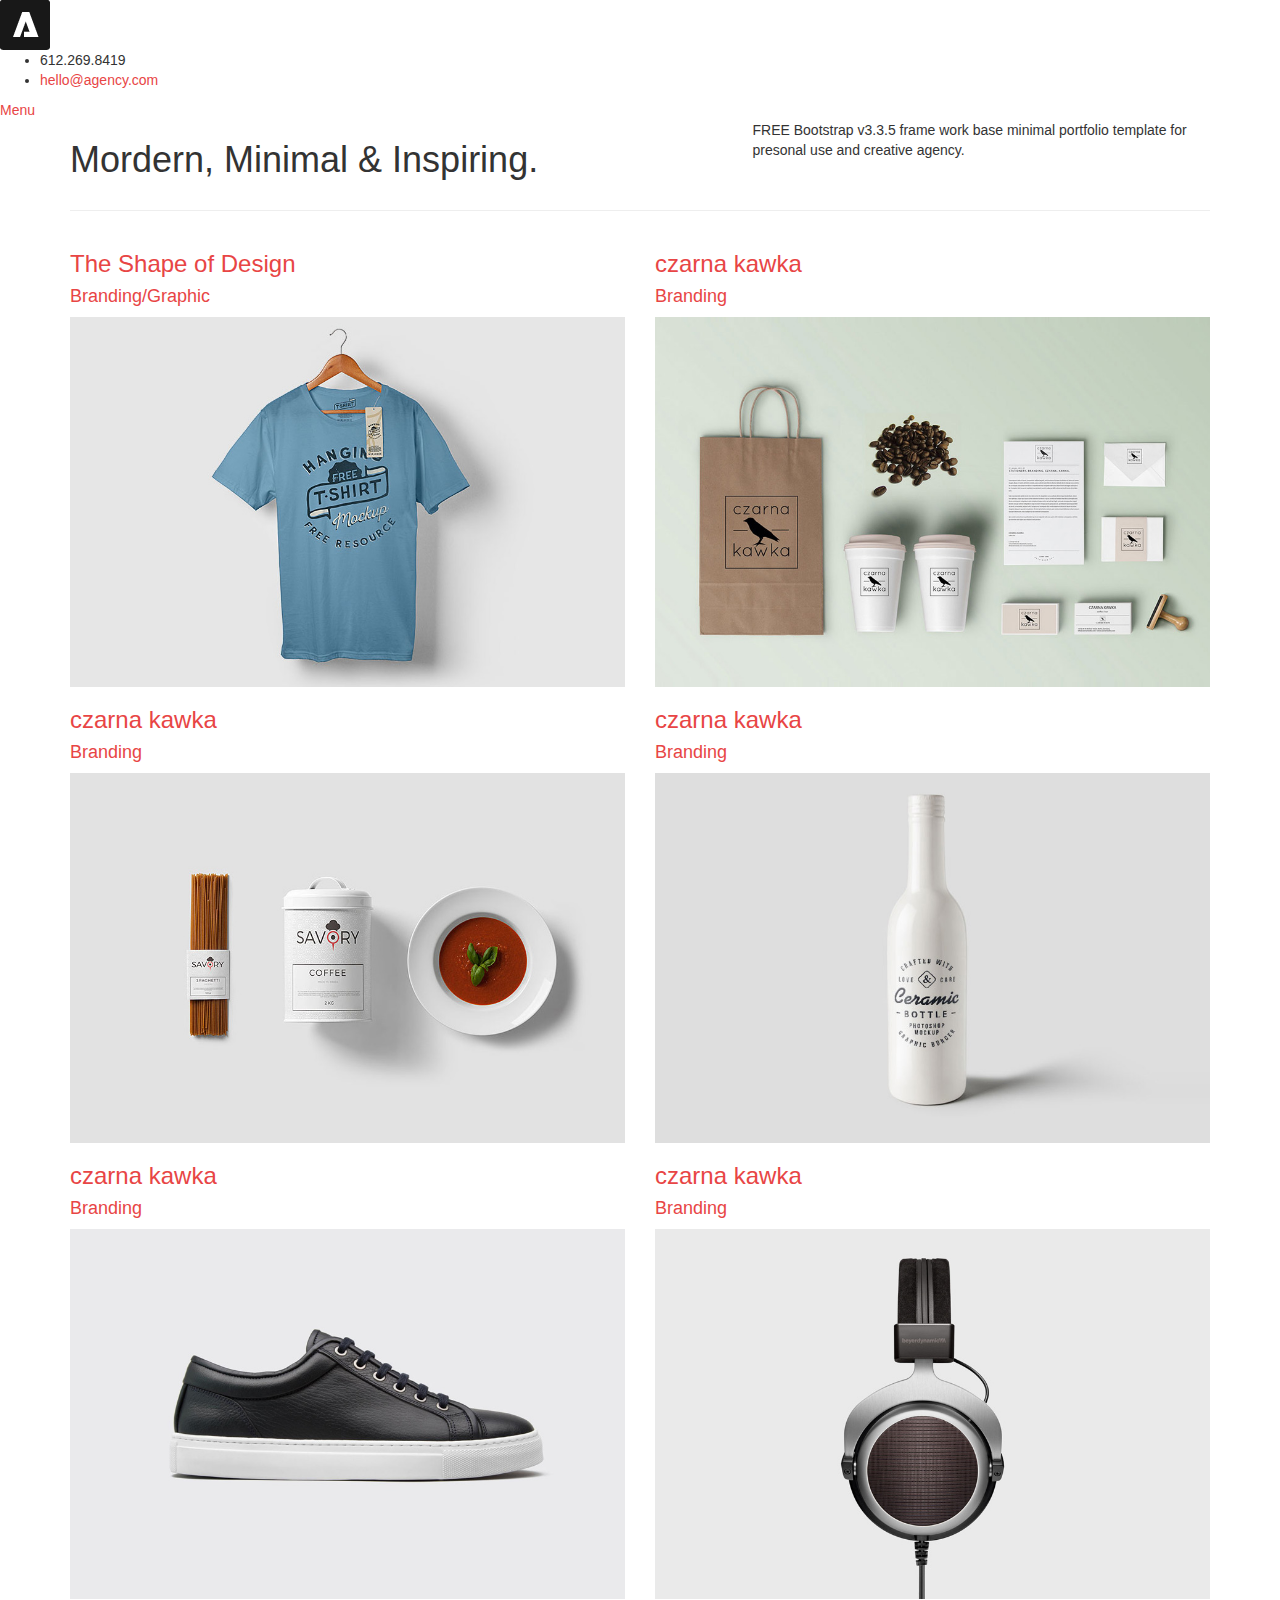
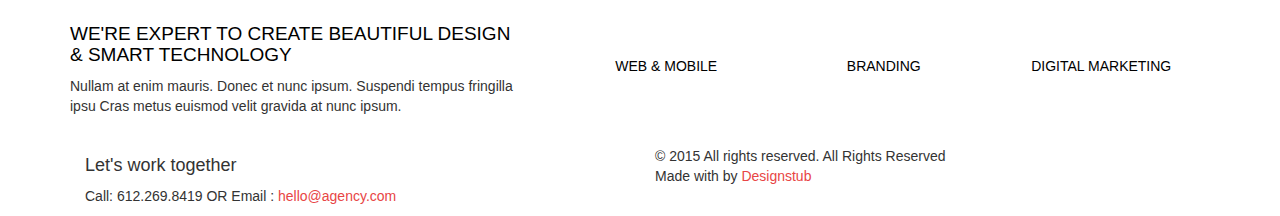
<file: test/adriya/index.html>
<!doctype html>
<!--[if lt IE 7]>      <html class="no-js lt-ie9 lt-ie8 lt-ie7" lang=""> <![endif]-->
<!--[if IE 7]>         <html class="no-js lt-ie9 lt-ie8" lang=""> <![endif]-->
<!--[if IE 8]>         <html class="no-js lt-ie9" lang=""> <![endif]-->
<!--[if gt IE 8]><!-->
<html class="no-js" lang="">
<!--<![endif]-->
<head>
<meta charset="utf-8">
<meta name="description" content="">
<meta name="viewport" content="width=device-width, initial-scale=1">
<title>Adriya - Minimal, Creative, One Page Bootstrap Template</title>
<link rel="stylesheet" href="css/bootstrap.min.css">
<!--<link rel="stylesheet" href="css/flexslider.css">-->
<!--<link rel="stylesheet" href="css/jquery.fancybox.css">-->
<link rel="stylesheet" href="css/main.css">
<!--<link rel="stylesheet" href="css/responsive.css">-->
<!--<link rel="stylesheet" href="css/animate.min.css">-->
<!--<link rel="stylesheet" href="css/font-icon.css">-->
<!--<link rel="stylesheet" href="https://maxcdn.bootstrapcdn.com/font-awesome/4.4.0/css/font-awesome.min.css">-->
</head>
<body>
<!-- header top section -->
<section class="banner" role="banner">
  <header id="header">
    <div class="header-content clearfix"> <a class="logo" href="index.html"><img src="images/logo.png" alt=""></a>
      <nav class="navigation" role="navigation">
        <ul class="primary-nav">
          <li>612.269.8419</li>
          <li><a href="mainlto:hello@phdl.co">hello@agency.com</a></li>
        </ul>
      </nav>
      <a href="#" class="nav-toggle">Menu<span></span></a> </div>
  </header>
</section>
<!-- header top section --> 
<!-- header content section -->
<section id="hero" class="section ">
  <div class="container">
    <div class="row">
      <div class="col-md-7 col-sm-6 hero">
        <div class="hero-content">
          <h1>Mordern, Minimal & Inspiring.</h1>
        </div>
        <!-- hero --> 
      </div>
      <div class="col-md-5 col-sm-6 hero">
        <div class="hero-content">
          <p>FREE Bootstrap v3.3.5 frame work base minimal portfolio template for presonal use and creative agency.</p>
        </div>
        <!-- hero --> 
      </div>
    </div>
  </div>
</section>
<!-- header content section --> 
<!-- portfolio grid section -->
<section id="portfolio">
  <div class="container">
    <div class="row">
      <div class="col-lg-12 text-center">
        <hr class="section">
      </div>
    </div>
    <div class="row">
      <div class="col-sm-6 portfolio-item"> <a href="work-details.html" class="portfolio-link">
        <div class="caption">
          <div class="caption-content">
            <h3>The Shape of Design</h3>
            <h4>Branding/Graphic</h4>
          </div>
        </div>
        <img src="images/portfolio/work-1.jpg" class="img-responsive" alt=""> </a> </div>
      <div class="col-sm-6 portfolio-item"> <a href="work-details.html" class="portfolio-link">
        <div class="caption">
          <div class="caption-content">
            <h3>czarna kawka</h3>
            <h4>Branding</h4>
          </div>
        </div>
        <img src="images/portfolio/work-2.jpg" class="img-responsive" alt=""> </a> </div>
      <div class="col-sm-6 portfolio-item"> <a href="work-details.html" class="portfolio-link">
        <div class="caption">
          <div class="caption-content">
            <h3>czarna kawka</h3>
            <h4>Branding</h4>
          </div>
        </div>
        <img src="images/portfolio/work-3.jpg" class="img-responsive" alt=""> </a> </div>
      <div class="col-sm-6 portfolio-item"> <a href="work-details.html" class="portfolio-link">
        <div class="caption">
          <div class="caption-content">
            <h3>czarna kawka</h3>
            <h4>Branding</h4>
          </div>
        </div>
        <img src="images/portfolio/work-4.jpg" class="img-responsive" alt=""> </a> </div>
      <div class="col-sm-6 portfolio-item"> <a href="work-details.html" class="portfolio-link">
        <div class="caption">
          <div class="caption-content">
            <h3>czarna kawka</h3>
            <h4>Branding</h4>
          </div>
        </div>
        <img src="images/portfolio/work-5.jpg" class="img-responsive" alt=""> </a> </div>
      <div class="col-sm-6 portfolio-item"> <a href="work-details.html" class="portfolio-link">
        <div class="caption">
          <div class="caption-content">
            <h3>czarna kawka</h3>
            <h4>Branding</h4>
          </div>
        </div>
        <img src="images/portfolio/work-6.jpg" class="img-responsive" alt=""> </a> </div>
    </div>
  </div>
</section>
<!-- portfolio grid section --> 
<!-- service section -->
<section id="service" class="service section">
  <div class="container">
    <div class="row">
      <div class="col-md-5 col-sm-6">
        <h4>We're expert to create beautiful design & smart technology</h4>
        <p>Nullam at enim mauris. Donec et nunc ipsum. Suspendi tempus fringilla ipsu Cras metus euismod velit gravida at nunc ipsum.</p>
      </div>
      <div class="col-md-7 col-sm-6">
        <div class="col-md-4 col-sm-6 service text-center"> <span class="icon icon-browser"></span>
          <div class="service-content">
            <h5>Web & Mobile</h5>
          </div>
        </div>
        <div class="col-md-4 col-sm-6 service text-center"> <span class="icon icon-trophy"></span>
          <div class="service-content">
            <h5>Branding</h5>
          </div>
        </div>
        <div class="col-md-4 col-sm-6 service text-center"> <span class="icon icon-megaphone"></span>
          <div class="service-content">
            <h5>Digital Marketing</h5>
          </div>
        </div>
      </div>
    </div>
  </div>
</section>
<!-- service section --> 
<!-- footer section -->
<footer class="footer">
  <div class="container">
    <div class="col-md-6 left">
      <h4>Let's work together</h4>
      <p> Call: 612.269.8419 OR Email : <a href="mailto:hello@agency.com"> hello@agency.com </a></p>
    </div>
    <div class="col-md-6 right">
      <p>© 2015 All rights reserved. All Rights Reserved<br>
        Made with <i class="fa fa-heart pulse"></i> by <a href="http://www.designstub.com/">Designstub</a></p>
    </div>
  </div>
</footer>
<!-- footer section --> 

<!-- JS FILES --> 
<script src="https://ajax.googleapis.com/ajax/libs/jquery/1.11.3/jquery.min.js"></script> 
<script src="js/bootstrap.min.js"></script> 
<!--<script src="js/jquery.fancybox.pack.js"></script> -->
<!--<script src="js/retina.min.js"></script> -->
<!--<script src="js/modernizr.js"></script> -->
<!--<script src="js/main.js"></script>-->
</body>
</html>
</file>
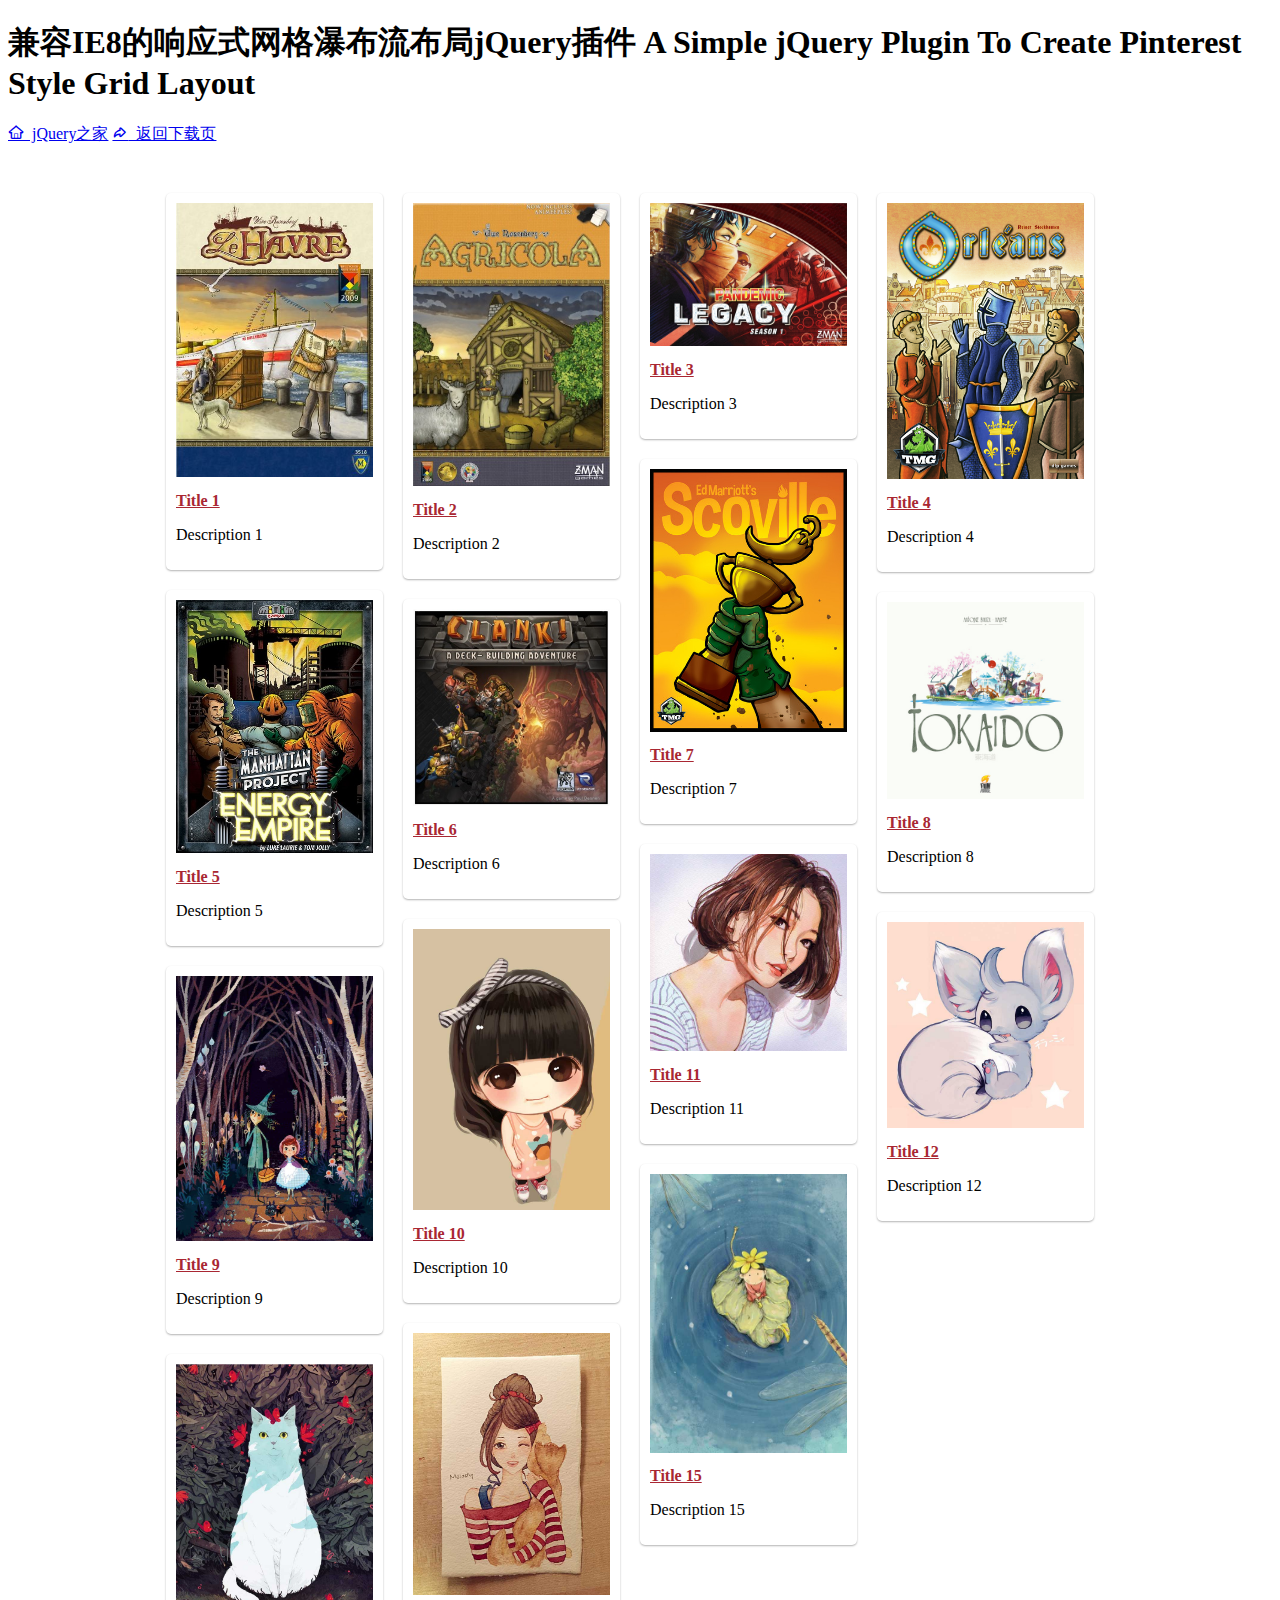
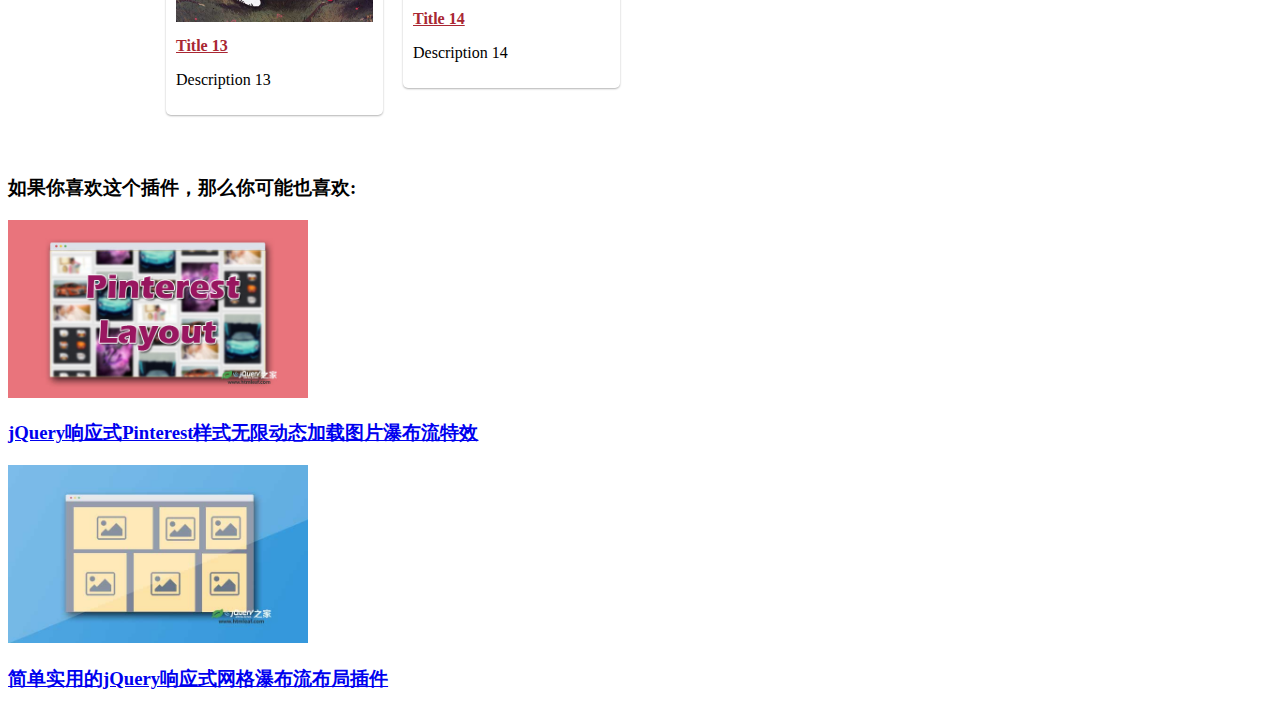
<file: test/pinterest_grid/index.html>
<!doctype html>
<html lang="zh">
<head>
	<meta charset="UTF-8">
	<meta http-equiv="X-UA-Compatible" content="IE=edge,chrome=1"> 
	<meta name="viewport" content="width=device-width, initial-scale=1.0">
	<title>兼容IE8的响应式网格瀑布流布局jQuery插件|DEMO_jQuery之家-自由分享jQuery、html5、css3的插件库</title>
	<!--<link rel="stylesheet" href="css/normalize.css">-->
	<link rel="stylesheet" type="text/css" href="css/default.css">
	<style type="text/css">
		#gallery-wrapper {
		position: relative;
		max-width: 75%;
		width: 75%;
		margin:50px auto;
		}
		img.thumb {
		width: 100%;
		max-width: 100%;
		height: auto;
		}
		.white-panel {
		position: absolute;
		background: white;
		border-radius: 5px;
		box-shadow: 0px 1px 2px rgba(0,0,0,0.3);
		padding: 10px;
		}
		.white-panel h1 {
		font-size: 1em;
		}
		.white-panel h1 a {
		color: #A92733;
		}
		.white-panel:hover {
		box-shadow: 1px 1px 10px rgba(0,0,0,0.5);
		margin-top: -10px;
		-webkit-transition: all 0.3s ease-in-out;
		-moz-transition: all 0.3s ease-in-out;
		-o-transition: all 0.3s ease-in-out;
		transition: all 0.3s ease-in-out;
		}
	</style>
	<!--[if IE]>
		<script src="http://libs.useso.com/js/html5shiv/3.7/html5shiv.min.js"></script>
	<![endif]-->
</head>
<body>
	<section class="htmleaf-container">
		<header class="htmleaf-header">
			<h1>兼容IE8的响应式网格瀑布流布局jQuery插件 <span>A Simple jQuery Plugin To Create Pinterest Style Grid Layout</span></h1>
			<div class="htmleaf-links">
				<a class="htmleaf-icon icon-htmleaf-home-outline" href="http://www.htmleaf.com/" title="jQuery之家" target="_blank"><span> jQuery之家</span></a>
				<a class="htmleaf-icon icon-htmleaf-arrow-forward-outline" href="http://www.htmleaf.com/jQuery/pubuliuchajian/201601093003.html" title="返回下载页" target="_blank"><span> 返回下载页</span></a>
			</div>
		</header>
	</section>
	<section id="gallery-wrapper">
		<article class="white-panel">
			<img src="img/1.jpg" class="thumb">
			<h1><a href="#">Title 1</a></h1>
	  		<p>Description 1</p>
		</article>
		<article class="white-panel">
			<img src="img/2.jpg" class="thumb">
			<h1><a href="#">Title 2</a></h1>
	  		<p>Description 2</p>
		</article>
		<article class="white-panel">
			<img src="img/3.jpg" class="thumb">
			<h1><a href="#">Title 3</a></h1>
	  		<p>Description 3</p>
		</article>
		<article class="white-panel">
			<img src="img/4.jpg" class="thumb">
			<h1><a href="#">Title 4</a></h1>
	  		<p>Description 4</p>
		</article>
		<article class="white-panel">
			<img src="img/5.jpg" class="thumb">
			<h1><a href="#">Title 5</a></h1>
	  		<p>Description 5</p>
		</article>
		<article class="white-panel">
			<img src="img/6.jpg" class="thumb">
			<h1><a href="#">Title 6</a></h1>
	  		<p>Description 6</p>
		</article>
		<article class="white-panel">
			<img src="img/7.jpg" class="thumb">
			<h1><a href="#">Title 7</a></h1>
	  		<p>Description 7</p>
		</article>
		<article class="white-panel">
			<img src="img/8.jpg" class="thumb">
			<h1><a href="#">Title 8</a></h1>
	  		<p>Description 8</p>
		</article>
		<article class="white-panel">
			<img src="img/9.jpg" class="thumb">
			<h1><a href="#">Title 9</a></h1>
	  		<p>Description 9</p>
		</article>
		<article class="white-panel">
			<img src="img/10.jpg" class="thumb">
			<h1><a href="#">Title 10</a></h1>
	  		<p>Description 10</p>
		</article>
		<article class="white-panel">
			<img src="img/11.jpg" class="thumb">
			<h1><a href="#">Title 11</a></h1>
	  		<p>Description 11</p>
		</article>
		<article class="white-panel">
			<img src="img/12.jpg" class="thumb">
			<h1><a href="#">Title 12</a></h1>
	  		<p>Description 12</p>
		</article>
		<article class="white-panel">
			<img src="img/13.jpg" class="thumb">
			<h1><a href="#">Title 13</a></h1>
	  		<p>Description 13</p>
		</article>
		<article class="white-panel">
			<img src="img/14.jpg" class="thumb">
			<h1><a href="#">Title 14</a></h1>
	  		<p>Description 14</p>
		</article>
		<article class="white-panel">
			<img src="img/15.jpg" class="thumb">
			<h1><a href="#">Title 15</a></h1>
	  		<p>Description 15</p>
		</article>
    </section>
	<footer class="related">
	    <h3>如果你喜欢这个插件，那么你可能也喜欢:</h3>
	    <a href="http://www.htmleaf.com/jQuery/pubuliuchajian/201506061981.html">
		  <img src="related/1.jpg" width="300" alt="jQuery响应式Pinterest样式无限动态加载图片瀑布流特效"/>
		  <h3>jQuery响应式Pinterest样式无限动态加载图片瀑布流特效</h3>
		</a>
		<a href="http://www.htmleaf.com/jQuery/pubuliuchajian/201509222604.html">
		  <img src="related/2.jpg" width="300" alt="简单实用的jQuery响应式网格瀑布流布局插件"/>
		  <h3>简单实用的jQuery响应式网格瀑布流布局插件</h3>
		</a>
	</footer>
	
	<script  src="js/jquery-1.11.0.min.js"></script>
	<!--<script src="http://libs.useso.com/js/jquery/1.11.0/jquery.min.js" type="text/javascript"></script>
	<script>window.jQuery || document.write('<script src="js/jquery-1.11.0.min.js"><\/script>')</script>-->
	<script src="js/pinterest_grid.js"></script>
	<!--可以通过pinterest_grid()方法来初始化该瀑布流布局插件-->
	<script type="text/javascript">
		$(function(){
			$("#gallery-wrapper").pinterest_grid({
				no_columns:4,
                padding_x: 20,
                padding_y: 20,
                margin_bottom: 50,
                single_column_breakpoint: 800
			});
			
		});
	</script>
</body>
</html>
</file>
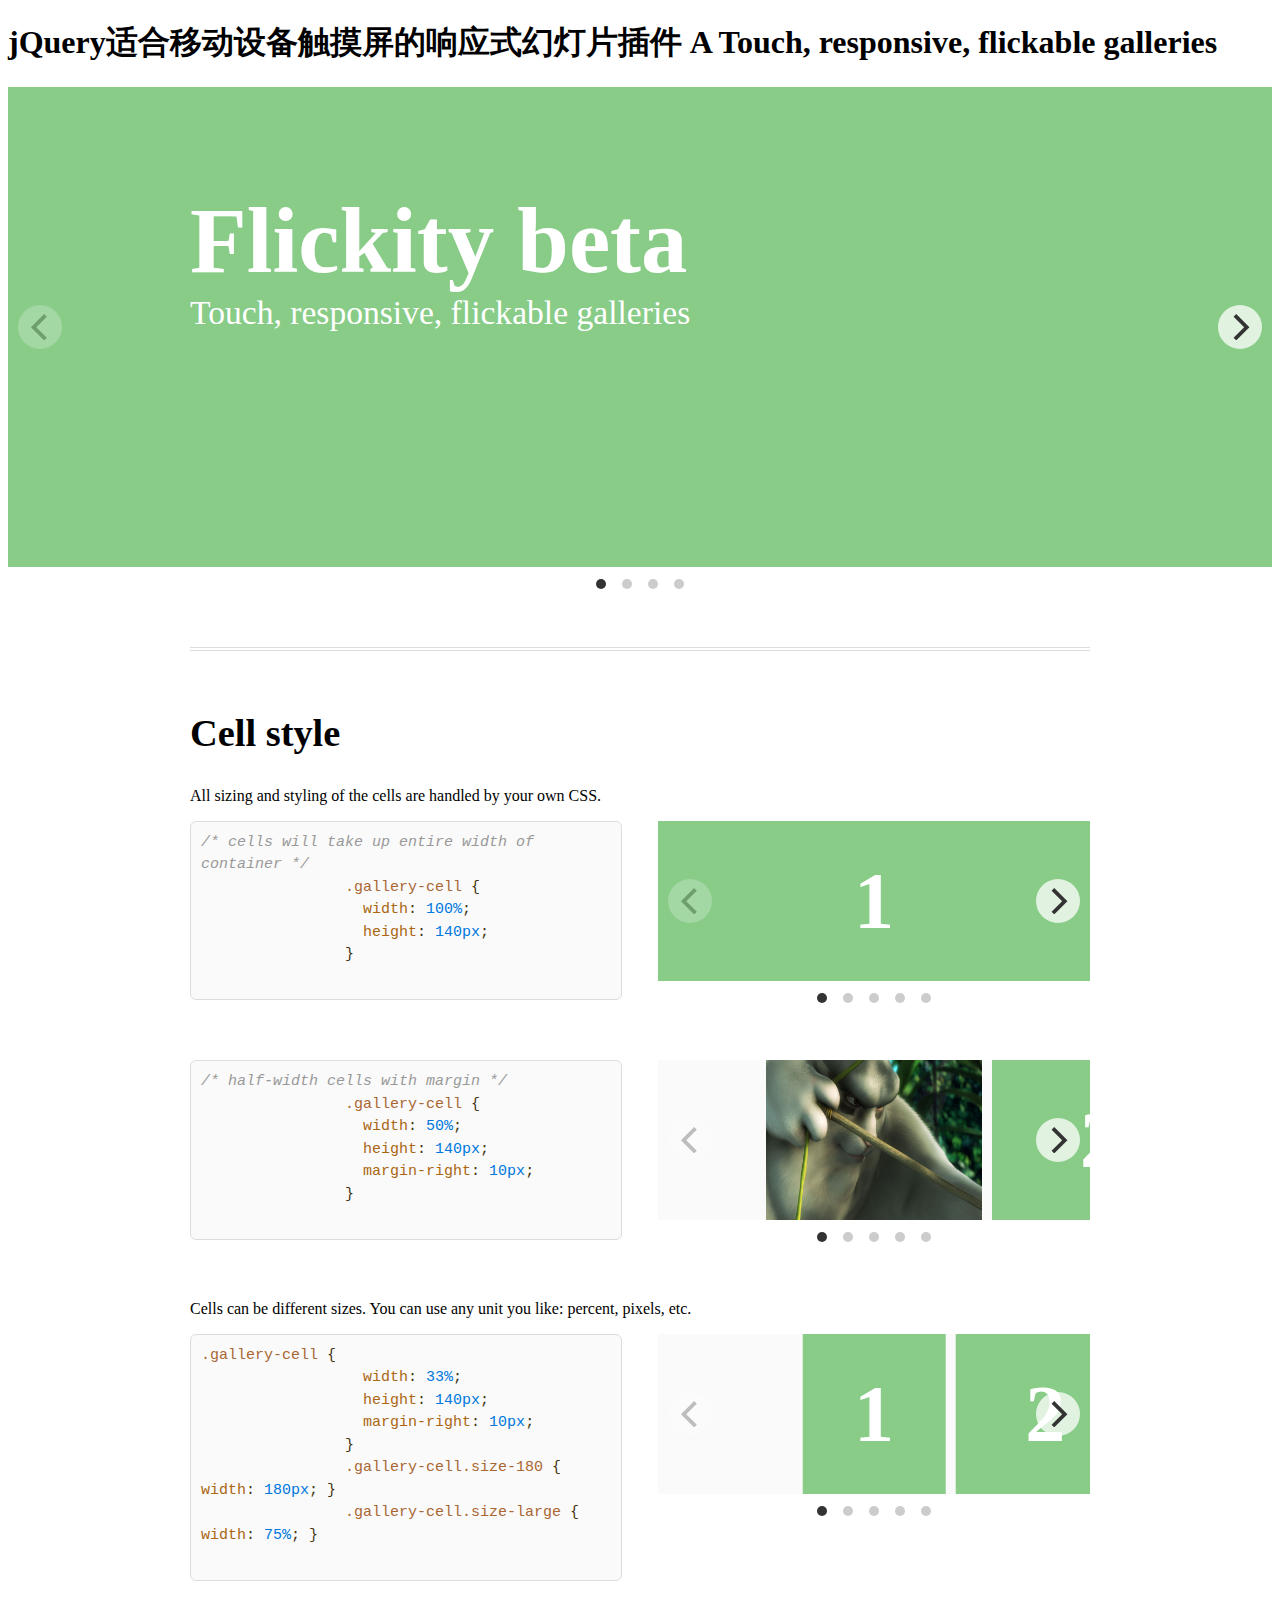
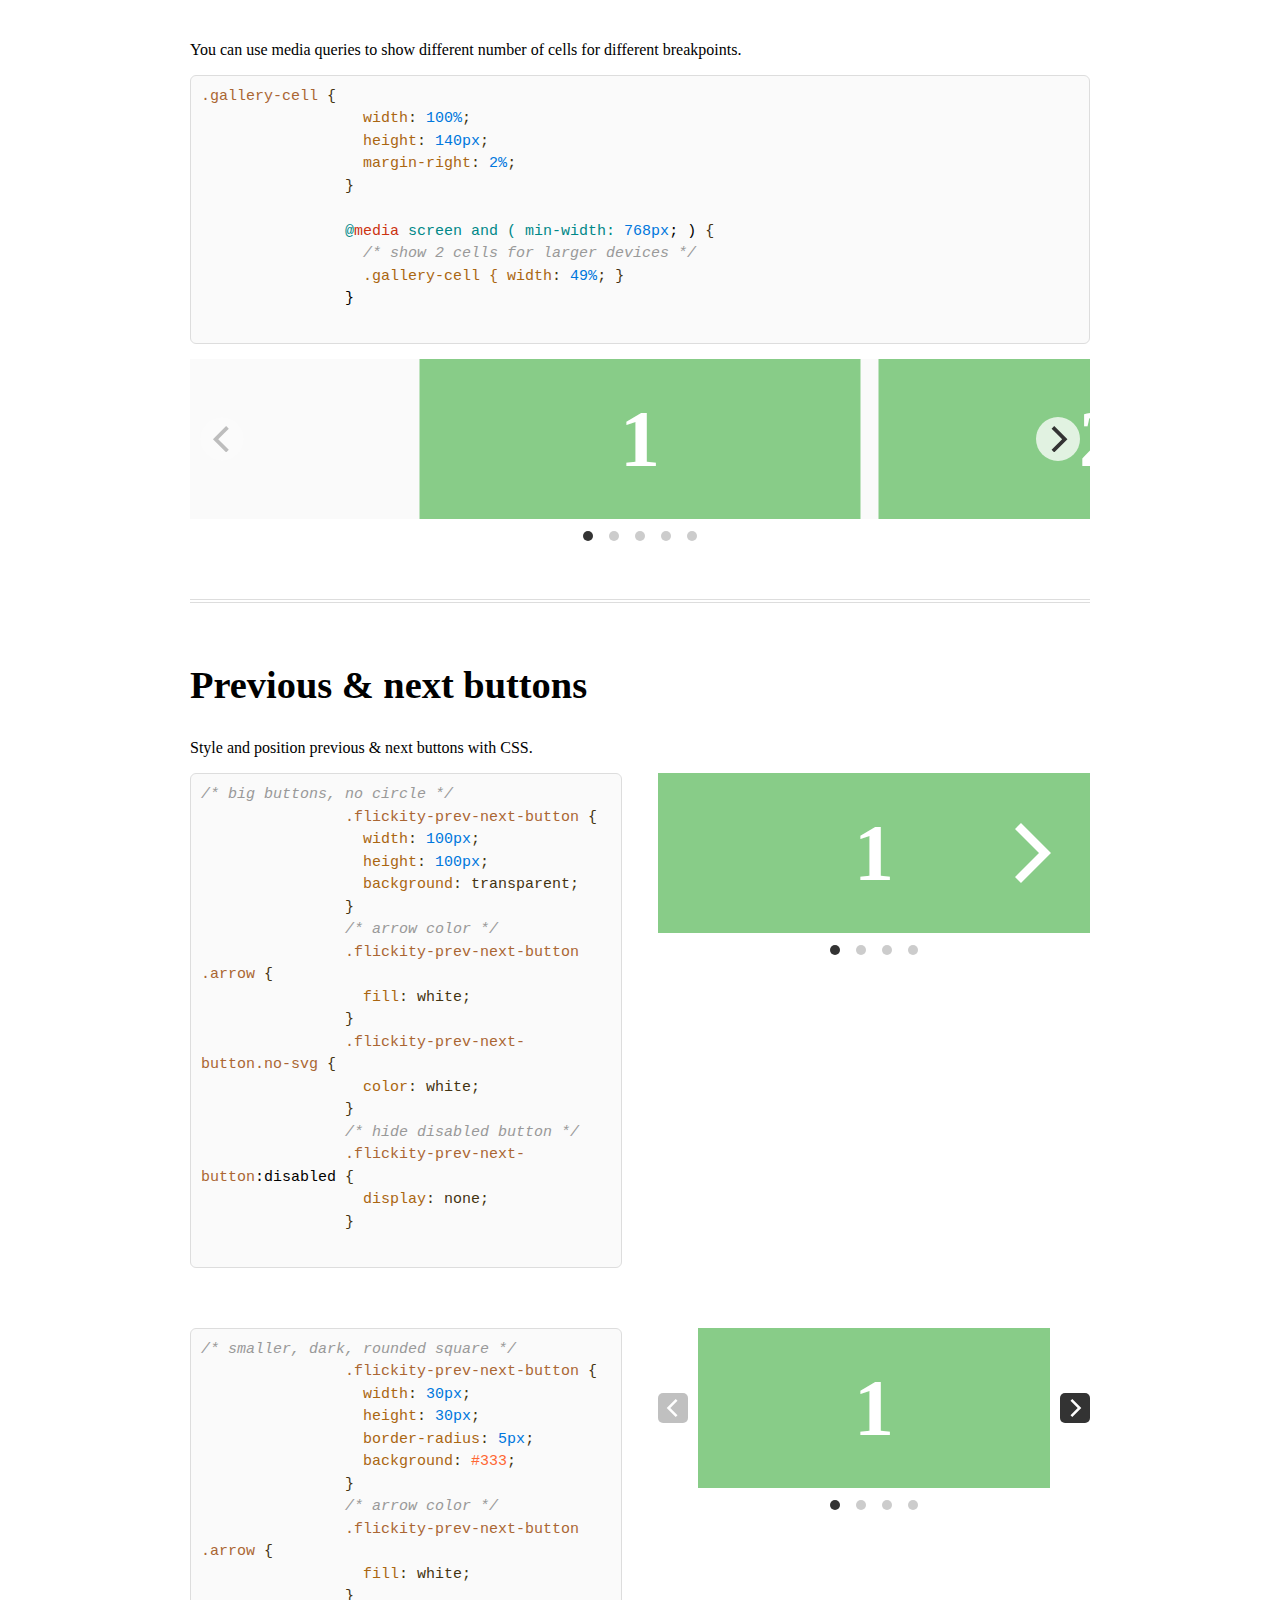
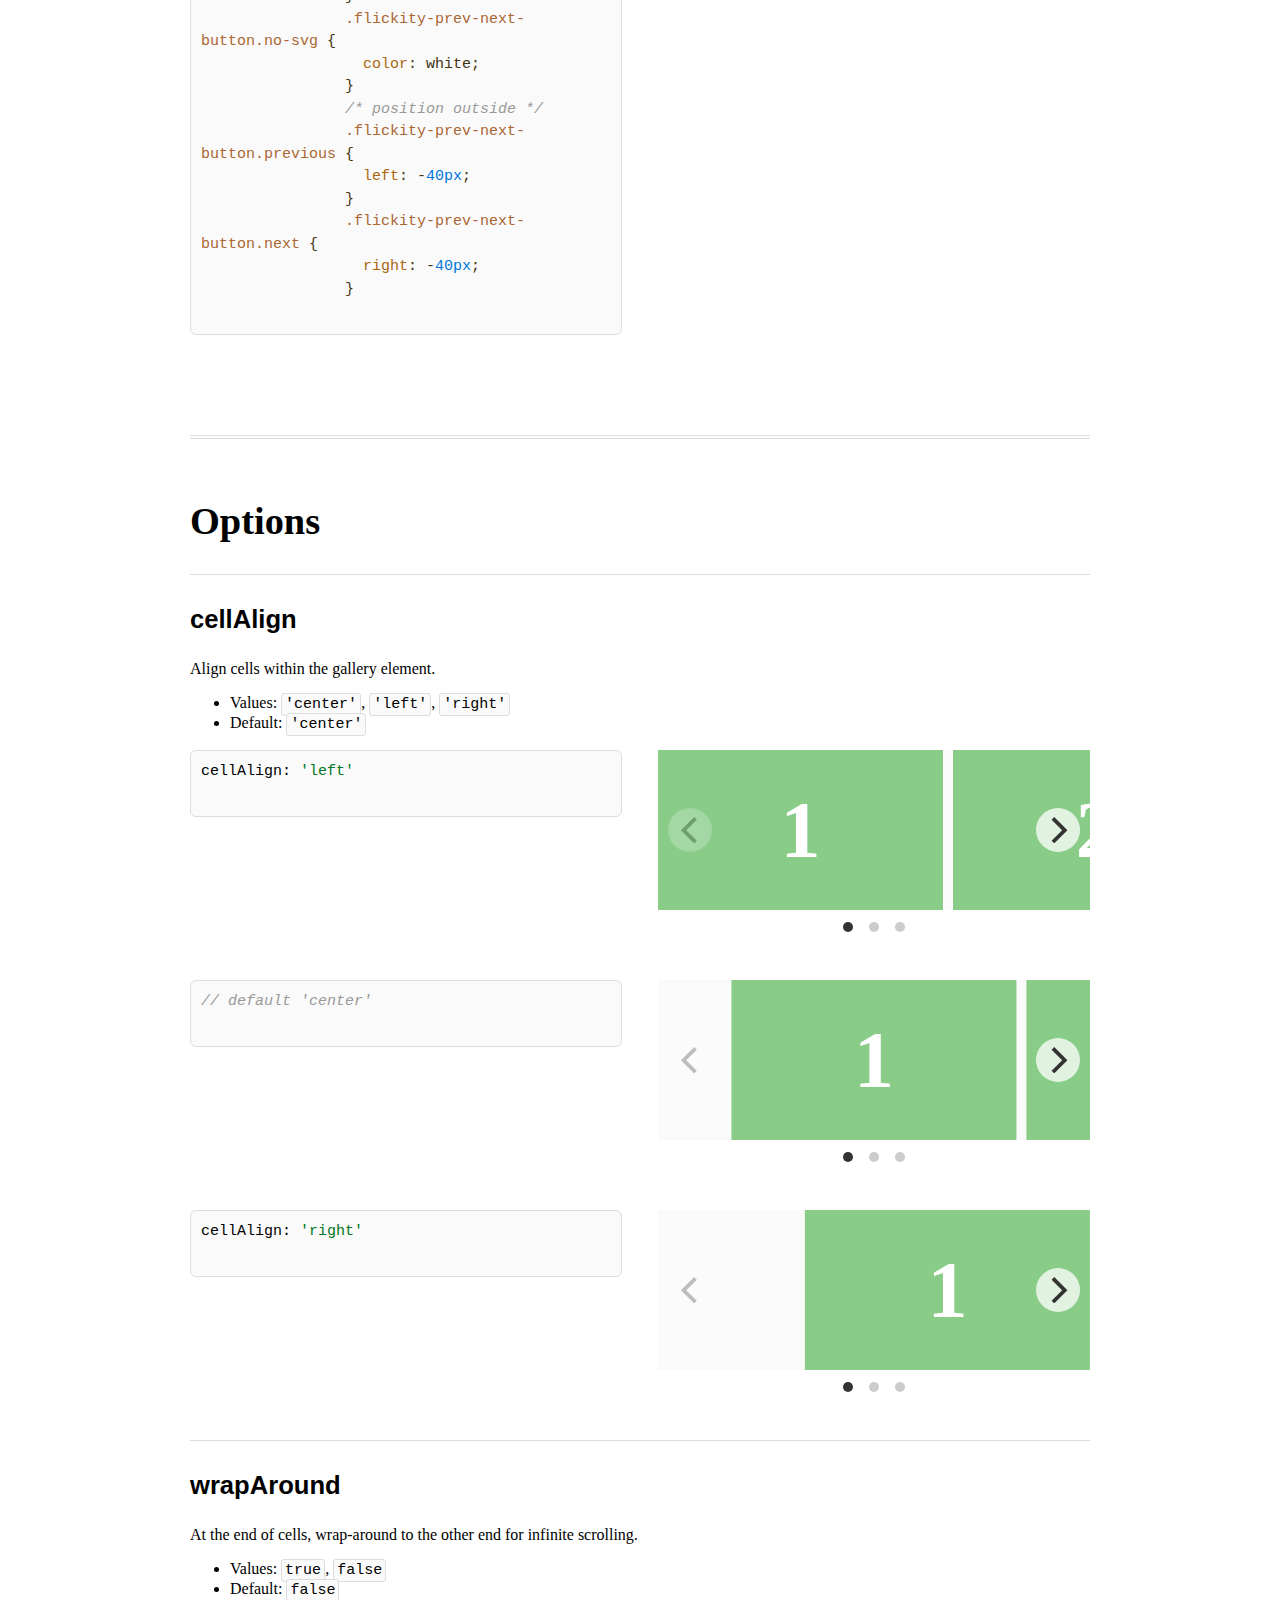
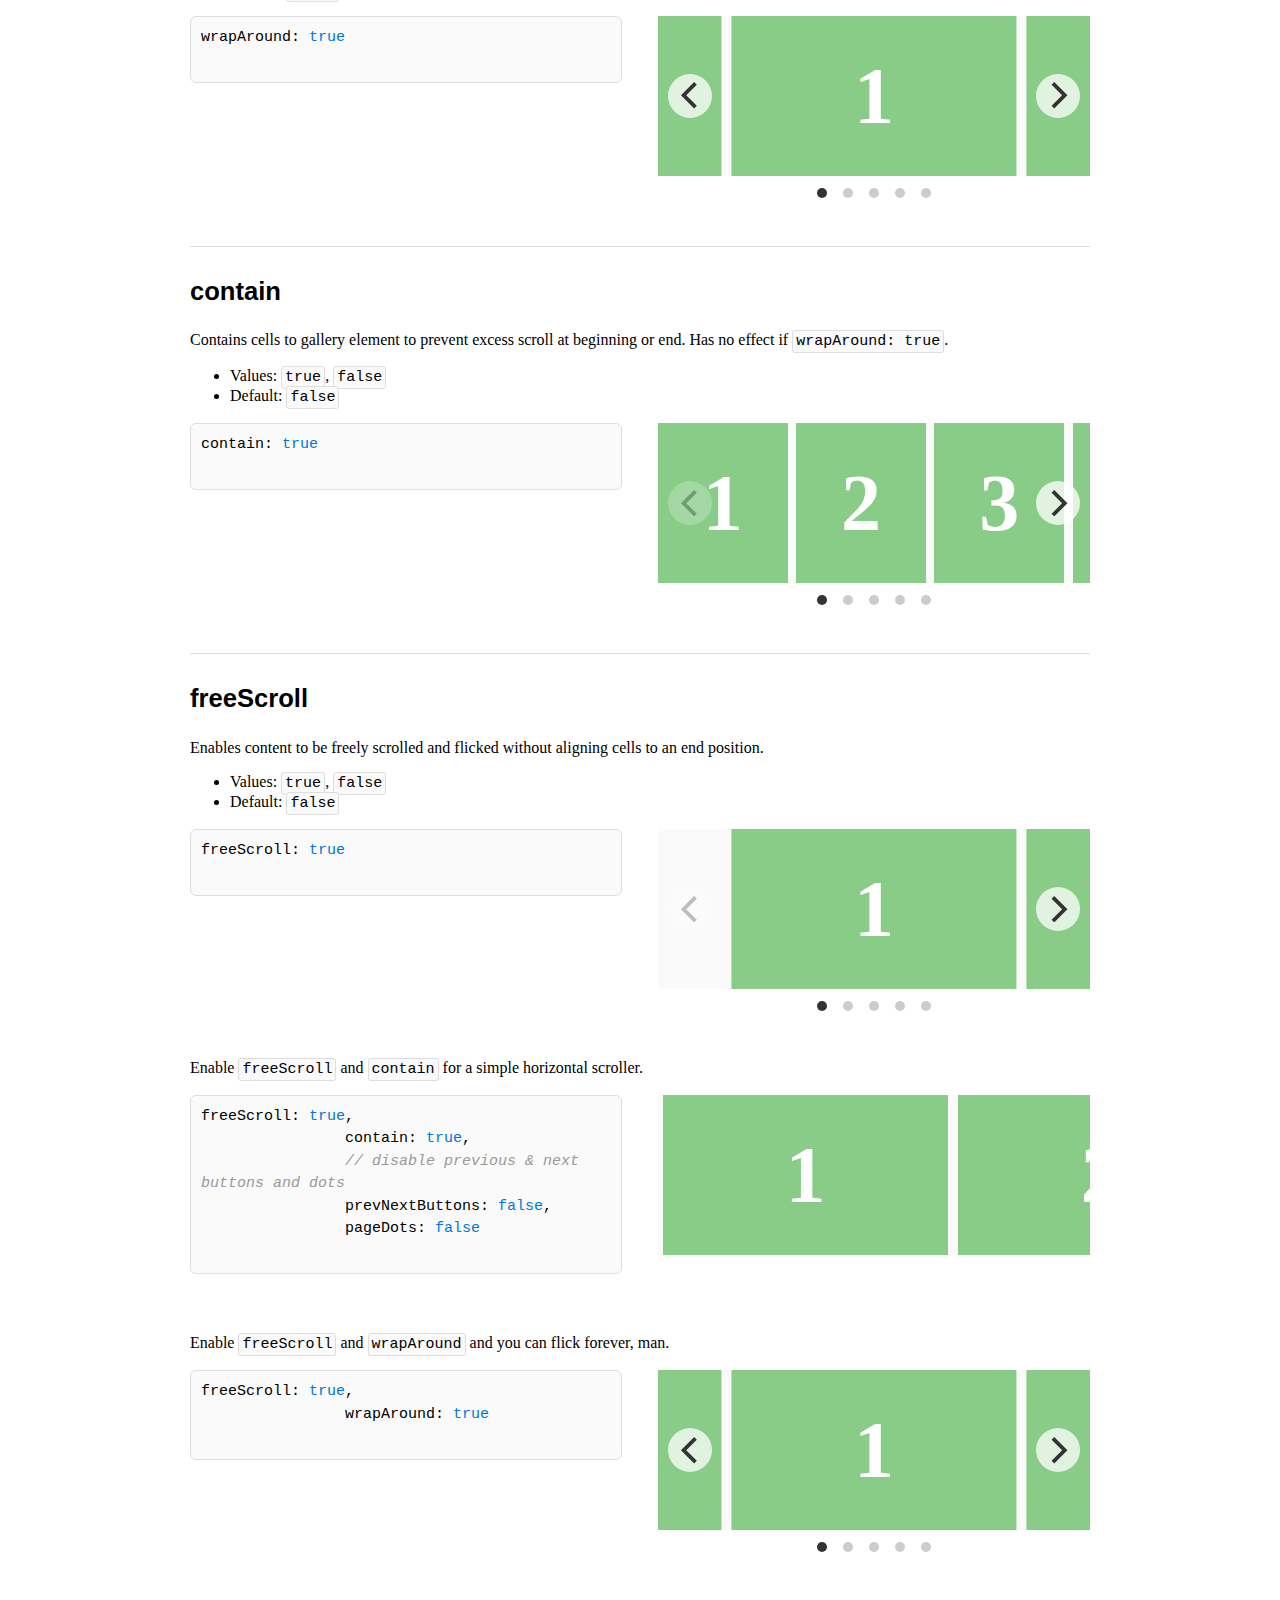
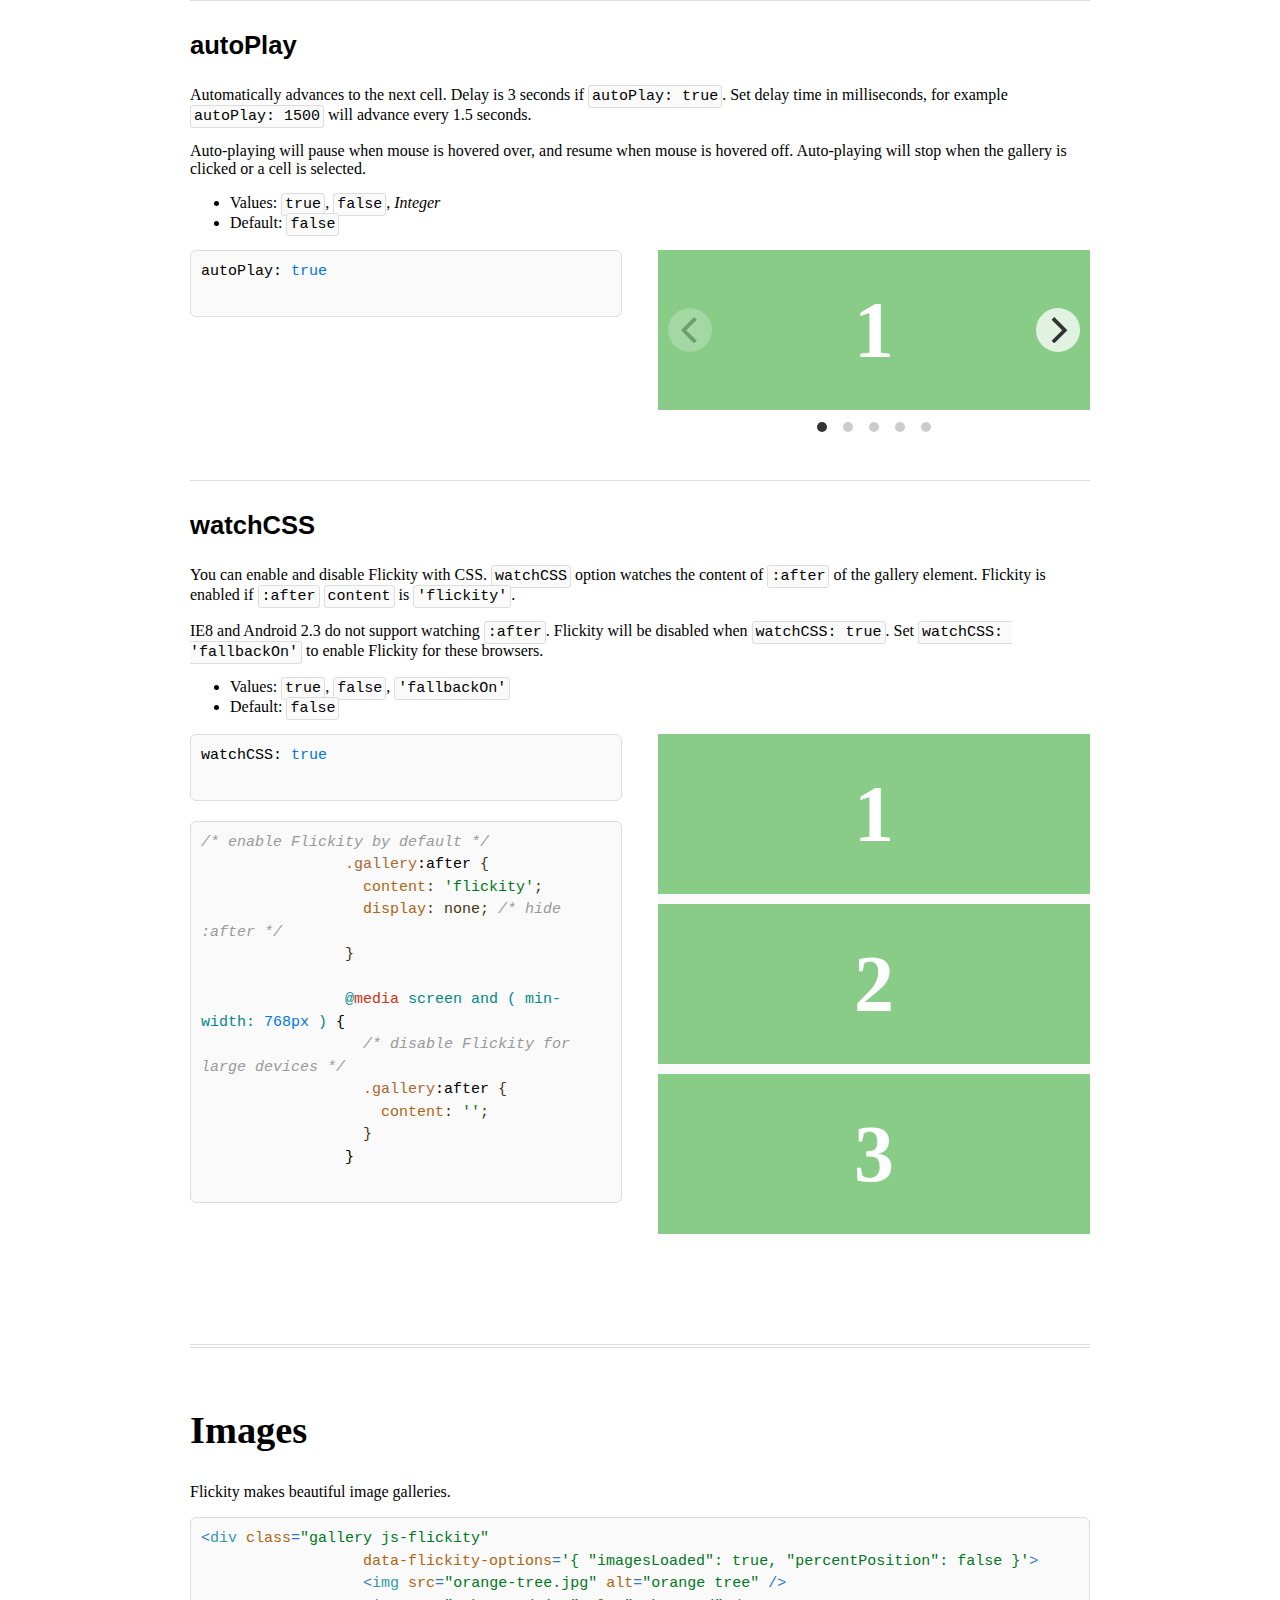
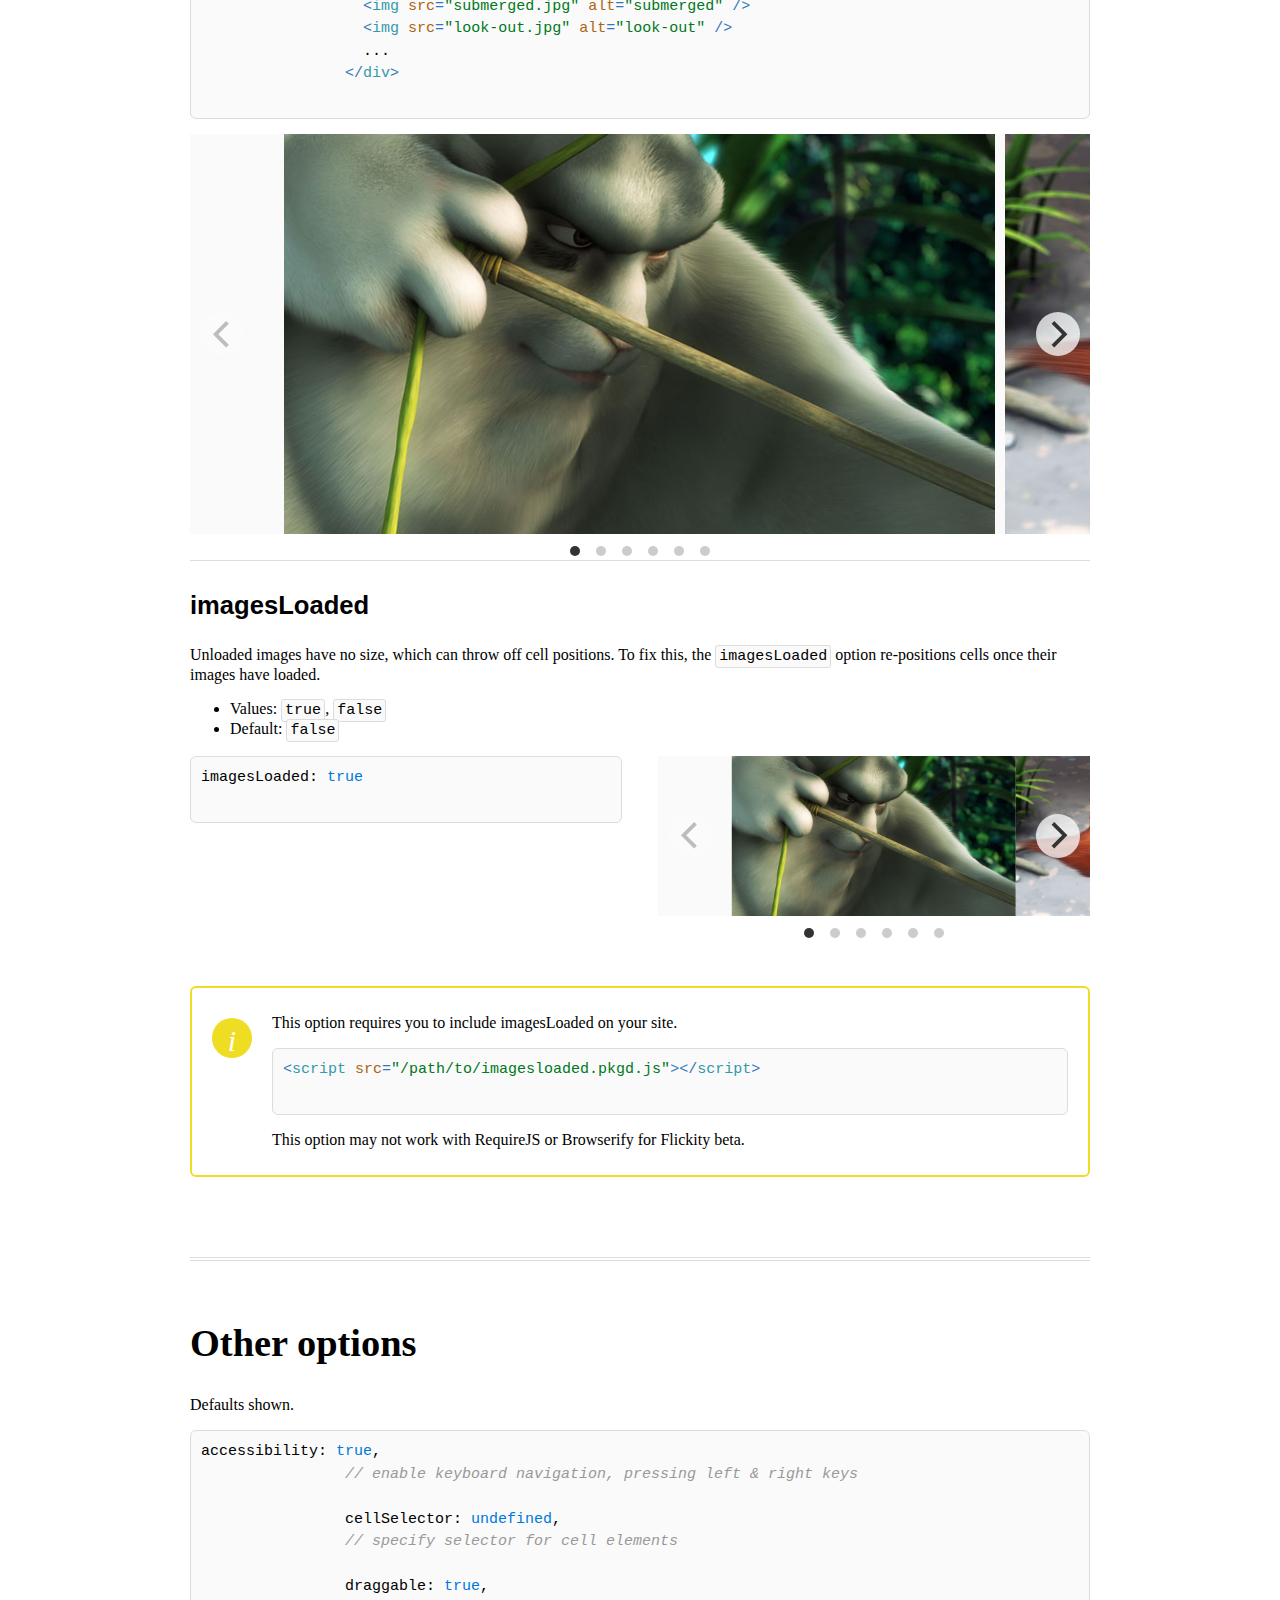
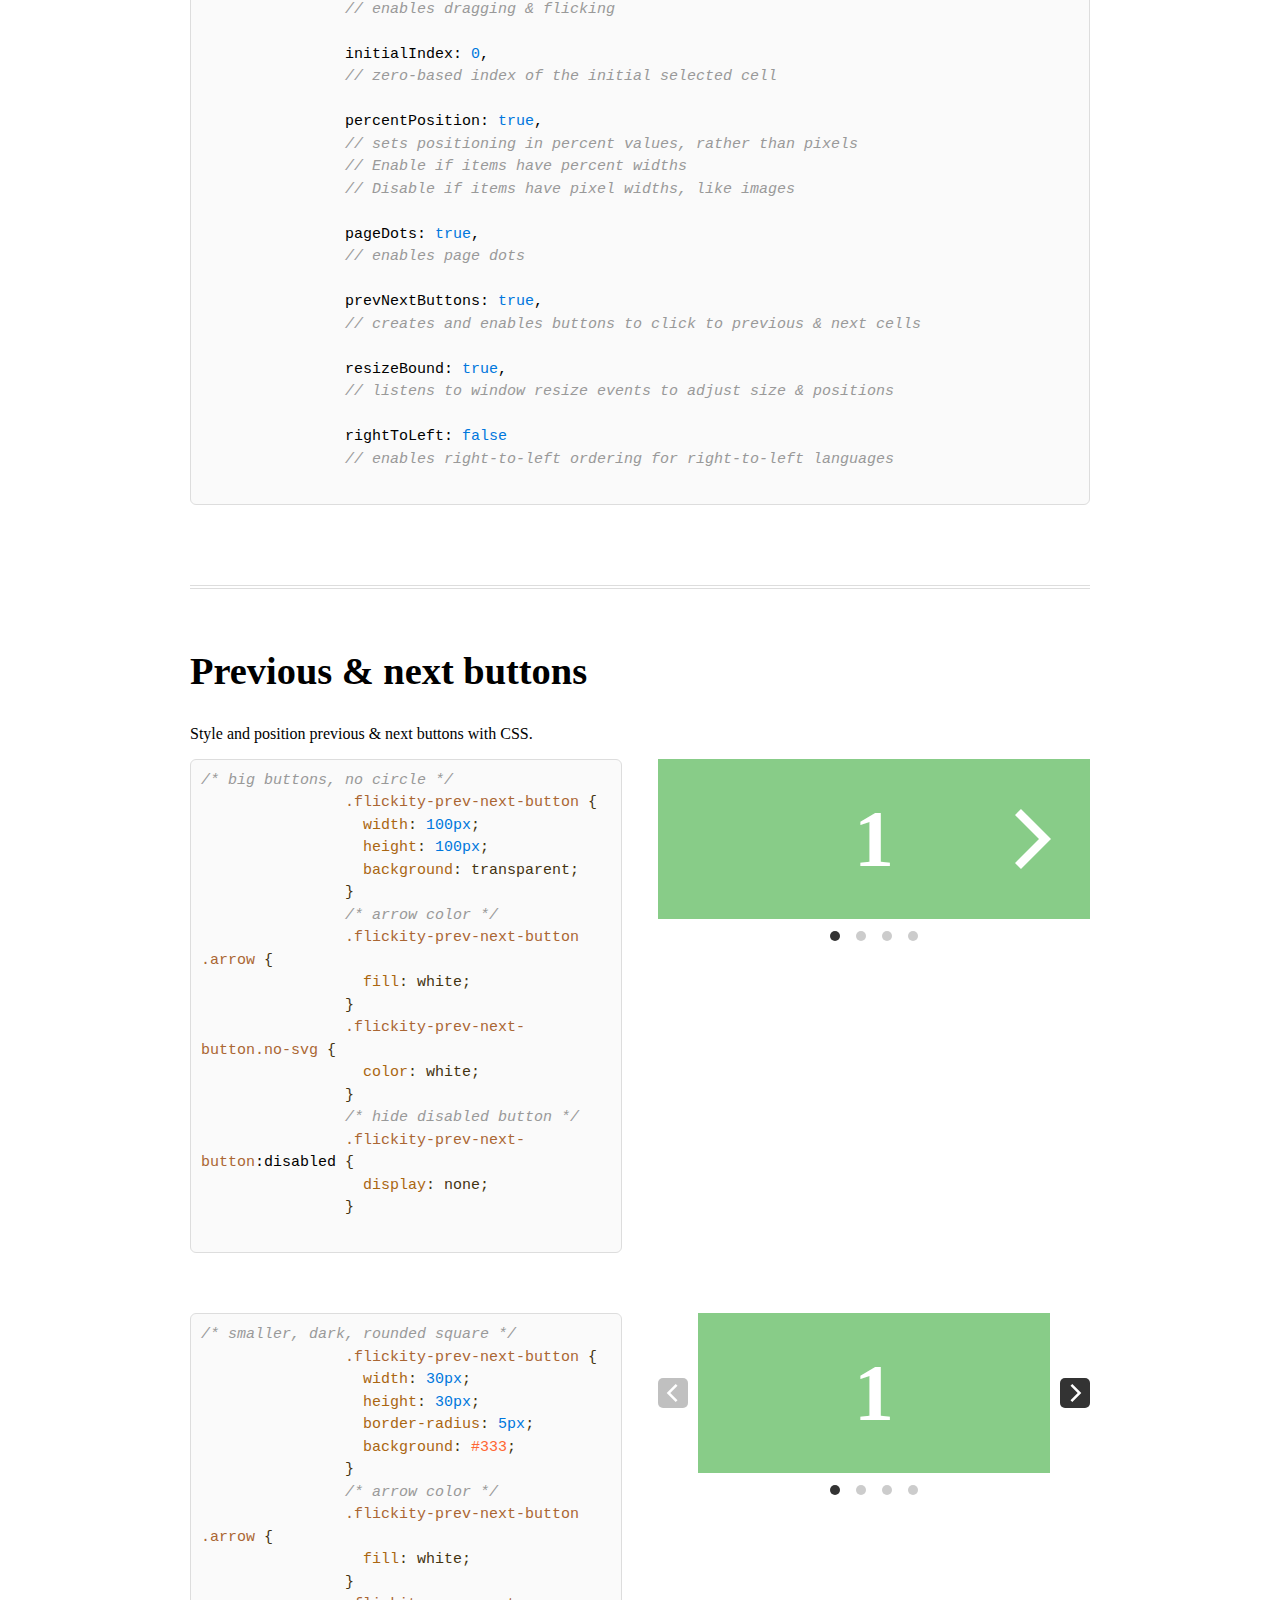
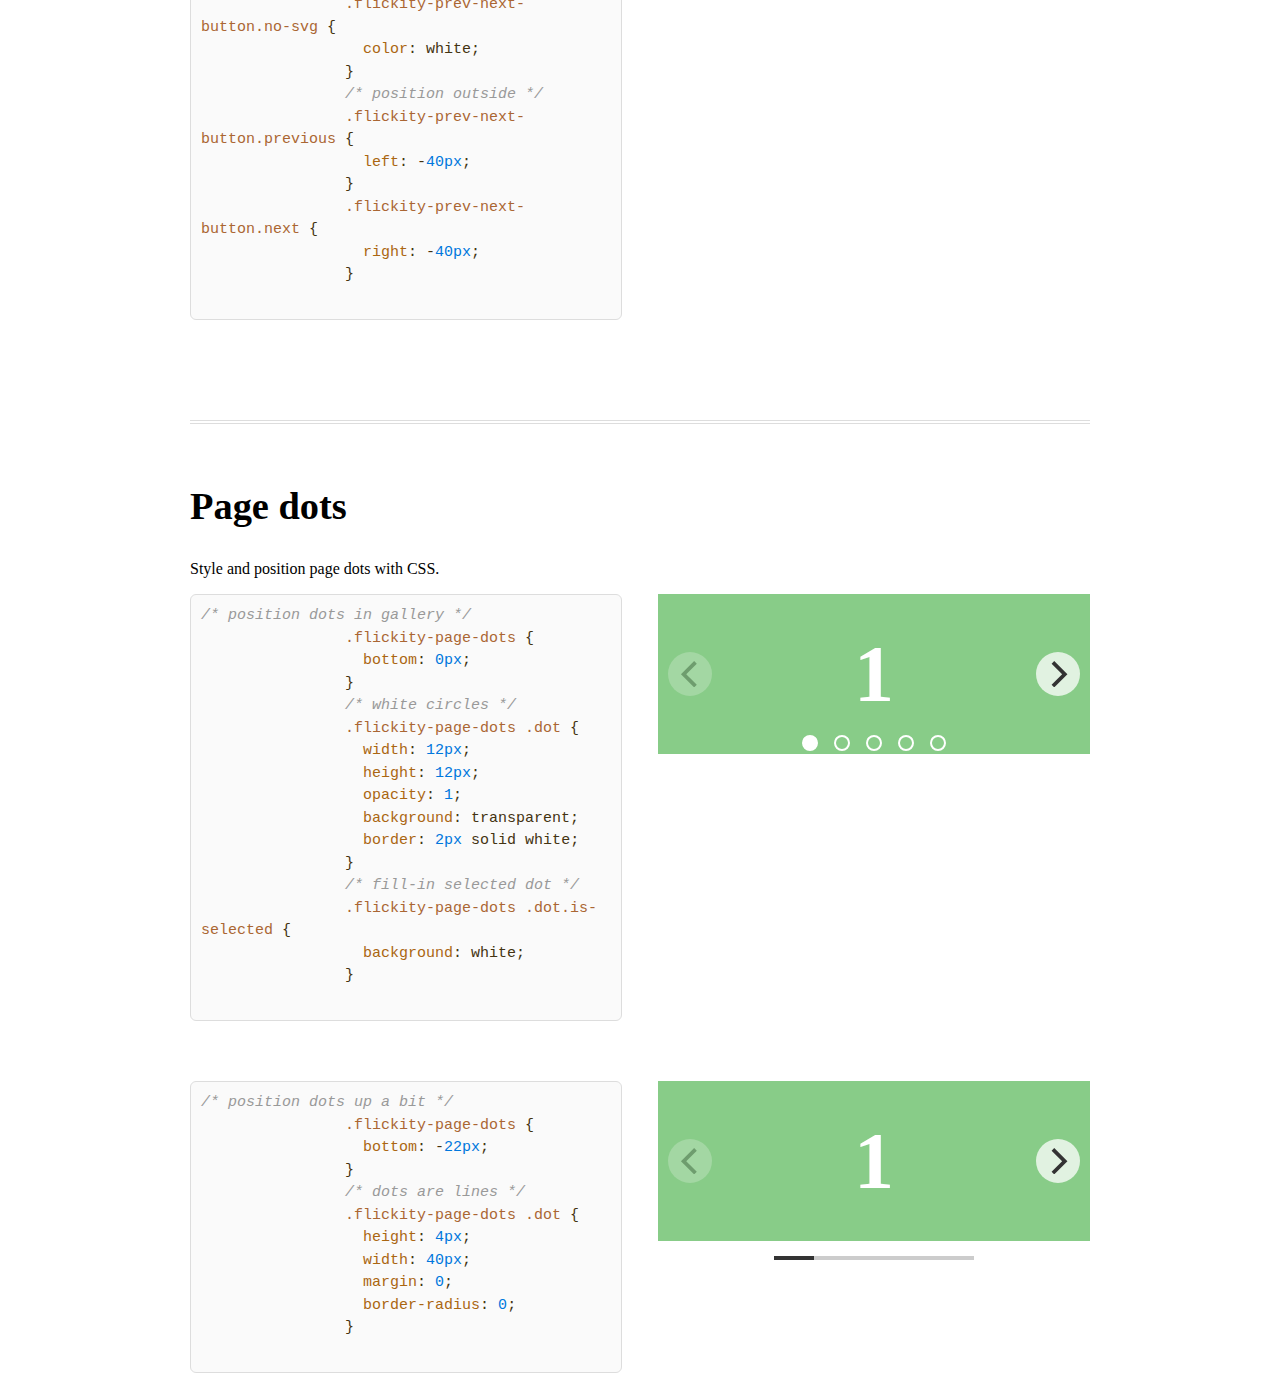
<file: test/slider/index.html>
<!doctype html>
<html lang="zh">
<head>
	<meta charset="UTF-8">
	<meta http-equiv="X-UA-Compatible" content="IE=edge,chrome=1"> 
	<meta name="viewport" content="width=device-width, initial-scale=1.0">
	<title>jQuery适合移动设备触摸屏的响应式幻灯片插件</title>
	<!--<link rel="stylesheet" type="text/css" href="css/normalize.css" />
	<link rel="stylesheet" type="text/css" href="css/default.css">-->
	<link rel="stylesheet" href="css/flickity-docs.css" media="screen" />
	<!--[if IE]>
		<script src="http://libs.baidu.com/html5shiv/3.7/html5shiv.min.js"></script>
	<![endif]-->
</head>
<body>
	<div class="container">
		<header class="htmleaf-header">
			<h1>jQuery适合移动设备触摸屏的响应式幻灯片插件 <span>A Touch, responsive, flickable galleries</span></h1>
		</header>
		
		<div class="hero-gallery js-flickity">
		  <div class="hero-gallery__cell hero-gallery__cell--1">
		    <div class="content-wrap">
		      <h1>Flickity beta</h1>
		      <p class="tagline">Touch, responsive, flickable galleries</p>
		    </div>
		  </div>
		  <div class="hero-gallery__cell hero-gallery__cell--2">
		    <div class="content-wrap">
		      <p class="slogan slogan--easy">Easy to use.</p>
		      <p class="slogan slogan--fun">Fun to flick.</p>
		      <p class="slogan slogan--tagline">Flickity makes galleries, sliders, &amp; carousels that feel lively and effortless.</p>
		    </div>
		  </div>
		  <div class="hero-gallery__cell hero-gallery__cell--3">
		    <div class="content-wrap">
		      <ul class="feature-list">
		        <li>Physics-based animation</li>
		        <li>Touch enable</li>
		        <li>Responsive styling</li>
		        <li>Full-feature API</li>
		      </ul>
		    </div>
		  </div>
		  <div class="hero-gallery__cell hero-gallery__cell--4">
		    <div class="content-wrap">
		      <p class="by-line by-line--made">Made by <b>Metafizzy</b>.</p>
		      <p class="by-line by-line--you">You make the things that matter.</p>
		      <p class="by-line by-line--we">We make the widgets.</p>
		    </div>
		  </div>
		</div>
		<div class="main">
		<div class="content-wrap">
		<h2>Cell style</h2>

		<p>All sizing and styling of the cells are handled by your own CSS.</p>

		<div class="example">
		  <div class="example__code">
		<pre><code class="css"><span class="comment">/* cells will take up entire width of container */</span>
		<span class="class">.gallery-cell</span> <span class="rules">{
		  <span class="rule"><span class="attribute">width</span>:<span class="value"> <span class="number">100%</span></span></span>;
		  <span class="rule"><span class="attribute">height</span>:<span class="value"> <span class="number">140px</span></span></span>;
		<span class="rule">}</span></span>
		</code></pre>
		  </div>
		  <div class="example__demo">
		    <div class="gallery js-flickity">
		      <div class="gallery-cell"></div>
		      <div class="gallery-cell"></div>
		      <div class="gallery-cell"></div>
		      <div class="gallery-cell"></div>
		      <div class="gallery-cell"></div>
		    </div>
		  </div>
		</div>

		<div class="example">
		  <div class="example__code">
		<pre><code class="css"><span class="comment">/* half-width cells with margin */</span>
		<span class="class">.gallery-cell</span> <span class="rules">{
		  <span class="rule"><span class="attribute">width</span>:<span class="value"> <span class="number">50%</span></span></span>;
		  <span class="rule"><span class="attribute">height</span>:<span class="value"> <span class="number">140px</span></span></span>;
		  <span class="rule"><span class="attribute">margin-right</span>:<span class="value"> <span class="number">10px</span></span></span>;
		<span class="rule">}</span></span>
		</code></pre>
		  </div>
		  <div class="example__demo">
		    <div class="gallery half-width-margin js-flickity">
		      <img src="img/sample-01.jpg" alt="orange tree" class="gallery-cell"/>
		      <div class="gallery-cell"></div>
		      <div class="gallery-cell"></div>
		      <div class="gallery-cell"></div>
		      <div class="gallery-cell"></div>
		    </div>
		  </div>
		</div>

		<p>Cells can be different sizes. You can use any unit you like: percent, pixels, etc.</p>

		<div class="example">
		  <div class="example__code">
		<pre><code class="css"><span class="class">.gallery-cell</span> <span class="rules">{
		  <span class="rule"><span class="attribute">width</span>:<span class="value"> <span class="number">33%</span></span></span>;
		  <span class="rule"><span class="attribute">height</span>:<span class="value"> <span class="number">140px</span></span></span>;
		  <span class="rule"><span class="attribute">margin-right</span>:<span class="value"> <span class="number">10px</span></span></span>;
		<span class="rule">}</span></span>
		<span class="class">.gallery-cell</span><span class="class">.size-180</span> <span class="rules">{ <span class="rule"><span class="attribute">width</span>:<span class="value"> <span class="number">180px</span></span></span>; <span class="rule">}</span></span>
		<span class="class">.gallery-cell</span><span class="class">.size-large</span> <span class="rules">{ <span class="rule"><span class="attribute">width</span>:<span class="value"> <span class="number">75%</span></span></span>; <span class="rule">}</span></span>
		</code></pre>
		  </div>
		  <div class="example__demo">
		    <div class="gallery various-size js-flickity">
		      <div class="gallery-cell"></div>
		      <div class="gallery-cell size-180"></div>
		      <div class="gallery-cell size-large"></div>
		      <div class="gallery-cell"></div>
		      <div class="gallery-cell size-large"></div>
		    </div>
		  </div>
		</div>

		<p>You can use media queries to show different number of cells for different breakpoints.</p>
		<pre><code class="css"><span class="class">.gallery-cell</span> <span class="rules">{
		  <span class="rule"><span class="attribute">width</span>:<span class="value"> <span class="number">100%</span></span></span>;
		  <span class="rule"><span class="attribute">height</span>:<span class="value"> <span class="number">140px</span></span></span>;
		  <span class="rule"><span class="attribute">margin-right</span>:<span class="value"> <span class="number">2%</span></span></span>;
		<span class="rule">}</span></span>

		<span class="at_rule">@<span class="keyword">media</span> screen and ( min-width: <span class="number">768px</span></span>; ) <span class="rules">{
		  <span class="comment">/* show 2 cells for larger devices */</span>
		  <span class="rule"><span class="attribute">.gallery-cell { width</span>:<span class="value"> <span class="number">49%</span></span></span>; <span class="rule">}</span></span>
		}
		</code></pre>

		<div class="gallery media-queried js-flickity">
		  <div class="gallery-cell"></div>
		  <div class="gallery-cell"></div>
		  <div class="gallery-cell"></div>
		  <div class="gallery-cell"></div>
		  <div class="gallery-cell"></div>
		</div>

		<h2>Previous &amp; next buttons</h2>

		<p>Style and position previous &amp; next buttons with CSS.</p>

		<div class="example">
		  <div class="example__code">
		<pre><code class="css"><span class="comment">/* big buttons, no circle */</span>
		<span class="class">.flickity-prev-next-button</span> <span class="rules">{
		  <span class="rule"><span class="attribute">width</span>:<span class="value"> <span class="number">100px</span></span></span>;
		  <span class="rule"><span class="attribute">height</span>:<span class="value"> <span class="number">100px</span></span></span>;
		  <span class="rule"><span class="attribute">background</span>:<span class="value"> transparent</span></span>;
		<span class="rule">}</span></span>
		<span class="comment">/* arrow color */</span>
		<span class="class">.flickity-prev-next-button</span> <span class="class">.arrow</span> <span class="rules">{
		  <span class="rule"><span class="attribute">fill</span>:<span class="value"> white</span></span>;
		<span class="rule">}</span></span>
		<span class="class">.flickity-prev-next-button</span><span class="class">.no-svg</span> <span class="rules">{
		  <span class="rule"><span class="attribute">color</span>:<span class="value"> white</span></span>;
		<span class="rule">}</span></span>
		<span class="comment">/* hide disabled button */</span>
		<span class="class">.flickity-prev-next-button</span><span class="pseudo">:disabled</span> <span class="rules">{
		  <span class="rule"><span class="attribute">display</span>:<span class="value"> none</span></span>;
		<span class="rule">}</span></span>
		</code></pre>
		  </div>
		  <div class="example__demo">
		    <div class="gallery gallery--margin gallery--prev-next-big-arrow js-flickity">
		      <div class="gallery-cell"></div>
		      <div class="gallery-cell"></div>
		      <div class="gallery-cell"></div>
		      <div class="gallery-cell"></div>
		    </div>
		  </div>
		</div>

		<div class="example">
		  <div class="example__code">
		<pre><code class="css"><span class="comment">/* smaller, dark, rounded square */</span>
		<span class="class">.flickity-prev-next-button</span> <span class="rules">{
		  <span class="rule"><span class="attribute">width</span>:<span class="value"> <span class="number">30px</span></span></span>;
		  <span class="rule"><span class="attribute">height</span>:<span class="value"> <span class="number">30px</span></span></span>;
		  <span class="rule"><span class="attribute">border-radius</span>:<span class="value"> <span class="number">5px</span></span></span>;
		  <span class="rule"><span class="attribute">background</span>:<span class="value"> <span class="hexcolor">#333</span></span></span>;
		<span class="rule">}</span></span>
		<span class="comment">/* arrow color */</span>
		<span class="class">.flickity-prev-next-button</span> <span class="class">.arrow</span> <span class="rules">{
		  <span class="rule"><span class="attribute">fill</span>:<span class="value"> white</span></span>;
		<span class="rule">}</span></span>
		<span class="class">.flickity-prev-next-button</span><span class="class">.no-svg</span> <span class="rules">{
		  <span class="rule"><span class="attribute">color</span>:<span class="value"> white</span></span>;
		<span class="rule">}</span></span>
		<span class="comment">/* position outside */</span>
		<span class="class">.flickity-prev-next-button</span><span class="class">.previous</span> <span class="rules">{
		  <span class="rule"><span class="attribute">left</span>:<span class="value"> -<span class="number">40px</span></span></span>;
		<span class="rule">}</span></span>
		<span class="class">.flickity-prev-next-button</span><span class="class">.next</span> <span class="rules">{
		  <span class="rule"><span class="attribute">right</span>:<span class="value"> -<span class="number">40px</span></span></span>;
		<span class="rule">}</span></span>
		</code></pre>
		  </div>
		  <div class="example__demo">
		    <div class="gallery gallery--margin gallery--prev-next-small-outside js-flickity">
		      <div class="gallery-cell"></div>
		      <div class="gallery-cell"></div>
		      <div class="gallery-cell"></div>
		      <div class="gallery-cell"></div>
		    </div>
		  </div>
		</div>


		<h2>Options</h2>

		<h3>cellAlign</h3>

		<p>Align cells within the gallery element.</p>

		<ul>
		  <li>Values: <code>'center'</code>, <code>'left'</code>, <code>'right'</code></li>
		  <li>Default: <code>'center'</code></li>
		</ul>

		<div class="example">
		  <div class="example__code">
		<pre><code class="js">cellAlign: <span class="string">'left'</span>
		</code></pre>
		  </div>
		  <div class="example__demo">
		    <div class="gallery show-neighbors js-flickity"
		      data-flickity-options='{ "cellAlign": "left" }'>
		      <div class="gallery-cell"></div>
		      <div class="gallery-cell"></div>
		      <div class="gallery-cell"></div>
		    </div>
		  </div>
		</div>

		<div class="example">
		  <div class="example__code">
		<pre><code class="js"><span class="comment">// default 'center'</span>
		</code></pre>
		  </div>
		  <div class="example__demo">
		    <div class="gallery show-neighbors js-flickity">
		      <div class="gallery-cell"></div>
		      <div class="gallery-cell"></div>
		      <div class="gallery-cell"></div>
		    </div>
		  </div>
		</div>

		<div class="example">
		  <div class="example__code">
		<pre><code class="js">cellAlign: <span class="string">'right'</span>
		</code></pre>
		  </div>
		  <div class="example__demo">
		    <div class="gallery show-neighbors js-flickity"
		      data-flickity-options='{ "cellAlign": "right" }'>
		      <div class="gallery-cell"></div>
		      <div class="gallery-cell"></div>
		      <div class="gallery-cell"></div>
		    </div>
		  </div>
		</div>

		<h3>wrapAround</h3>

		<p>At the end of cells, wrap-around to the other end for infinite scrolling.</p>

		<ul>
		  <li>Values: <code>true</code>, <code>false</code></li>
		  <li>Default: <code>false</code></li>
		</ul>

		<div class="example">
		  <div class="example__code">
		<pre><code class="js">wrapAround: <span class="literal">true</span>
		</code></pre>
		  </div>
		  <div class="example__demo">
		    <div class="gallery show-neighbors js-flickity"
		      data-flickity-options='{ "wrapAround": true }'>
		      <div class="gallery-cell"></div>
		      <div class="gallery-cell"></div>
		      <div class="gallery-cell"></div>
		      <div class="gallery-cell"></div>
		      <div class="gallery-cell"></div>
		    </div>
		  </div>
		</div>

		<h3>contain</h3>

		<p>Contains cells to gallery element to prevent excess scroll at beginning or end. Has no effect if <code>wrapAround: true</code>.</p>

		<ul>
		  <li>Values: <code>true</code>, <code>false</code></li>
		  <li>Default: <code>false</code></li>
		</ul>

		<div class="example">
		  <div class="example__code">
		<pre><code class="js">contain: <span class="literal">true</span>
		</code></pre>
		  </div>
		  <div class="example__demo">
		    <div class="gallery gallery--contain-demo js-flickity"
		      data-flickity-options='{ "contain": true }'>
		      <div class="gallery-cell"></div>
		      <div class="gallery-cell"></div>
		      <div class="gallery-cell"></div>
		      <div class="gallery-cell"></div>
		      <div class="gallery-cell"></div>
		    </div>
		  </div>
		</div>

		<h3>freeScroll</h3>

		<p>Enables content to be freely scrolled and flicked without aligning cells to an end position.</p>

		<ul>
		  <li>Values: <code>true</code>, <code>false</code></li>
		  <li>Default: <code>false</code></li>
		</ul>

		<div class="example">
		  <div class="example__code">
		<pre><code class="js">freeScroll: <span class="literal">true</span>
		</code></pre>
		  </div>
		  <div class="example__demo">
		    <div class="gallery show-neighbors js-flickity"
		      data-flickity-options='{ "freeScroll": true }'>
		      <div class="gallery-cell"></div>
		      <div class="gallery-cell"></div>
		      <div class="gallery-cell"></div>
		      <div class="gallery-cell"></div>
		      <div class="gallery-cell"></div>
		    </div>
		  </div>
		</div>

		<p>Enable <code>freeScroll</code> and <code>contain</code> for a simple horizontal scroller.</p>

		<div class="example">
		  <div class="example__code">
		<pre><code class="js">freeScroll: <span class="literal">true</span>,
		contain: <span class="literal">true</span>,
		<span class="comment">// disable previous &amp; next buttons and dots</span>
		prevNextButtons: <span class="literal">false</span>,
		pageDots: <span class="literal">false</span>
		</code></pre>
		  </div>
		  <div class="example__demo">
		    <div class="gallery show-neighbors js-flickity"
		      data-flickity-options='{ "freeScroll": true, "contain": true, "prevNextButtons": false, "pageDots": false }'>
		      <div class="gallery-cell"></div>
		      <div class="gallery-cell"></div>
		      <div class="gallery-cell"></div>
		      <div class="gallery-cell"></div>
		      <div class="gallery-cell"></div>
		    </div>
		  </div>
		</div>

		<p>Enable <code>freeScroll</code> and <code>wrapAround</code> and you can flick forever, man.</p>

		<div class="example">
		  <div class="example__code">
		<pre><code class="js">freeScroll: <span class="literal">true</span>,
		wrapAround: <span class="literal">true</span>
		</code></pre>
		  </div>
		  <div class="example__demo">
		    <div class="gallery show-neighbors js-flickity"
		      data-flickity-options='{ "freeScroll": true, "wrapAround": true }'>
		      <div class="gallery-cell"></div>
		      <div class="gallery-cell"></div>
		      <div class="gallery-cell"></div>
		      <div class="gallery-cell"></div>
		      <div class="gallery-cell"></div>
		    </div>
		  </div>
		</div>

		<h3>autoPlay</h3>

		<p>Automatically advances to the next cell. Delay is 3 seconds if <code>autoPlay: true</code>. Set delay time in milliseconds, for example <code>autoPlay: 1500</code> will advance every 1.5 seconds.</p>

		<p>Auto-playing will pause when mouse is hovered over, and resume when mouse is hovered off. Auto-playing will stop when the gallery is clicked or a cell is selected.</p>

		<ul>
		  <li>Values: <code>true</code>, <code>false</code>, <i>Integer</i></li>
		  <li>Default: <code>false</code></li>
		</ul>

		<div class="example">
		  <div class="example__code">
		<pre><code class="js">autoPlay: <span class="literal">true</span>
		</code></pre>
		  </div>
		  <div class="example__demo">
		    <div class="gallery gallery--auto-play-demo js-flickity"
		      data-flickity-options='{ "autoPlay": true }'>
		      <div class="gallery-cell"></div>
		      <div class="gallery-cell"></div>
		      <div class="gallery-cell"></div>
		      <div class="gallery-cell"></div>
		      <div class="gallery-cell"></div>
		    </div>
		  </div>
		</div>

		<h3>watchCSS</h3>

		<p>You can enable and disable Flickity with CSS. <code>watchCSS</code> option watches the content of <code>:after</code> of the gallery element. Flickity is enabled if <code>:after</code> <code>content</code> is <code>'flickity'</code>.</p>

		<p>IE8 and Android 2.3 do not support watching <code>:after</code>. Flickity will be disabled when <code>watchCSS: true</code>. Set <code>watchCSS: 'fallbackOn'</code> to enable Flickity for these browsers.</p>

		<ul>
		  <li>Values: <code>true</code>, <code>false</code>, <code>'fallbackOn'</code></li>
		  <li>Default: <code>false</code></li>
		</ul>

		<div class="example">
		  <div class="example__code">
		<pre><code class="js">watchCSS: <span class="literal">true</span>
		</code></pre>

		<pre><code class="css"><span class="comment">/* enable Flickity by default */</span>
		<span class="class">.gallery</span><span class="pseudo">:after</span> <span class="rules">{
		  <span class="rule"><span class="attribute">content</span>:<span class="value"> <span class="string">'flickity'</span></span></span>;
		  <span class="rule"><span class="attribute">display</span>:<span class="value"> none</span></span>; <span class="comment">/* hide :after */</span>
		<span class="rule">}</span></span>

		<span class="at_rule">@<span class="keyword">media</span> screen and ( min-width: <span class="number">768px</span> ) </span>{
		  <span class="comment">/* disable Flickity for large devices */</span>
		  <span class="class">.gallery</span><span class="pseudo">:after</span> <span class="rules">{
		    <span class="rule"><span class="attribute">content</span>:<span class="value"> <span class="string">''</span></span></span>;
		  <span class="rule">}</span></span>
		}
		</code></pre>
		  </div>
		  <div class="example__demo">
		    <div class="gallery gallery--watch-demo js-flickity"
		      data-flickity-options='{ "watchCSS": true }'>
		      <div class="gallery-cell"></div>
		      <div class="gallery-cell"></div>
		      <div class="gallery-cell"></div>
		    </div>
		  </div>
		</div>

		<h2>Images</h2>

		<p>Flickity makes beautiful image galleries.</p>

		<pre><code class="html"><span class="tag">&lt;<span class="title">div</span> <span class="attribute">class</span>=<span class="value">"gallery js-flickity"</span>
		  <span class="attribute">data-flickity-options</span>=<span class="value">'{ "imagesLoaded": true, "percentPosition": false }'</span>&gt;</span>
		  <span class="tag">&lt;<span class="title">img</span> <span class="attribute">src</span>=<span class="value">"orange-tree.jpg"</span> <span class="attribute">alt</span>=<span class="value">"orange tree"</span> /&gt;</span>
		  <span class="tag">&lt;<span class="title">img</span> <span class="attribute">src</span>=<span class="value">"submerged.jpg"</span> <span class="attribute">alt</span>=<span class="value">"submerged"</span> /&gt;</span>
		  <span class="tag">&lt;<span class="title">img</span> <span class="attribute">src</span>=<span class="value">"look-out.jpg"</span> <span class="attribute">alt</span>=<span class="value">"look-out"</span> /&gt;</span>
		  ...
		<span class="tag">&lt;/<span class="title">div</span>&gt;</span>
		</code></pre>

		<div class="gallery gallery--images-demo js-flickity"
		  data-flickity-options='{ "imagesLoaded": true, "percentPosition": false }'>
		    <!-- images from unsplash.com -->
		    <img src="img/sample-01.jpg" alt="orange tree" />
		    <img src="img/sample-02.jpg" alt="submerged" />
		    <img src="img/sample-03.jpg" alt="look-out" />
		    <img src="img/sample-04.jpg" alt="freedom tower" />
		    <img src="img/sample-05.jpg" alt="drizzle" />
		    <img src="img/sample-01.jpg" alt="cat nose" />
		    <!-- <img src="http://i.imgur.com/r8p3Xgq.jpg" />
		    <img src="http://i.imgur.com/hODreXI.jpg" />
		    <img src="http://i.imgur.com/UORFJ3w.jpg" /> -->
		</div>

		<h3>imagesLoaded</h3>

		<p>Unloaded images have no size, which can throw off cell positions. To fix this, the <code>imagesLoaded</code> option re-positions cells once their images have loaded.</p>

		<ul>
		  <li>Values: <code>true</code>, <code>false</code></li>
		  <li>Default: <code>false</code></li>
		</ul>

		<div class="example">
		  <div class="example__code">
		<pre><code class="js">imagesLoaded: <span class="literal">true</span>
		</code></pre>
		  </div>
		  <div class="example__demo">
		    <div class="gallery gallery--images-loaded-demo js-flickity"
		      data-flickity-options='{ "imagesLoaded": true }'>
		        <!-- images from unsplash.com -->
		        <img src="img/sample-01.jpg" alt="orange tree" />
		    <img src="img/sample-02.jpg" alt="submerged" />
		    <img src="img/sample-03.jpg" alt="look-out" />
		    <img src="img/sample-04.jpg" alt="freedom tower" />
		    <img src="img/sample-05.jpg" alt="drizzle" />
		    <img src="img/sample-01.jpg" alt="cat nose" />
		    </div>
		  </div>
		</div>

		<div class="call-out">
		  <p>This option requires you to include imagesLoaded on your site.</p>

		<pre><code class="html"><span class="tag">&lt;<span class="title">script</span> <span class="attribute">src</span>=<span class="value">"/path/to/imagesloaded.pkgd.js"</span>&gt;</span><span class="javascript"></span><span class="tag">&lt;/<span class="title">script</span>&gt;</span>
		</code></pre>
		  <p>This option may not work with RequireJS or Browserify for Flickity beta.</p>
		</div>

		<h2>Other options</h2>

		<p>Defaults shown.</p>

		<pre><code class="js">accessibility: <span class="literal">true</span>,
		<span class="comment">// enable keyboard navigation, pressing left &amp; right keys</span>

		cellSelector: <span class="literal">undefined</span>,
		<span class="comment">// specify selector for cell elements</span>

		draggable: <span class="literal">true</span>,
		<span class="comment">// enables dragging &amp; flicking</span>

		initialIndex: <span class="number">0</span>,
		<span class="comment">// zero-based index of the initial selected cell</span>

		percentPosition: <span class="literal">true</span>,
		<span class="comment">// sets positioning in percent values, rather than pixels</span>
		<span class="comment">// Enable if items have percent widths</span>
		<span class="comment">// Disable if items have pixel widths, like images</span>

		pageDots: <span class="literal">true</span>,
		<span class="comment">// enables page dots</span>

		prevNextButtons: <span class="literal">true</span>,
		<span class="comment">// creates and enables buttons to click to previous &amp; next cells</span>

		resizeBound: <span class="literal">true</span>,
		<span class="comment">// listens to window resize events to adjust size &amp; positions</span>

		rightToLeft: <span class="literal">false</span>
		<span class="comment">// enables right-to-left ordering for right-to-left languages</span>
		</code></pre>

		<h2>Previous &amp; next buttons</h2>

		<p>Style and position previous &amp; next buttons with CSS.</p>

		<div class="example">
		  <div class="example__code">
		<pre><code class="css"><span class="comment">/* big buttons, no circle */</span>
		<span class="class">.flickity-prev-next-button</span> <span class="rules">{
		  <span class="rule"><span class="attribute">width</span>:<span class="value"> <span class="number">100px</span></span></span>;
		  <span class="rule"><span class="attribute">height</span>:<span class="value"> <span class="number">100px</span></span></span>;
		  <span class="rule"><span class="attribute">background</span>:<span class="value"> transparent</span></span>;
		<span class="rule">}</span></span>
		<span class="comment">/* arrow color */</span>
		<span class="class">.flickity-prev-next-button</span> <span class="class">.arrow</span> <span class="rules">{
		  <span class="rule"><span class="attribute">fill</span>:<span class="value"> white</span></span>;
		<span class="rule">}</span></span>
		<span class="class">.flickity-prev-next-button</span><span class="class">.no-svg</span> <span class="rules">{
		  <span class="rule"><span class="attribute">color</span>:<span class="value"> white</span></span>;
		<span class="rule">}</span></span>
		<span class="comment">/* hide disabled button */</span>
		<span class="class">.flickity-prev-next-button</span><span class="pseudo">:disabled</span> <span class="rules">{
		  <span class="rule"><span class="attribute">display</span>:<span class="value"> none</span></span>;
		<span class="rule">}</span></span>
		</code></pre>
		  </div>
		  <div class="example__demo">
		    <div class="gallery gallery--margin gallery--prev-next-big-arrow js-flickity">
		      <div class="gallery-cell"></div>
		      <div class="gallery-cell"></div>
		      <div class="gallery-cell"></div>
		      <div class="gallery-cell"></div>
		    </div>
		  </div>
		</div>

		<div class="example">
		  <div class="example__code">
		<pre><code class="css"><span class="comment">/* smaller, dark, rounded square */</span>
		<span class="class">.flickity-prev-next-button</span> <span class="rules">{
		  <span class="rule"><span class="attribute">width</span>:<span class="value"> <span class="number">30px</span></span></span>;
		  <span class="rule"><span class="attribute">height</span>:<span class="value"> <span class="number">30px</span></span></span>;
		  <span class="rule"><span class="attribute">border-radius</span>:<span class="value"> <span class="number">5px</span></span></span>;
		  <span class="rule"><span class="attribute">background</span>:<span class="value"> <span class="hexcolor">#333</span></span></span>;
		<span class="rule">}</span></span>
		<span class="comment">/* arrow color */</span>
		<span class="class">.flickity-prev-next-button</span> <span class="class">.arrow</span> <span class="rules">{
		  <span class="rule"><span class="attribute">fill</span>:<span class="value"> white</span></span>;
		<span class="rule">}</span></span>
		<span class="class">.flickity-prev-next-button</span><span class="class">.no-svg</span> <span class="rules">{
		  <span class="rule"><span class="attribute">color</span>:<span class="value"> white</span></span>;
		<span class="rule">}</span></span>
		<span class="comment">/* position outside */</span>
		<span class="class">.flickity-prev-next-button</span><span class="class">.previous</span> <span class="rules">{
		  <span class="rule"><span class="attribute">left</span>:<span class="value"> -<span class="number">40px</span></span></span>;
		<span class="rule">}</span></span>
		<span class="class">.flickity-prev-next-button</span><span class="class">.next</span> <span class="rules">{
		  <span class="rule"><span class="attribute">right</span>:<span class="value"> -<span class="number">40px</span></span></span>;
		<span class="rule">}</span></span>
		</code></pre>
		  </div>
		  <div class="example__demo">
		    <div class="gallery gallery--margin gallery--prev-next-small-outside js-flickity">
		      <div class="gallery-cell"></div>
		      <div class="gallery-cell"></div>
		      <div class="gallery-cell"></div>
		      <div class="gallery-cell"></div>
		    </div>
		  </div>
		</div>


		<h2>Page dots</h2>

		<p>Style and position page dots with CSS.</p>

		<div class="example">
		  <div class="example__code">
		<pre><code class="css"><span class="comment">/* position dots in gallery */</span>
		<span class="class">.flickity-page-dots</span> <span class="rules">{
		  <span class="rule"><span class="attribute">bottom</span>:<span class="value"> <span class="number">0px</span></span></span>;
		<span class="rule">}</span></span>
		<span class="comment">/* white circles */</span>
		<span class="class">.flickity-page-dots</span> <span class="class">.dot</span> <span class="rules">{
		  <span class="rule"><span class="attribute">width</span>:<span class="value"> <span class="number">12px</span></span></span>;
		  <span class="rule"><span class="attribute">height</span>:<span class="value"> <span class="number">12px</span></span></span>;
		  <span class="rule"><span class="attribute">opacity</span>:<span class="value"> <span class="number">1</span></span></span>;
		  <span class="rule"><span class="attribute">background</span>:<span class="value"> transparent</span></span>;
		  <span class="rule"><span class="attribute">border</span>:<span class="value"> <span class="number">2px</span> solid white</span></span>;
		<span class="rule">}</span></span>
		<span class="comment">/* fill-in selected dot */</span>
		<span class="class">.flickity-page-dots</span> <span class="class">.dot</span><span class="class">.is-selected</span> <span class="rules">{
		  <span class="rule"><span class="attribute">background</span>:<span class="value"> white</span></span>;
		<span class="rule">}</span></span>
		</code></pre>
		  </div>
		  <div class="example__demo">
		    <div class="gallery gallery--margin gallery--o-dots js-flickity">
		      <div class="gallery-cell"></div>
		      <div class="gallery-cell"></div>
		      <div class="gallery-cell"></div>
		      <div class="gallery-cell"></div>
		      <div class="gallery-cell"></div>
		    </div>
		  </div>
		</div>

		<div class="example">
		  <div class="example__code">
		<pre><code class="css"><span class="comment">/* position dots up a bit */</span>
		<span class="class">.flickity-page-dots</span> <span class="rules">{
		  <span class="rule"><span class="attribute">bottom</span>:<span class="value"> -<span class="number">22px</span></span></span>;
		<span class="rule">}</span></span>
		<span class="comment">/* dots are lines */</span>
		<span class="class">.flickity-page-dots</span> <span class="class">.dot</span> <span class="rules">{
		  <span class="rule"><span class="attribute">height</span>:<span class="value"> <span class="number">4px</span></span></span>;
		  <span class="rule"><span class="attribute">width</span>:<span class="value"> <span class="number">40px</span></span></span>;
		  <span class="rule"><span class="attribute">margin</span>:<span class="value"> <span class="number">0</span></span></span>;
		  <span class="rule"><span class="attribute">border-radius</span>:<span class="value"> <span class="number">0</span></span></span>;
		<span class="rule">}</span></span>
		</code></pre>
		  </div>
		  <div class="example__demo">
		    <div class="gallery gallery--margin gallery--line-dots js-flickity">
		      <div class="gallery-cell"></div>
		      <div class="gallery-cell"></div>
		      <div class="gallery-cell"></div>
		      <div class="gallery-cell"></div>
		      <div class="gallery-cell"></div>
		    </div>
		  </div>
		</div>
		</div>
		</div>
	</div>
	
	<script src="js/flickity-docs.min.js"></script>
</body>
</html>
</file>
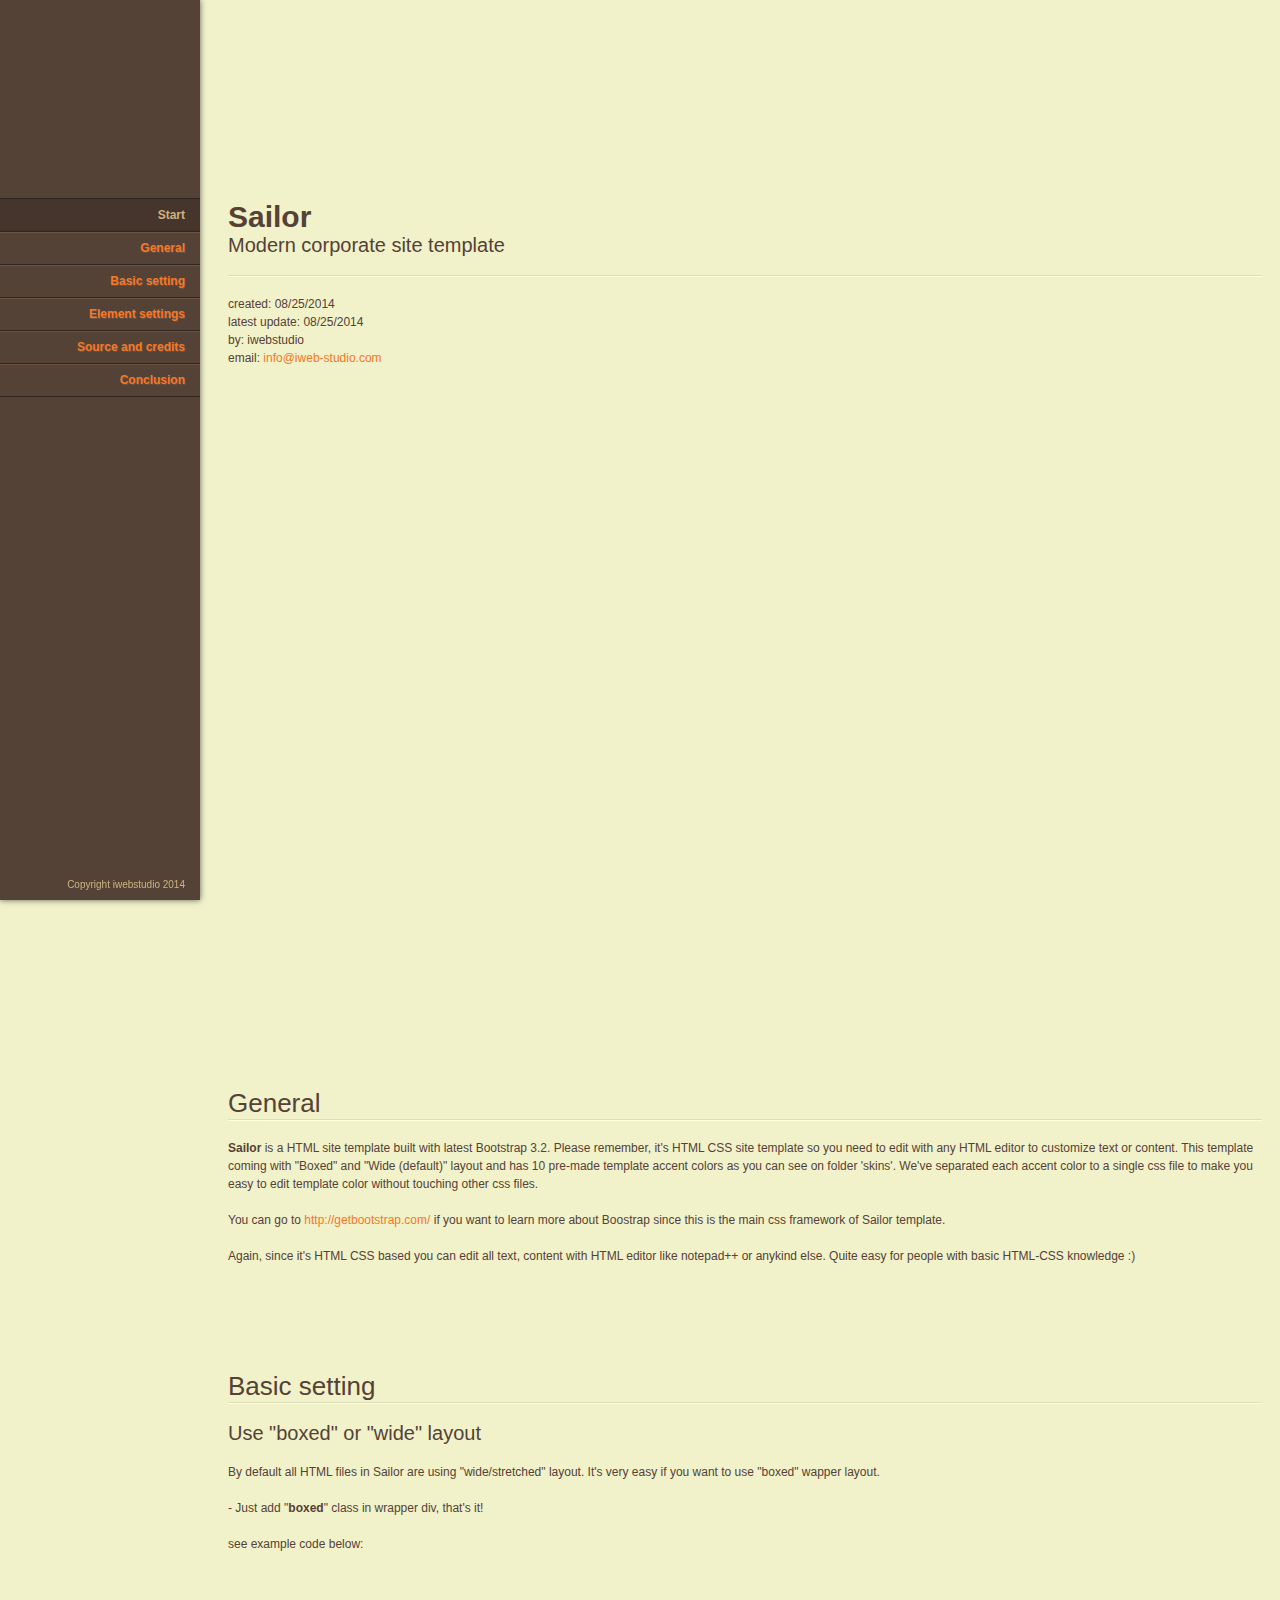
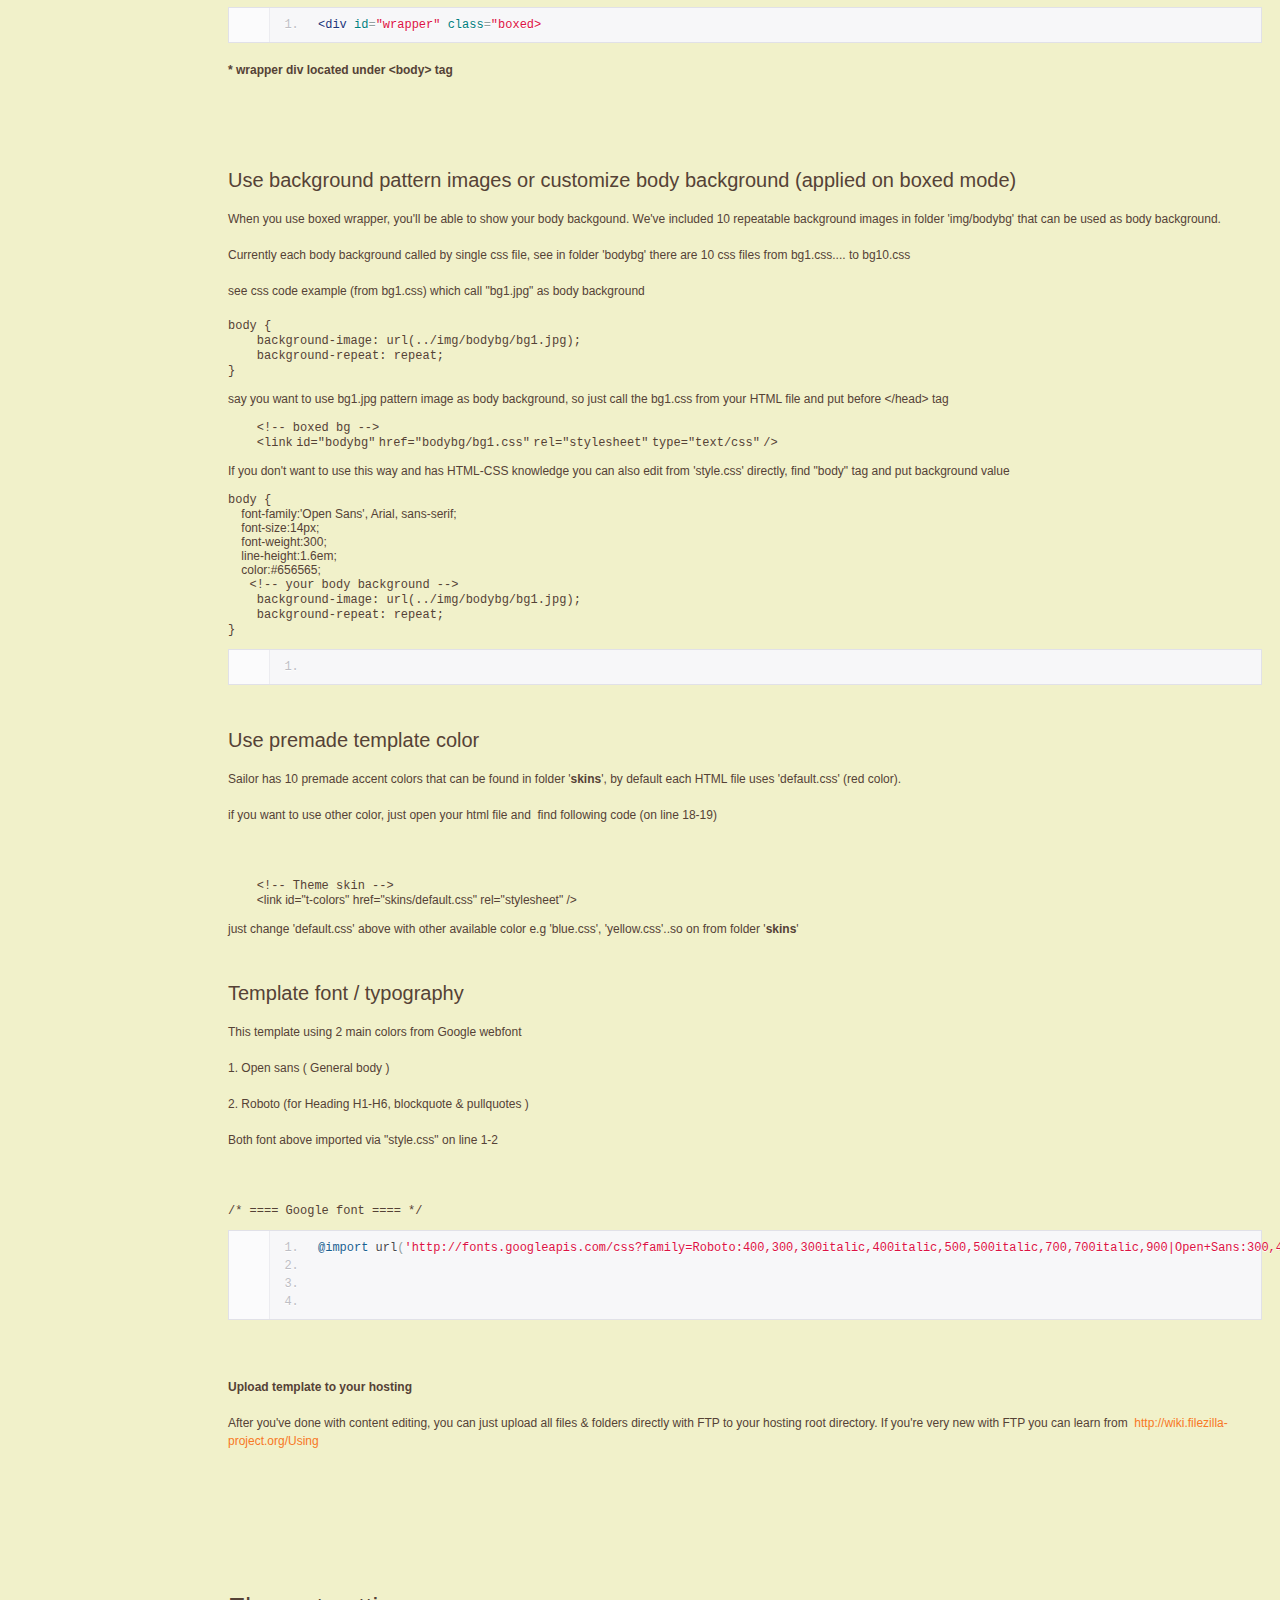
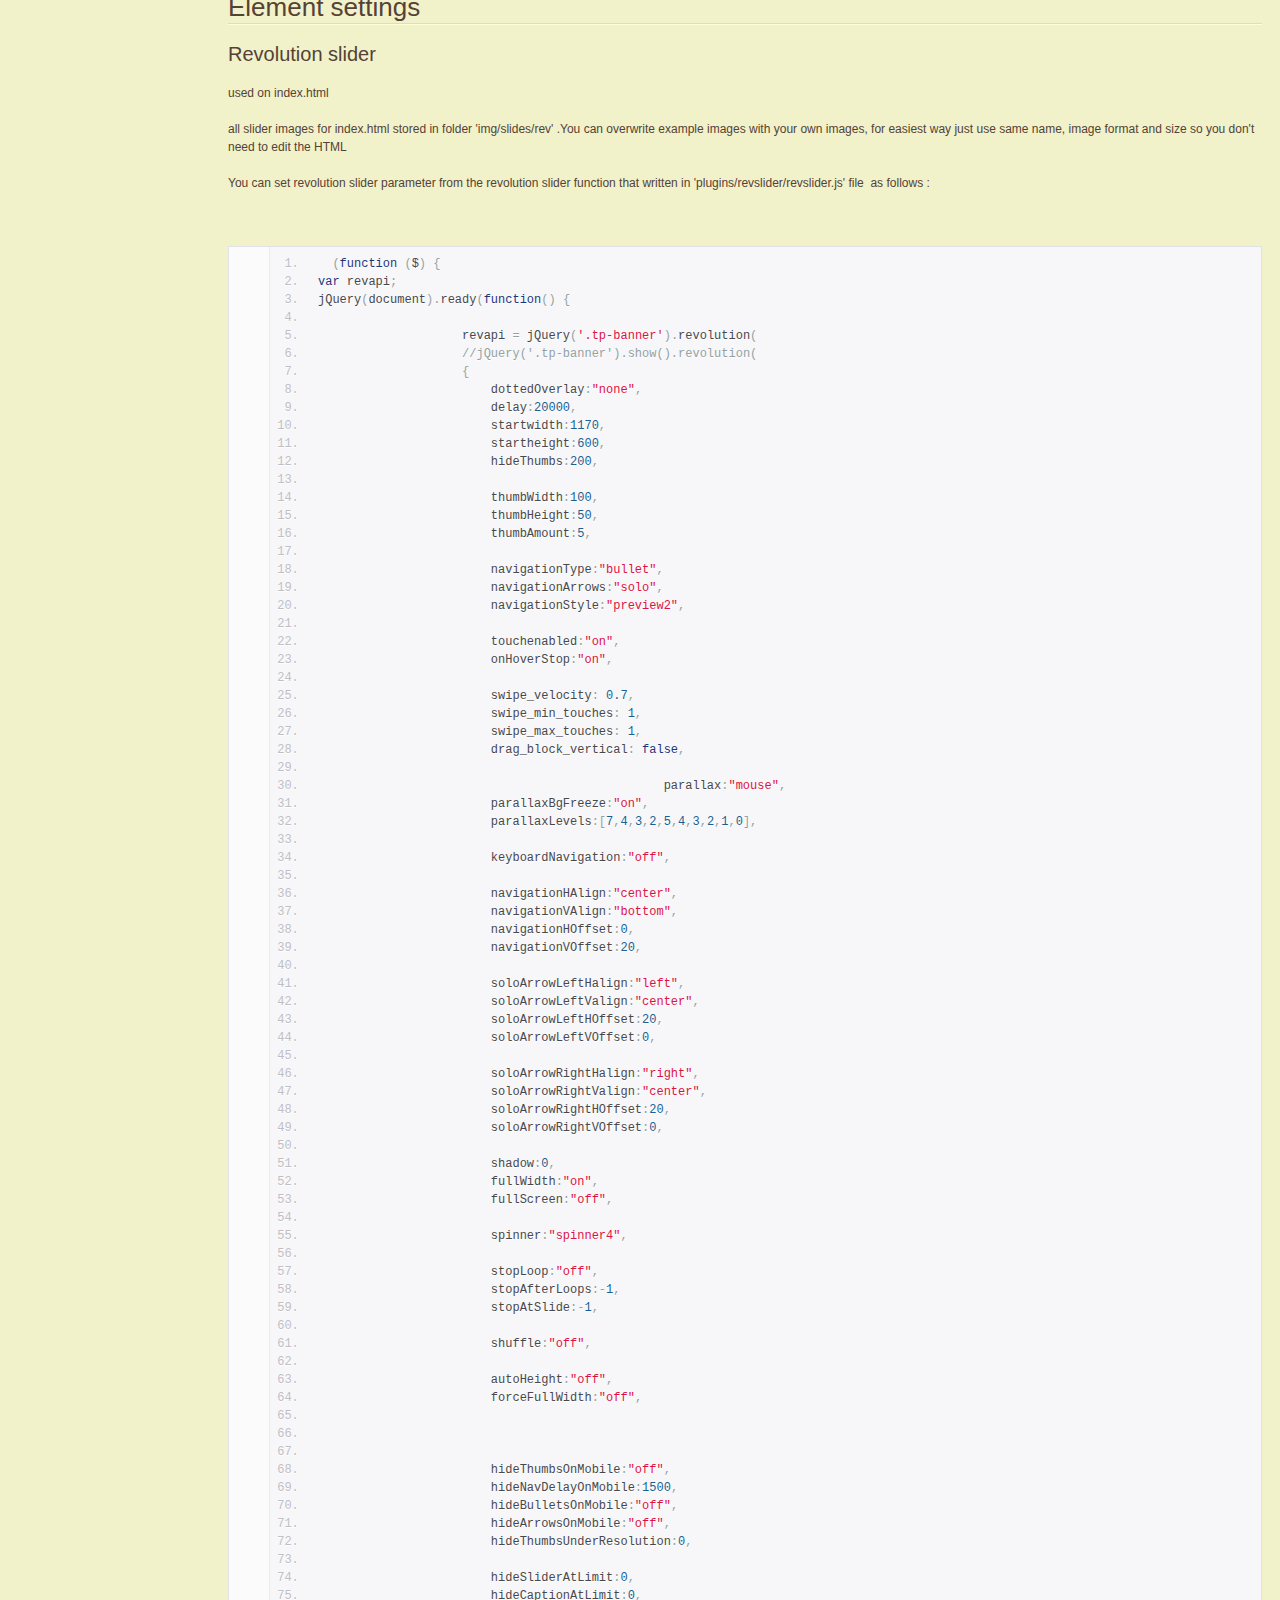
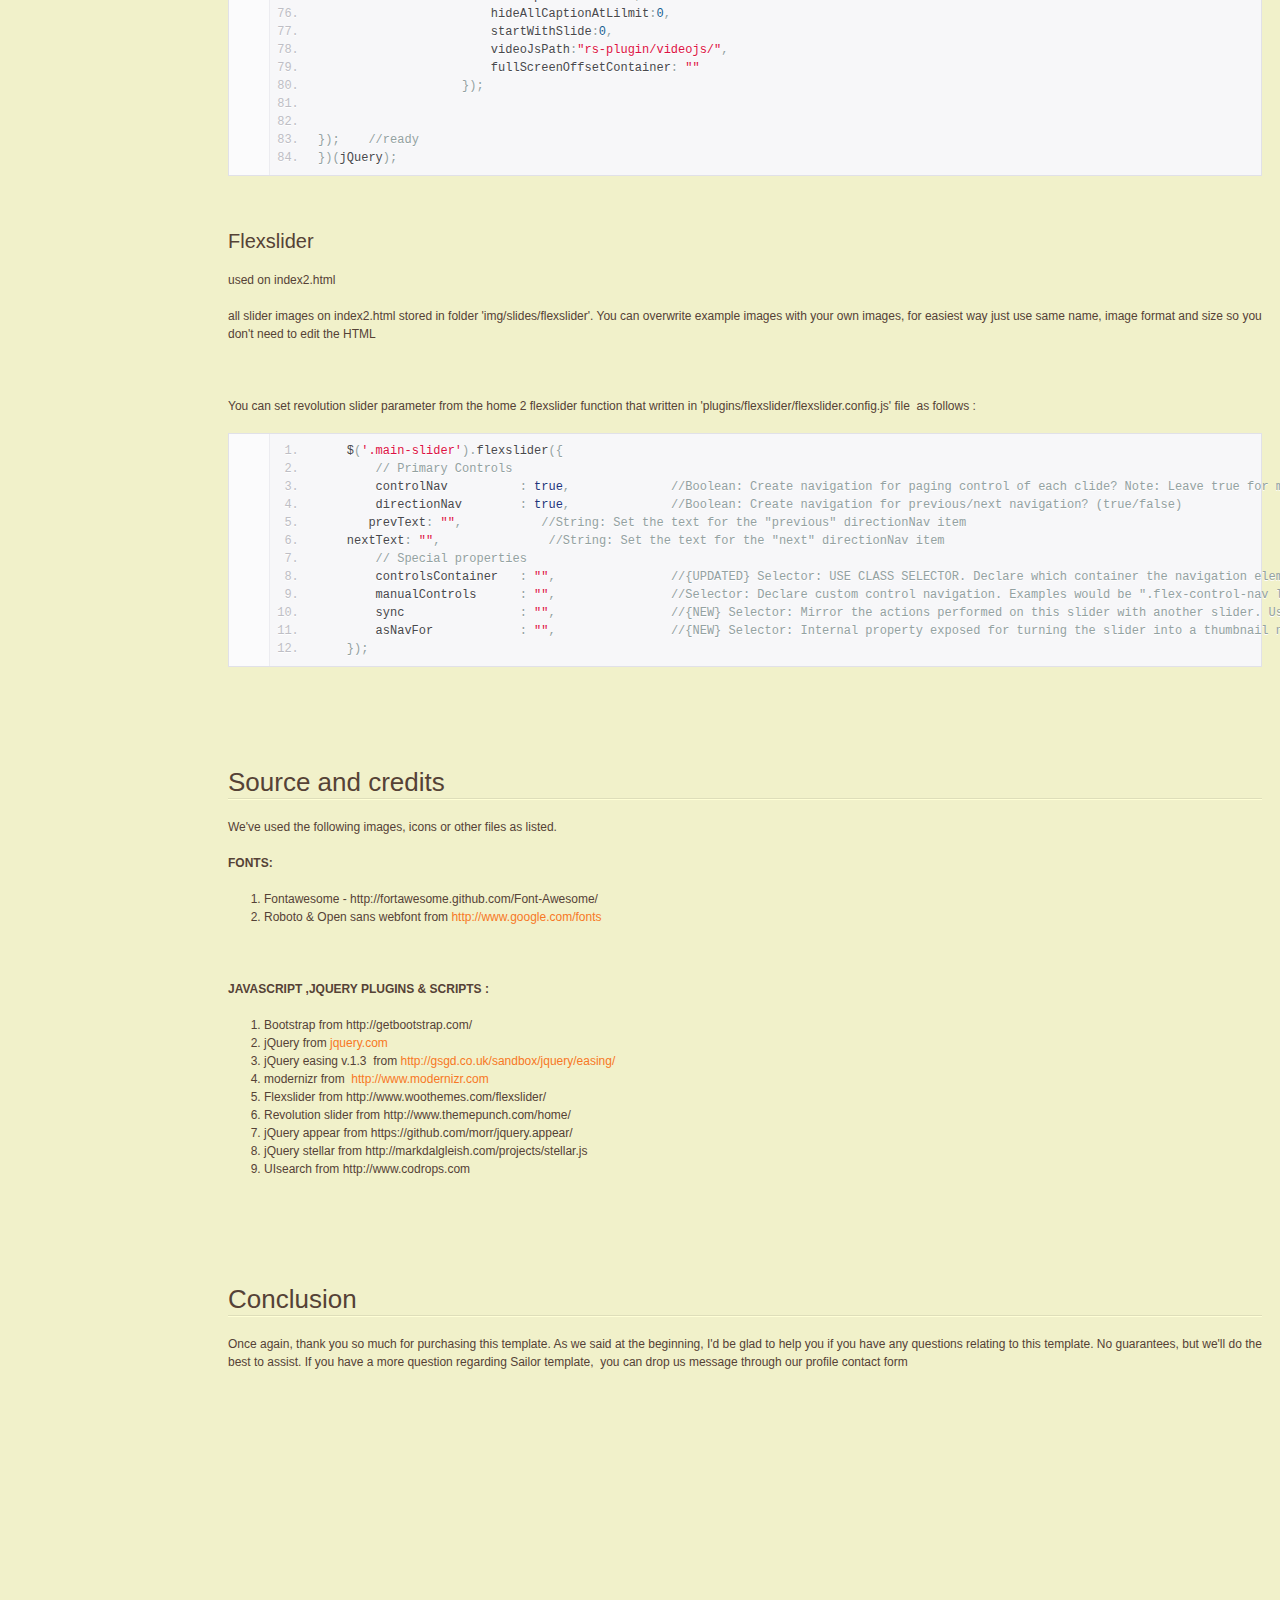
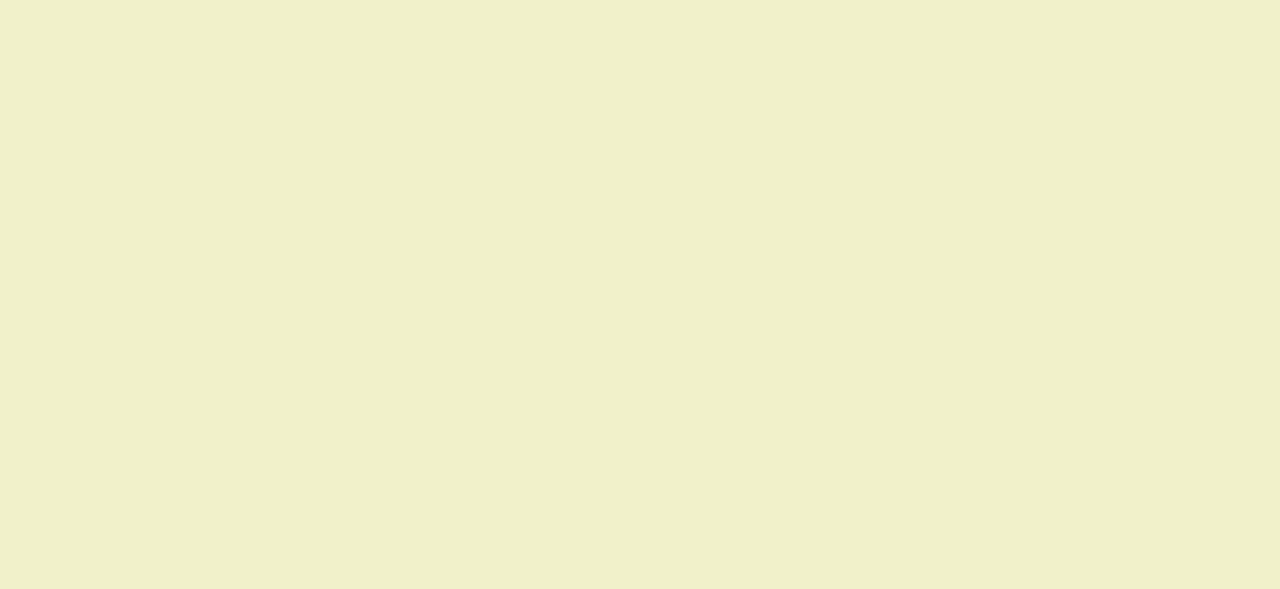
<file: test/sailor/Documentation/index.html>
<!doctype html>  
<!--[if IE 6 ]><html lang="en-us" class="ie6"> <![endif]-->
<!--[if IE 7 ]><html lang="en-us" class="ie7"> <![endif]-->
<!--[if IE 8 ]><html lang="en-us" class="ie8"> <![endif]-->
<!--[if (gt IE 7)|!(IE)]><!-->
<html lang="en-us"><!--<![endif]-->
<head>
	<meta charset="utf-8">
	
	<title>Sailor - Modern corporate site template</title>
	
	<meta name="description" content="">
	<meta name="author" content="iwebstudio">
	<meta name="copyright" content="iwebstudio">
	<meta name="generator" content="">
	<meta name="date" content="2014-08-25T00:00:00+02:00">
	
	<link rel="stylesheet" href="assets/css/documenter_style.css" media="all">
	<link rel="stylesheet" href="assets/js/google-code-prettify/prettify.css" media="screen">
	<script src="assets/js/google-code-prettify/prettify.js"></script>

	
	
	<script src="assets/js/jquery.js"></script>
	
	<script src="assets/js/jquery.scrollTo.js"></script>
	<script src="assets/js/jquery.easing.js"></script>
	
	<script>document.createElement('section');var duration='500',easing='swing';</script>
	<script src="assets/js/script.js"></script>
	
	<style>
		html{background-color:#F1F1CA;color:#554236;}
		::-moz-selection{background:#45352C;color:#CDB380;}
		::selection{background:#45352C;color:#CDB380;}
		#documenter_sidebar #documenter_logo{background-image:url();}
		a{color:#F77825;}
		.btn {
			border-radius:3px;
		}
		.btn-primary {
			  background-image: -moz-linear-gradient(top, #F77825, #C7611E);
			  background-image: -ms-linear-gradient(top, #F77825, #C7611E);
			  background-image: -webkit-gradient(linear, 0 0, 0 F77825%, from(#554236), to(#C7611E));
			  background-image: -webkit-linear-gradient(top, #F77825, #C7611E);
			  background-image: -o-linear-gradient(top, #F77825, #C7611E);
			  background-image: linear-gradient(top, #F77825, #C7611E);
			  filter: progid:DXImageTransform.Microsoft.gradient(startColorstr='#F77825', endColorstr='#C7611E', GradientType=0);
			  border-color: #C7611E #C7611E #bfbfbf;
			  color:#FFFFFF;
		}
		.btn-primary:hover,
		.btn-primary:active,
		.btn-primary.active,
		.btn-primary.disabled,
		.btn-primary[disabled] {
		  border-color: #F77825 #F77825 #bfbfbf;
		  background-color: #C7611E;
		}
		hr{border-top:1px solid #DEDEBA;border-bottom:1px solid #FFFFD6;}
		#documenter_sidebar, #documenter_sidebar ul a{background-color:#554236;color:#CDB380;}
		#documenter_sidebar ul a{-webkit-text-shadow:1px 1px 0px #6B5344;-moz-text-shadow:1px 1px 0px #6B5344;text-shadow:1px 1px 0px #6B5344;}
		#documenter_sidebar ul{border-top:1px solid #30251F;}
		#documenter_sidebar ul a{border-top:1px solid #6B5344;border-bottom:1px solid #30251F;color:#F77825;}
		#documenter_sidebar ul a:hover{background:#45352C;color:#CDB380;border-top:1px solid #45352C;}
		#documenter_sidebar ul a.current{background:#45352C;color:#CDB380;border-top:1px solid #45352C;}
		#documenter_copyright{display:block !important;visibility:visible !important;}
	</style>
	
</head>
<body class="documenter-project-sailor">
	<div id="documenter_sidebar">
		<a href="#documenter_cover" id="documenter_logo"></a>
		<ul id="documenter_nav">
			<li><a class="current" href="#documenter_cover">Start</a></li>
				
			<li><a href="#general" title="General">General</a></li>
			<li><a href="#basic_setting" title="Basic setting">Basic setting</a>
				<ul>
					<li><a href="#basic_setting_use_quotboxed_quot_or_quotwide_quot_layout">Use &quot;boxed&quot; or &quot;wide&quot; layout</a>
					<li><a href="#basic_setting_use_background_pattern_images_or_customize_body_background_applied_on_boxed_mode_">Use background pattern images or customize body background (applied on boxed mode)</a>
					<li><a href="#basic_setting_use_premade_template_color">Use premade template color</a>
					<li><a href="#basic_setting_template_font_typography">Template font / typography</a>
				</ul>
			</li>
			<li><a href="#element_settings" title="Element settings">Element settings</a>
				<ul>
					<li><a href="#element_settings_revolution_slider">Revolution slider</a>
					<li><a href="#element_settings_flexslider">Flexslider</a>
				</ul>
			</li>
			<li><a href="#source_and_credits" title="Source and credits">Source and credits</a></li>
			<li><a href="#conclusion" title="Conclusion">Conclusion</a></li>

		</ul>
		<div id="documenter_copyright">Copyright iwebstudio 2014<br>

		</div>
	</div>
	<div id="documenter_content">
	<section id="documenter_cover">
	<h1>Sailor</h1>
	<h2>Modern corporate site template</h2>
	<div id="documenter_buttons">
		
	</div>
	<hr>
	<ul>
	<li>created: 08/25/2014</li>
	<li>latest update: 08/25/2014</li>
	<li>by: iwebstudio</li>
	<li><a href=""></a></li>
	<li>email: <a href="mailto:&#105;&#110;&#102;&#111;&#64;&#105;&#119;&#101;&#98;&#45;&#115;&#116;&#117;&#100;&#105;&#111;&#46;&#99;&#111;&#109;">&#105;&#110;&#102;&#111;&#64;&#105;&#119;&#101;&#98;&#45;&#115;&#116;&#117;&#100;&#105;&#111;&#46;&#99;&#111;&#109;</a></li>
	</ul>
	<p></p>
	</section>
	
	<section id="general">
	<div class="page-header"><h3>General</h3><hr class="notop"></div>
<p>
	<strong>Sailor </strong>is a HTML site template built with latest Bootstrap 3.2. Please remember, it&#39;s HTML CSS site template so you need to edit with any HTML editor to customize text or content. This template coming with &quot;Boxed&quot; and &quot;Wide (default)&quot; layout and has 10 pre-made template accent colors as you can see on folder &#39;skins&#39;. We&#39;ve separated each accent color to a single css file to make you easy to edit template color without touching other css files.</p>
<p>
	You can go to <a href="http://getbootstrap.com/" target="_blank">http://getbootstrap.com/</a> if you want to learn more about Boostrap since this is the main css framework of Sailor template.</p>
<p>
	Again, since it&#39;s HTML CSS based you can edit all text, content with HTML editor like notepad++ or anykind else. Quite easy for people with basic HTML-CSS knowledge :)</p>
</section>
<section id="basic_setting">
	<div class="page-header"><h3>Basic setting</h3><hr class="notop"></div>
<h4 id="basic_setting_use_quotboxed_quot_or_quotwide_quot_layout">Use &quot;boxed&quot; or &quot;wide&quot; layout</h4>
<p>
	By default all HTML files in Sailor are using &quot;wide/stretched&quot; layout. It&#39;s very easy if you want to use &quot;boxed&quot; wapper layout.</p>
<p>
	- Just add &quot;<strong>boxed</strong>&quot; class in wrapper div, that&#39;s it!</p>
<p>
	see example code below:</p>
<p>
	&nbsp;</p>
<pre class="prettyprint lang-html linenums">
&lt;div id=&quot;wrapper&quot; class=&quot;boxed&gt;</pre>
<p>
	<strong>* wrapper div located under &lt;body&gt; tag</strong></p>
<p>
	&nbsp;</p>
<p>
	&nbsp;</p>
<h4 id="basic_setting_use_background_pattern_images_or_customize_body_background_applied_on_boxed_mode_">Use background pattern images or customize body background (applied on boxed mode)</h4>
<p>
	When you use boxed wrapper, you&#39;ll be able to show your body backgound. We&#39;ve included 10 repeatable background images in folder &#39;img/bodybg&#39; that can be used as body background.</p>
<p>
	Currently each body background called by single css file, see in folder &#39;bodybg&#39; there are 10 css files from bg1.css.... to bg10.css</p>
<p>
	see css code example (from bg1.css) which call &quot;bg1.jpg&quot; as body background</p>
<div class="container">
	<div class="line number1 index0 alt2">
		<code class="css plain">body {</code></div>
	<div class="line number2 index1 alt1">
		<code class="css spaces">&nbsp;&nbsp;&nbsp;&nbsp;</code><code class="css keyword">background-image</code><code class="css plain">: </code><code class="css value">url</code><code class="css plain">(../img/bodybg/bg</code><code class="css value">1</code><code class="css plain">.jpg);</code></div>
	<div class="line number3 index2 alt2">
		<code class="css spaces">&nbsp;&nbsp;&nbsp;&nbsp;</code><code class="css keyword">background-repeat</code><code class="css plain">: </code><code class="css value">repeat</code><code class="css plain">;</code></div>
	<div class="line number4 index3 alt1">
		<code class="css plain">}</code></div>
	<div class="line number4 index3 alt1">
		&nbsp;</div>
	<div class="line number4 index3 alt1">
		say you want to use bg1.jpg pattern image as body background, so just call the bg1.css from your HTML file and put before &lt;/head&gt; tag</div>
	<div class="line number4 index3 alt1">
		&nbsp;</div>
	<div class="line number4 index3 alt1">
		<div class="container">
			<div class="line number1 index0 alt2">
				<code class="html spaces">&nbsp;&nbsp;&nbsp;&nbsp;</code><code class="html comments">&lt;!-- boxed bg --&gt;</code></div>
			<div class="line number2 index1 alt1">
				<code class="html spaces">&nbsp;&nbsp;&nbsp;&nbsp;</code><code class="html plain">&lt;</code><code class="html keyword">link</code> <code class="html color1">id</code><code class="html plain">=</code><code class="html string">&quot;bodybg&quot;</code> <code class="html color1">href</code><code class="html plain">=</code><code class="html string">&quot;bodybg/bg1.css&quot;</code> <code class="html color1">rel</code><code class="html plain">=</code><code class="html string">&quot;stylesheet&quot;</code> <code class="html color1">type</code><code class="html plain">=</code><code class="html string">&quot;text/css&quot;</code> <code class="html plain">/&gt;</code></div>
			<div class="line number2 index1 alt1">
				&nbsp;</div>
			<div class="line number2 index1 alt1">
				If you don&#39;t want to use this way and has HTML-CSS knowledge you can also edit from &#39;style.css&#39; directly, find &quot;body&quot; tag and put background value</div>
			<div class="line number2 index1 alt1">
				&nbsp;</div>
			<div class="line number2 index1 alt1">
				<div class="container">
					<div class="line number1 index0 alt2">
						<code class="css plain">body {</code></div>
					&nbsp;&nbsp;&nbsp; font-family:&#39;Open Sans&#39;, Arial, sans-serif;<br>
					&nbsp;&nbsp; &nbsp;font-size:14px;<br>
					&nbsp;&nbsp; &nbsp;font-weight:300;<br>
					&nbsp;&nbsp; &nbsp;line-height:1.6em;<br>
					&nbsp;&nbsp; &nbsp;color:#656565;
					<div class="line number6 index5 alt1">
						<code class="css spaces">&nbsp;&nbsp;&nbsp;</code><code class="css plain">&lt;!-- your body background --&gt;</code></div>
					<div class="line number7 index6 alt2">
						<code class="css spaces">&nbsp;&nbsp;&nbsp;&nbsp;</code><code class="css keyword">background-image</code><code class="css plain">: </code><code class="css value">url</code><code class="css plain">(../img/bodybg/bg</code><code class="css value">1</code><code class="css plain">.jpg);</code></div>
					<div class="line number8 index7 alt1">
						<code class="css spaces">&nbsp;&nbsp;&nbsp;&nbsp;</code><code class="css keyword">background-repeat</code><code class="css plain">: </code><code class="css value">repeat</code><code class="css plain">;</code></div>
					<div class="line number9 index8 alt2">
						<code class="css plain">}</code></div>
					<pre class="prettyprint lang-html linenums">
</pre>
					<div class="line number9 index8 alt2">
						&nbsp;</div>
					<div class="line number9 index8 alt2">
						<h4 id="basic_setting_use_premade_template_color">Use premade template color</h4>
						<p>
							Sailor has 10 premade accent colors that can be found in folder &#39;<strong>skins</strong>&#39;, by default each HTML file uses &#39;default.css&#39; (red color).</p>
						<p>
							if you want to use other color, just open your html file and&nbsp; find following code (on line 18-19)</p>
						<p>
							&nbsp;</p>
						<div class="container">
							<div class="line number1 index0 alt2">
								<code class="html spaces">&nbsp;&nbsp;&nbsp;&nbsp;</code><code class="html comments">&lt;!-- Theme skin --&gt;</code></div>
							<div class="line number2 index1 alt1">
								<code class="html spaces">&nbsp;&nbsp;&nbsp; </code>&lt;link id=&quot;t-colors&quot; href=&quot;skins/default.css&quot; rel=&quot;stylesheet&quot; /&gt;</div>
							<div class="line number2 index1 alt1">
								&nbsp;</div>
							<div class="line number2 index1 alt1">
								just change &#39;default.css&#39; above with other available color e.g &#39;blue.css&#39;, &#39;yellow.css&#39;..so on from folder &#39;<strong>skins</strong>&#39;</div>
							<div class="line number2 index1 alt1">
								&nbsp;</div>
							<div class="line number2 index1 alt1">
								&nbsp;</div>
							<div class="line number2 index1 alt1">
								<h4 id="basic_setting_template_font_typography">Template font / typography</h4>
								<p>
									This template using 2 main colors from Google webfont</p>
								<p>
									1. Open sans ( General body )</p>
								<p>
									2. Roboto (for Heading H1-H6, blockquote &amp; pullquotes )</p>
								<p>
									Both font above imported via &quot;style.css&quot; on line 1-2</p>
								<p>
									&nbsp;</p>
								<div class="container">
									<div class="line number1 index0 alt2">
										<code class="css comments">/* ==== Google font ==== */</code></div>
									<pre class="prettyprint lang-css linenums">
@import url(&#39;http://fonts.googleapis.com/css?family=Roboto:400,300,300italic,400italic,500,500italic,700,700italic,900|Open+Sans:300,400,600,700&#39;);



</pre>
									<div class="line number2 index1 alt1">
										&nbsp;</div>
									<div class="line number2 index1 alt1">
										&nbsp;</div>
									<div class="line number2 index1 alt1">
										<p>
											<strong>Upload template to your hosting</strong></p>
										<p>
											After you&#39;ve done with content editing, you can just upload all files &amp; folders directly with FTP to your hosting root directory. If you&#39;re very new with FTP you can learn from&nbsp; <a href="http://wiki.filezilla-project.org/Using" target="_blank">http://wiki.filezilla-project.org/Using</a></p>
									</div>
								</div>
							</div>
						</div>
					</div>
				</div>
			</div>
		</div>
	</div>
</div>
<p>
	&nbsp;</p>
</section>
<section id="element_settings">
	<div class="page-header"><h3>Element settings</h3><hr class="notop"></div>
<h4 id="element_settings_revolution_slider">Revolution slider</h4>
<p>
	used on index.html</p>
<p>
	all slider images for index.html stored in folder &#39;img/slides/rev&#39; .You can overwrite example images with your own images, for easiest way just use same name, image format and size so you don&#39;t need to edit the HTML</p>
<p>
	You can set revolution slider parameter from the revolution slider function that written in &#39;plugins/revslider/revslider.js&#39; file&nbsp; as follows :</p>
<p>
	&nbsp;</p>
<pre class="prettyprint lang-js linenums">
&nbsp; (function ($) {
var revapi;
jQuery(document).ready(function() {&nbsp;&nbsp; &nbsp;&nbsp;&nbsp; &nbsp;
&nbsp;&nbsp; &nbsp;&nbsp;&nbsp; &nbsp;&nbsp;&nbsp; &nbsp;&nbsp;&nbsp; &nbsp;&nbsp;&nbsp; &nbsp;
&nbsp;&nbsp; &nbsp;&nbsp;&nbsp; &nbsp;&nbsp;&nbsp; &nbsp;&nbsp;&nbsp; &nbsp;&nbsp;&nbsp; &nbsp;revapi = jQuery(&#39;.tp-banner&#39;).revolution(&nbsp;&nbsp; &nbsp;&nbsp;&nbsp; &nbsp;&nbsp;&nbsp; &nbsp;
&nbsp;&nbsp; &nbsp;&nbsp;&nbsp; &nbsp;&nbsp;&nbsp; &nbsp;&nbsp;&nbsp; &nbsp;&nbsp;&nbsp; &nbsp;//jQuery(&#39;.tp-banner&#39;).show().revolution(
&nbsp;&nbsp; &nbsp;&nbsp;&nbsp; &nbsp;&nbsp;&nbsp; &nbsp;&nbsp;&nbsp; &nbsp;&nbsp;&nbsp; &nbsp;{
&nbsp;&nbsp; &nbsp;&nbsp;&nbsp; &nbsp;&nbsp;&nbsp; &nbsp;&nbsp;&nbsp; &nbsp;&nbsp;&nbsp; &nbsp;&nbsp;&nbsp; &nbsp;dottedOverlay:&quot;none&quot;,
&nbsp;&nbsp; &nbsp;&nbsp;&nbsp; &nbsp;&nbsp;&nbsp; &nbsp;&nbsp;&nbsp; &nbsp;&nbsp;&nbsp; &nbsp;&nbsp;&nbsp; &nbsp;delay:20000,
&nbsp;&nbsp; &nbsp;&nbsp;&nbsp; &nbsp;&nbsp;&nbsp; &nbsp;&nbsp;&nbsp; &nbsp;&nbsp;&nbsp; &nbsp;&nbsp;&nbsp; &nbsp;startwidth:1170,
&nbsp;&nbsp; &nbsp;&nbsp;&nbsp; &nbsp;&nbsp;&nbsp; &nbsp;&nbsp;&nbsp; &nbsp;&nbsp;&nbsp; &nbsp;&nbsp;&nbsp; &nbsp;startheight:600,
&nbsp;&nbsp; &nbsp;&nbsp;&nbsp; &nbsp;&nbsp;&nbsp; &nbsp;&nbsp;&nbsp; &nbsp;&nbsp;&nbsp; &nbsp;&nbsp;&nbsp; &nbsp;hideThumbs:200,
&nbsp;&nbsp; &nbsp;&nbsp;&nbsp; &nbsp;&nbsp;&nbsp; &nbsp;&nbsp;&nbsp; &nbsp;&nbsp;&nbsp; &nbsp;&nbsp;&nbsp; &nbsp;
&nbsp;&nbsp; &nbsp;&nbsp;&nbsp; &nbsp;&nbsp;&nbsp; &nbsp;&nbsp;&nbsp; &nbsp;&nbsp;&nbsp; &nbsp;&nbsp;&nbsp; &nbsp;thumbWidth:100,
&nbsp;&nbsp; &nbsp;&nbsp;&nbsp; &nbsp;&nbsp;&nbsp; &nbsp;&nbsp;&nbsp; &nbsp;&nbsp;&nbsp; &nbsp;&nbsp;&nbsp; &nbsp;thumbHeight:50,
&nbsp;&nbsp; &nbsp;&nbsp;&nbsp; &nbsp;&nbsp;&nbsp; &nbsp;&nbsp;&nbsp; &nbsp;&nbsp;&nbsp; &nbsp;&nbsp;&nbsp; &nbsp;thumbAmount:5,
&nbsp;&nbsp; &nbsp;&nbsp;&nbsp; &nbsp;&nbsp;&nbsp; &nbsp;&nbsp;&nbsp; &nbsp;&nbsp;&nbsp; &nbsp;&nbsp;&nbsp; &nbsp;
&nbsp;&nbsp; &nbsp;&nbsp;&nbsp; &nbsp;&nbsp;&nbsp; &nbsp;&nbsp;&nbsp; &nbsp;&nbsp;&nbsp; &nbsp;&nbsp;&nbsp; &nbsp;navigationType:&quot;bullet&quot;,
&nbsp;&nbsp; &nbsp;&nbsp;&nbsp; &nbsp;&nbsp;&nbsp; &nbsp;&nbsp;&nbsp; &nbsp;&nbsp;&nbsp; &nbsp;&nbsp;&nbsp; &nbsp;navigationArrows:&quot;solo&quot;,
&nbsp;&nbsp; &nbsp;&nbsp;&nbsp; &nbsp;&nbsp;&nbsp; &nbsp;&nbsp;&nbsp; &nbsp;&nbsp;&nbsp; &nbsp;&nbsp;&nbsp; &nbsp;navigationStyle:&quot;preview2&quot;,
&nbsp;&nbsp; &nbsp;&nbsp;&nbsp; &nbsp;&nbsp;&nbsp; &nbsp;&nbsp;&nbsp; &nbsp;&nbsp;&nbsp; &nbsp;&nbsp;&nbsp; &nbsp;
&nbsp;&nbsp; &nbsp;&nbsp;&nbsp; &nbsp;&nbsp;&nbsp; &nbsp;&nbsp;&nbsp; &nbsp;&nbsp;&nbsp; &nbsp;&nbsp;&nbsp; &nbsp;touchenabled:&quot;on&quot;,
&nbsp;&nbsp; &nbsp;&nbsp;&nbsp; &nbsp;&nbsp;&nbsp; &nbsp;&nbsp;&nbsp; &nbsp;&nbsp;&nbsp; &nbsp;&nbsp;&nbsp; &nbsp;onHoverStop:&quot;on&quot;,
&nbsp;&nbsp; &nbsp;&nbsp;&nbsp; &nbsp;&nbsp;&nbsp; &nbsp;&nbsp;&nbsp; &nbsp;&nbsp;&nbsp; &nbsp;&nbsp;&nbsp; &nbsp;
&nbsp;&nbsp; &nbsp;&nbsp;&nbsp; &nbsp;&nbsp;&nbsp; &nbsp;&nbsp;&nbsp; &nbsp;&nbsp;&nbsp; &nbsp;&nbsp;&nbsp; &nbsp;swipe_velocity: 0.7,
&nbsp;&nbsp; &nbsp;&nbsp;&nbsp; &nbsp;&nbsp;&nbsp; &nbsp;&nbsp;&nbsp; &nbsp;&nbsp;&nbsp; &nbsp;&nbsp;&nbsp; &nbsp;swipe_min_touches: 1,
&nbsp;&nbsp; &nbsp;&nbsp;&nbsp; &nbsp;&nbsp;&nbsp; &nbsp;&nbsp;&nbsp; &nbsp;&nbsp;&nbsp; &nbsp;&nbsp;&nbsp; &nbsp;swipe_max_touches: 1,
&nbsp;&nbsp; &nbsp;&nbsp;&nbsp; &nbsp;&nbsp;&nbsp; &nbsp;&nbsp;&nbsp; &nbsp;&nbsp;&nbsp; &nbsp;&nbsp;&nbsp; &nbsp;drag_block_vertical: false,
&nbsp;&nbsp; &nbsp;&nbsp;&nbsp; &nbsp;&nbsp;&nbsp; &nbsp;&nbsp;&nbsp; &nbsp;&nbsp;&nbsp; &nbsp;&nbsp;&nbsp; &nbsp;&nbsp;&nbsp; &nbsp;&nbsp;&nbsp; &nbsp;&nbsp;&nbsp; &nbsp;&nbsp;&nbsp; &nbsp;&nbsp;&nbsp; &nbsp;&nbsp;&nbsp; &nbsp;
&nbsp;&nbsp; &nbsp;&nbsp;&nbsp; &nbsp;&nbsp;&nbsp; &nbsp;&nbsp;&nbsp; &nbsp;&nbsp;&nbsp; &nbsp;&nbsp;&nbsp; &nbsp;&nbsp;&nbsp; &nbsp;&nbsp;&nbsp; &nbsp;&nbsp;&nbsp; &nbsp;&nbsp;&nbsp; &nbsp;&nbsp;&nbsp; &nbsp;&nbsp;&nbsp; &nbsp;parallax:&quot;mouse&quot;,
&nbsp;&nbsp; &nbsp;&nbsp;&nbsp; &nbsp;&nbsp;&nbsp; &nbsp;&nbsp;&nbsp; &nbsp;&nbsp;&nbsp; &nbsp;&nbsp;&nbsp; &nbsp;parallaxBgFreeze:&quot;on&quot;,
&nbsp;&nbsp; &nbsp;&nbsp;&nbsp; &nbsp;&nbsp;&nbsp; &nbsp;&nbsp;&nbsp; &nbsp;&nbsp;&nbsp; &nbsp;&nbsp;&nbsp; &nbsp;parallaxLevels:[7,4,3,2,5,4,3,2,1,0],
&nbsp;&nbsp; &nbsp;&nbsp;&nbsp; &nbsp;&nbsp;&nbsp; &nbsp;&nbsp;&nbsp; &nbsp;&nbsp;&nbsp; &nbsp;&nbsp;&nbsp; &nbsp;&nbsp;&nbsp; &nbsp;&nbsp;&nbsp; &nbsp;&nbsp;&nbsp; &nbsp;&nbsp;&nbsp; &nbsp;&nbsp;&nbsp; &nbsp;&nbsp;&nbsp; &nbsp;
&nbsp;&nbsp; &nbsp;&nbsp;&nbsp; &nbsp;&nbsp;&nbsp; &nbsp;&nbsp;&nbsp; &nbsp;&nbsp;&nbsp; &nbsp;&nbsp;&nbsp; &nbsp;keyboardNavigation:&quot;off&quot;,
&nbsp;&nbsp; &nbsp;&nbsp;&nbsp; &nbsp;&nbsp;&nbsp; &nbsp;&nbsp;&nbsp; &nbsp;&nbsp;&nbsp; &nbsp;&nbsp;&nbsp; &nbsp;
&nbsp;&nbsp; &nbsp;&nbsp;&nbsp; &nbsp;&nbsp;&nbsp; &nbsp;&nbsp;&nbsp; &nbsp;&nbsp;&nbsp; &nbsp;&nbsp;&nbsp; &nbsp;navigationHAlign:&quot;center&quot;,
&nbsp;&nbsp; &nbsp;&nbsp;&nbsp; &nbsp;&nbsp;&nbsp; &nbsp;&nbsp;&nbsp; &nbsp;&nbsp;&nbsp; &nbsp;&nbsp;&nbsp; &nbsp;navigationVAlign:&quot;bottom&quot;,
&nbsp;&nbsp; &nbsp;&nbsp;&nbsp; &nbsp;&nbsp;&nbsp; &nbsp;&nbsp;&nbsp; &nbsp;&nbsp;&nbsp; &nbsp;&nbsp;&nbsp; &nbsp;navigationHOffset:0,
&nbsp;&nbsp; &nbsp;&nbsp;&nbsp; &nbsp;&nbsp;&nbsp; &nbsp;&nbsp;&nbsp; &nbsp;&nbsp;&nbsp; &nbsp;&nbsp;&nbsp; &nbsp;navigationVOffset:20,

&nbsp;&nbsp; &nbsp;&nbsp;&nbsp; &nbsp;&nbsp;&nbsp; &nbsp;&nbsp;&nbsp; &nbsp;&nbsp;&nbsp; &nbsp;&nbsp;&nbsp; &nbsp;soloArrowLeftHalign:&quot;left&quot;,
&nbsp;&nbsp; &nbsp;&nbsp;&nbsp; &nbsp;&nbsp;&nbsp; &nbsp;&nbsp;&nbsp; &nbsp;&nbsp;&nbsp; &nbsp;&nbsp;&nbsp; &nbsp;soloArrowLeftValign:&quot;center&quot;,
&nbsp;&nbsp; &nbsp;&nbsp;&nbsp; &nbsp;&nbsp;&nbsp; &nbsp;&nbsp;&nbsp; &nbsp;&nbsp;&nbsp; &nbsp;&nbsp;&nbsp; &nbsp;soloArrowLeftHOffset:20,
&nbsp;&nbsp; &nbsp;&nbsp;&nbsp; &nbsp;&nbsp;&nbsp; &nbsp;&nbsp;&nbsp; &nbsp;&nbsp;&nbsp; &nbsp;&nbsp;&nbsp; &nbsp;soloArrowLeftVOffset:0,

&nbsp;&nbsp; &nbsp;&nbsp;&nbsp; &nbsp;&nbsp;&nbsp; &nbsp;&nbsp;&nbsp; &nbsp;&nbsp;&nbsp; &nbsp;&nbsp;&nbsp; &nbsp;soloArrowRightHalign:&quot;right&quot;,
&nbsp;&nbsp; &nbsp;&nbsp;&nbsp; &nbsp;&nbsp;&nbsp; &nbsp;&nbsp;&nbsp; &nbsp;&nbsp;&nbsp; &nbsp;&nbsp;&nbsp; &nbsp;soloArrowRightValign:&quot;center&quot;,
&nbsp;&nbsp; &nbsp;&nbsp;&nbsp; &nbsp;&nbsp;&nbsp; &nbsp;&nbsp;&nbsp; &nbsp;&nbsp;&nbsp; &nbsp;&nbsp;&nbsp; &nbsp;soloArrowRightHOffset:20,
&nbsp;&nbsp; &nbsp;&nbsp;&nbsp; &nbsp;&nbsp;&nbsp; &nbsp;&nbsp;&nbsp; &nbsp;&nbsp;&nbsp; &nbsp;&nbsp;&nbsp; &nbsp;soloArrowRightVOffset:0,
&nbsp;&nbsp; &nbsp;&nbsp;&nbsp; &nbsp;&nbsp;&nbsp; &nbsp;&nbsp;&nbsp; &nbsp;&nbsp;&nbsp; &nbsp;&nbsp;&nbsp; &nbsp;&nbsp;&nbsp; &nbsp;&nbsp;&nbsp; &nbsp;
&nbsp;&nbsp; &nbsp;&nbsp;&nbsp; &nbsp;&nbsp;&nbsp; &nbsp;&nbsp;&nbsp; &nbsp;&nbsp;&nbsp; &nbsp;&nbsp;&nbsp; &nbsp;shadow:0,
&nbsp;&nbsp; &nbsp;&nbsp;&nbsp; &nbsp;&nbsp;&nbsp; &nbsp;&nbsp;&nbsp; &nbsp;&nbsp;&nbsp; &nbsp;&nbsp;&nbsp; &nbsp;fullWidth:&quot;on&quot;,
&nbsp;&nbsp; &nbsp;&nbsp;&nbsp; &nbsp;&nbsp;&nbsp; &nbsp;&nbsp;&nbsp; &nbsp;&nbsp;&nbsp; &nbsp;&nbsp;&nbsp; &nbsp;fullScreen:&quot;off&quot;,

&nbsp;&nbsp; &nbsp;&nbsp;&nbsp; &nbsp;&nbsp;&nbsp; &nbsp;&nbsp;&nbsp; &nbsp;&nbsp;&nbsp; &nbsp;&nbsp;&nbsp; &nbsp;spinner:&quot;spinner4&quot;,
&nbsp;&nbsp; &nbsp;&nbsp;&nbsp; &nbsp;&nbsp;&nbsp; &nbsp;&nbsp;&nbsp; &nbsp;&nbsp;&nbsp; &nbsp;&nbsp;&nbsp; &nbsp;
&nbsp;&nbsp; &nbsp;&nbsp;&nbsp; &nbsp;&nbsp;&nbsp; &nbsp;&nbsp;&nbsp; &nbsp;&nbsp;&nbsp; &nbsp;&nbsp;&nbsp; &nbsp;stopLoop:&quot;off&quot;,
&nbsp;&nbsp; &nbsp;&nbsp;&nbsp; &nbsp;&nbsp;&nbsp; &nbsp;&nbsp;&nbsp; &nbsp;&nbsp;&nbsp; &nbsp;&nbsp;&nbsp; &nbsp;stopAfterLoops:-1,
&nbsp;&nbsp; &nbsp;&nbsp;&nbsp; &nbsp;&nbsp;&nbsp; &nbsp;&nbsp;&nbsp; &nbsp;&nbsp;&nbsp; &nbsp;&nbsp;&nbsp; &nbsp;stopAtSlide:-1,

&nbsp;&nbsp; &nbsp;&nbsp;&nbsp; &nbsp;&nbsp;&nbsp; &nbsp;&nbsp;&nbsp; &nbsp;&nbsp;&nbsp; &nbsp;&nbsp;&nbsp; &nbsp;shuffle:&quot;off&quot;,
&nbsp;&nbsp; &nbsp;&nbsp;&nbsp; &nbsp;&nbsp;&nbsp; &nbsp;&nbsp;&nbsp; &nbsp;&nbsp;&nbsp; &nbsp;&nbsp;&nbsp; &nbsp;
&nbsp;&nbsp; &nbsp;&nbsp;&nbsp; &nbsp;&nbsp;&nbsp; &nbsp;&nbsp;&nbsp; &nbsp;&nbsp;&nbsp; &nbsp;&nbsp;&nbsp; &nbsp;autoHeight:&quot;off&quot;,&nbsp;&nbsp; &nbsp;&nbsp;&nbsp; &nbsp;&nbsp;&nbsp; &nbsp;&nbsp;&nbsp; &nbsp;&nbsp;&nbsp; &nbsp;&nbsp;&nbsp; &nbsp;
&nbsp;&nbsp; &nbsp;&nbsp;&nbsp; &nbsp;&nbsp;&nbsp; &nbsp;&nbsp;&nbsp; &nbsp;&nbsp;&nbsp; &nbsp;&nbsp;&nbsp; &nbsp;forceFullWidth:&quot;off&quot;,&nbsp;&nbsp; &nbsp;&nbsp;&nbsp; &nbsp;&nbsp;&nbsp; &nbsp;&nbsp;&nbsp; &nbsp;&nbsp;&nbsp; &nbsp;&nbsp;&nbsp; &nbsp;
&nbsp;&nbsp; &nbsp;&nbsp;&nbsp; &nbsp;&nbsp;&nbsp; &nbsp;&nbsp;&nbsp; &nbsp;&nbsp;&nbsp; &nbsp;&nbsp;&nbsp; &nbsp;&nbsp;&nbsp; &nbsp;&nbsp;&nbsp; &nbsp;&nbsp;&nbsp; &nbsp;&nbsp;&nbsp; &nbsp;&nbsp;&nbsp; &nbsp;&nbsp;&nbsp; &nbsp;
&nbsp;&nbsp; &nbsp;&nbsp;&nbsp; &nbsp;&nbsp;&nbsp; &nbsp;&nbsp;&nbsp; &nbsp;&nbsp;&nbsp; &nbsp;&nbsp;&nbsp; &nbsp;&nbsp;&nbsp; &nbsp;&nbsp;&nbsp; &nbsp;&nbsp;&nbsp; &nbsp;&nbsp;&nbsp; &nbsp;&nbsp;&nbsp; &nbsp;&nbsp;&nbsp; &nbsp;
&nbsp;&nbsp; &nbsp;&nbsp;&nbsp; &nbsp;&nbsp;&nbsp; &nbsp;&nbsp;&nbsp; &nbsp;&nbsp;&nbsp; &nbsp;&nbsp;&nbsp; &nbsp;&nbsp;&nbsp; &nbsp;&nbsp;&nbsp; &nbsp;&nbsp;&nbsp; &nbsp;&nbsp;&nbsp; &nbsp;&nbsp;&nbsp; &nbsp;&nbsp;&nbsp; &nbsp;
&nbsp;&nbsp; &nbsp;&nbsp;&nbsp; &nbsp;&nbsp;&nbsp; &nbsp;&nbsp;&nbsp; &nbsp;&nbsp;&nbsp; &nbsp;&nbsp;&nbsp; &nbsp;hideThumbsOnMobile:&quot;off&quot;,
&nbsp;&nbsp; &nbsp;&nbsp;&nbsp; &nbsp;&nbsp;&nbsp; &nbsp;&nbsp;&nbsp; &nbsp;&nbsp;&nbsp; &nbsp;&nbsp;&nbsp; &nbsp;hideNavDelayOnMobile:1500,&nbsp;&nbsp; &nbsp;&nbsp;&nbsp; &nbsp;&nbsp;&nbsp; &nbsp;&nbsp;&nbsp; &nbsp;&nbsp;&nbsp; &nbsp;&nbsp;&nbsp; &nbsp;
&nbsp;&nbsp; &nbsp;&nbsp;&nbsp; &nbsp;&nbsp;&nbsp; &nbsp;&nbsp;&nbsp; &nbsp;&nbsp;&nbsp; &nbsp;&nbsp;&nbsp; &nbsp;hideBulletsOnMobile:&quot;off&quot;,
&nbsp;&nbsp; &nbsp;&nbsp;&nbsp; &nbsp;&nbsp;&nbsp; &nbsp;&nbsp;&nbsp; &nbsp;&nbsp;&nbsp; &nbsp;&nbsp;&nbsp; &nbsp;hideArrowsOnMobile:&quot;off&quot;,
&nbsp;&nbsp; &nbsp;&nbsp;&nbsp; &nbsp;&nbsp;&nbsp; &nbsp;&nbsp;&nbsp; &nbsp;&nbsp;&nbsp; &nbsp;&nbsp;&nbsp; &nbsp;hideThumbsUnderResolution:0,
&nbsp;&nbsp; &nbsp;&nbsp;&nbsp; &nbsp;&nbsp;&nbsp; &nbsp;&nbsp;&nbsp; &nbsp;&nbsp;&nbsp; &nbsp;&nbsp;&nbsp; &nbsp;
&nbsp;&nbsp; &nbsp;&nbsp;&nbsp; &nbsp;&nbsp;&nbsp; &nbsp;&nbsp;&nbsp; &nbsp;&nbsp;&nbsp; &nbsp;&nbsp;&nbsp; &nbsp;hideSliderAtLimit:0,
&nbsp;&nbsp; &nbsp;&nbsp;&nbsp; &nbsp;&nbsp;&nbsp; &nbsp;&nbsp;&nbsp; &nbsp;&nbsp;&nbsp; &nbsp;&nbsp;&nbsp; &nbsp;hideCaptionAtLimit:0,
&nbsp;&nbsp; &nbsp;&nbsp;&nbsp; &nbsp;&nbsp;&nbsp; &nbsp;&nbsp;&nbsp; &nbsp;&nbsp;&nbsp; &nbsp;&nbsp;&nbsp; &nbsp;hideAllCaptionAtLilmit:0,
&nbsp;&nbsp; &nbsp;&nbsp;&nbsp; &nbsp;&nbsp;&nbsp; &nbsp;&nbsp;&nbsp; &nbsp;&nbsp;&nbsp; &nbsp;&nbsp;&nbsp; &nbsp;startWithSlide:0,
&nbsp;&nbsp; &nbsp;&nbsp;&nbsp; &nbsp;&nbsp;&nbsp; &nbsp;&nbsp;&nbsp; &nbsp;&nbsp;&nbsp; &nbsp;&nbsp;&nbsp; &nbsp;videoJsPath:&quot;rs-plugin/videojs/&quot;,
&nbsp;&nbsp; &nbsp;&nbsp;&nbsp; &nbsp;&nbsp;&nbsp; &nbsp;&nbsp;&nbsp; &nbsp;&nbsp;&nbsp; &nbsp;&nbsp;&nbsp; &nbsp;fullScreenOffsetContainer: &quot;&quot;&nbsp;&nbsp; &nbsp;
&nbsp;&nbsp; &nbsp;&nbsp;&nbsp; &nbsp;&nbsp;&nbsp; &nbsp;&nbsp;&nbsp; &nbsp;&nbsp;&nbsp; &nbsp;});
&nbsp;&nbsp; &nbsp;&nbsp;&nbsp; &nbsp;&nbsp;&nbsp; &nbsp;
&nbsp;&nbsp; &nbsp;&nbsp;&nbsp; &nbsp;&nbsp;&nbsp; &nbsp;&nbsp;&nbsp; &nbsp;&nbsp;&nbsp; &nbsp;&nbsp;&nbsp; &nbsp;&nbsp;&nbsp; &nbsp;&nbsp;&nbsp; &nbsp;&nbsp;&nbsp; &nbsp;
});&nbsp;&nbsp; &nbsp;//ready
})(jQuery);</pre>
<p>
	&nbsp;</p>
<h4 id="element_settings_flexslider">Flexslider</h4>
<p>
	used on index2.html</p>
<p>
	all slider images on index2.html stored in folder &#39;img/slides/flexslider&#39;. You can overwrite example images with your own images, for easiest way just use same name, image format and size so you don&#39;t need to edit the HTML</p>
<p>
	&nbsp;</p>
<p>
	You can set revolution slider parameter from the home 2 flexslider function that written in &#39;plugins/flexslider/flexslider.config.js&#39; file&nbsp; as follows :</p>
<pre class="prettyprint lang-js linenums">
&nbsp;&nbsp;&nbsp; $(&#39;.main-slider&#39;).flexslider({
&nbsp;&nbsp;&nbsp;&nbsp;&nbsp;&nbsp;&nbsp; // Primary Controls
&nbsp;&nbsp;&nbsp;&nbsp;&nbsp;&nbsp;&nbsp; controlNav&nbsp;&nbsp;&nbsp;&nbsp;&nbsp;&nbsp;&nbsp;&nbsp;&nbsp; : true,&nbsp;&nbsp;&nbsp;&nbsp;&nbsp;&nbsp;&nbsp;&nbsp;&nbsp;&nbsp;&nbsp;&nbsp;&nbsp; //Boolean: Create navigation for paging control of each clide? Note: Leave true for manualControls usage
&nbsp;&nbsp;&nbsp;&nbsp;&nbsp;&nbsp;&nbsp; directionNav&nbsp;&nbsp;&nbsp;&nbsp;&nbsp;&nbsp;&nbsp; : true,&nbsp;&nbsp;&nbsp;&nbsp;&nbsp;&nbsp;&nbsp;&nbsp;&nbsp;&nbsp;&nbsp;&nbsp;&nbsp; //Boolean: Create navigation for previous/next navigation? (true/false)
&nbsp;&nbsp;&nbsp;&nbsp;&nbsp;&nbsp; prevText: &quot;&quot;,&nbsp;&nbsp;&nbsp;&nbsp;&nbsp;&nbsp;&nbsp;&nbsp;&nbsp;&nbsp; //String: Set the text for the &quot;previous&quot; directionNav item
&nbsp;&nbsp;&nbsp; nextText: &quot;&quot;,&nbsp;&nbsp;&nbsp;&nbsp;&nbsp;&nbsp;&nbsp;&nbsp;&nbsp;&nbsp;&nbsp;&nbsp;&nbsp;&nbsp; //String: Set the text for the &quot;next&quot; directionNav item
&nbsp;&nbsp;&nbsp;&nbsp;&nbsp;&nbsp;&nbsp; // Special properties
&nbsp;&nbsp;&nbsp;&nbsp;&nbsp;&nbsp;&nbsp; controlsContainer&nbsp;&nbsp; : &quot;&quot;,&nbsp;&nbsp;&nbsp;&nbsp;&nbsp;&nbsp;&nbsp;&nbsp;&nbsp;&nbsp;&nbsp;&nbsp;&nbsp;&nbsp;&nbsp; //{UPDATED} Selector: USE CLASS SELECTOR. Declare which container the navigation elements should be appended too. Default container is the FlexSlider element. Example use would be &quot;.flexslider-container&quot;. Property is ignored if given element is not found.
&nbsp;&nbsp;&nbsp;&nbsp;&nbsp;&nbsp;&nbsp; manualControls&nbsp;&nbsp;&nbsp;&nbsp;&nbsp; : &quot;&quot;,&nbsp;&nbsp;&nbsp;&nbsp;&nbsp;&nbsp;&nbsp;&nbsp;&nbsp;&nbsp;&nbsp;&nbsp;&nbsp;&nbsp;&nbsp; //Selector: Declare custom control navigation. Examples would be &quot;.flex-control-nav li&quot; or &quot;#tabs-nav li img&quot;, etc. The number of elements in your controlNav should match the number of slides/tabs.
&nbsp;&nbsp;&nbsp;&nbsp;&nbsp;&nbsp;&nbsp; sync&nbsp;&nbsp;&nbsp;&nbsp;&nbsp;&nbsp;&nbsp;&nbsp;&nbsp;&nbsp;&nbsp;&nbsp;&nbsp;&nbsp;&nbsp; : &quot;&quot;,&nbsp;&nbsp;&nbsp;&nbsp;&nbsp;&nbsp;&nbsp;&nbsp;&nbsp;&nbsp;&nbsp;&nbsp;&nbsp;&nbsp;&nbsp; //{NEW} Selector: Mirror the actions performed on this slider with another slider. Use with care.
&nbsp;&nbsp;&nbsp;&nbsp;&nbsp;&nbsp;&nbsp; asNavFor&nbsp;&nbsp;&nbsp;&nbsp;&nbsp;&nbsp;&nbsp;&nbsp;&nbsp;&nbsp;&nbsp; : &quot;&quot;,&nbsp;&nbsp;&nbsp;&nbsp;&nbsp;&nbsp;&nbsp;&nbsp;&nbsp;&nbsp;&nbsp;&nbsp;&nbsp;&nbsp;&nbsp; //{NEW} Selector: Internal property exposed for turning the slider into a thumbnail navigation for another slider
&nbsp;&nbsp; &nbsp;});</pre>
</section>
<section id="source_and_credits">
	<div class="page-header"><h3>Source and credits</h3><hr class="notop"></div>
<p>
	We&#39;ve used the following images, icons or other files as listed.</p>
<p>
	<strong>FONTS:</strong></p>
<ol>
	<li>
		Fontawesome - http://fortawesome.github.com/Font-Awesome/</li>
	<li>
		Roboto &amp; Open sans webfont from <a href="http://www.google.com/fonts" target="_blank">http://www.google.com/fonts</a></li>
</ol>
<p>
	&nbsp;</p>
<p>
	<strong>JAVASCRIPT ,JQUERY PLUGINS &amp; SCRIPTS :</strong></p>
<ol>
	<li>
		Bootstrap from http://getbootstrap.com/</li>
	<li>
		jQuery from<a href="http://%20jquery.com" target="_blank"> jquery.com</a></li>
	<li>
		jQuery easing v.1.3&nbsp; from <a href="http://gsgd.co.uk/sandbox/jquery/easing/" target="_blank">http://gsgd.co.uk/sandbox/jquery/easing/</a></li>
	<li>
		modernizr from&nbsp; <a href="http://www.modernizr.com" target="_blank">http://www.modernizr.com</a></li>
	<li>
		Flexslider from http://www.woothemes.com/flexslider/</li>
	<li>
		Revolution slider from http://www.themepunch.com/home/</li>
	<li>
		jQuery appear from https://github.com/morr/jquery.appear/</li>
	<li>
		jQuery stellar from http://markdalgleish.com/projects/stellar.js</li>
	<li>
		UIsearch from http://www.codrops.com</li>
</ol>
</section>
<section id="conclusion">
	<div class="page-header"><h3>Conclusion</h3><hr class="notop"></div>
<p>
	Once again, thank you so much for purchasing this template. As we said at the beginning, I&#39;d be glad to help you if you have any questions relating to this template. No guarantees, but we&#39;ll do the best to assist. 
	If you have a more question regarding Sailor template,&nbsp; you can drop us message through our profile contact form</p>
</section>

	</div>
</body>
</html>
</file>
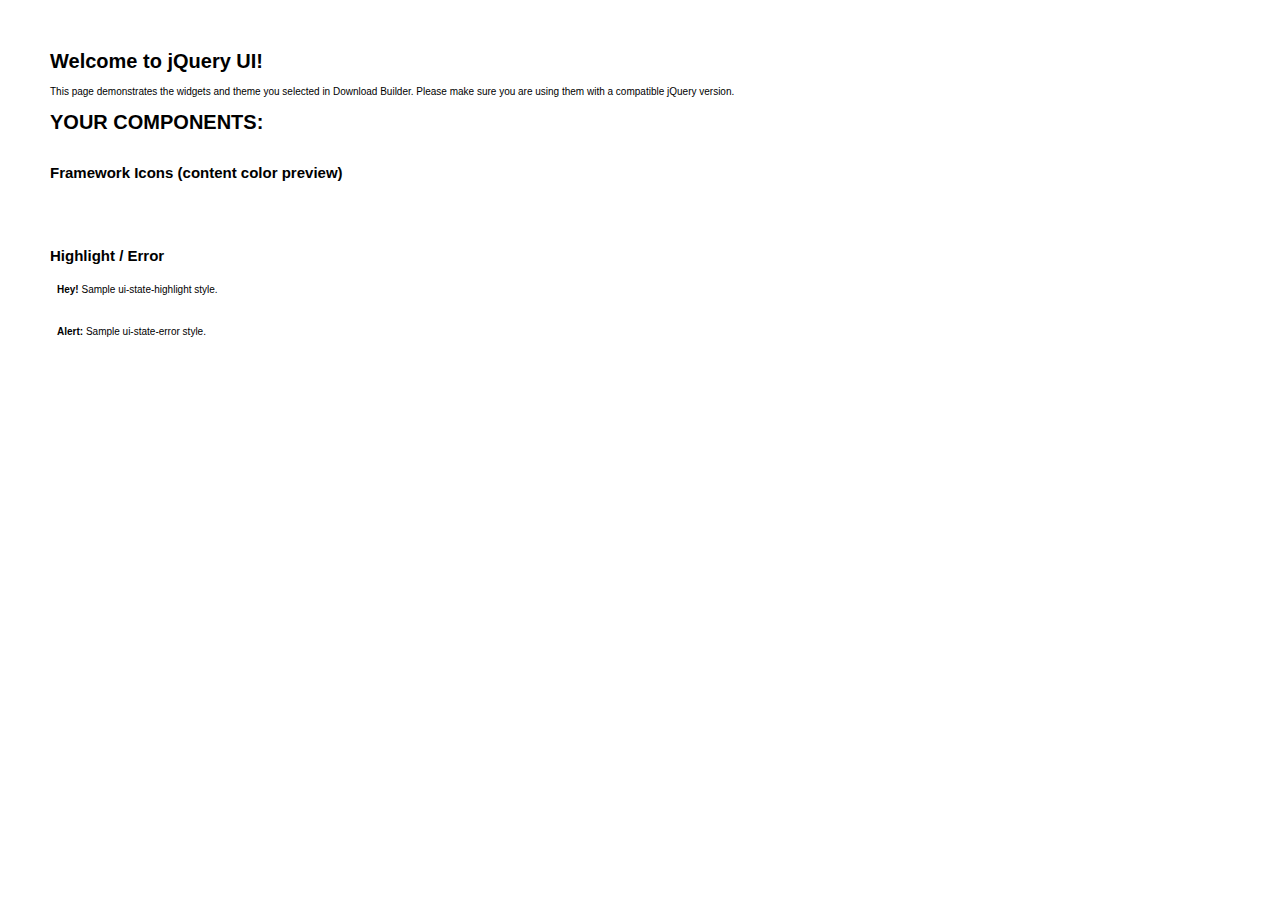
<file: test/XENON/assets/js/jquery-ui/index.html>
<!doctype html>
<html lang="us">
<head>
	<meta charset="utf-8">
	<title>jQuery UI Example Page</title>
	<link href="jquery-ui.css" rel="stylesheet">
	<style>
	body{
		font: 62.5% "Trebuchet MS", sans-serif;
		margin: 50px;
	}
	.demoHeaders {
		margin-top: 2em;
	}
	#dialog-link {
		padding: .4em 1em .4em 20px;
		text-decoration: none;
		position: relative;
	}
	#dialog-link span.ui-icon {
		margin: 0 5px 0 0;
		position: absolute;
		left: .2em;
		top: 50%;
		margin-top: -8px;
	}
	#icons {
		margin: 0;
		padding: 0;
	}
	#icons li {
		margin: 2px;
		position: relative;
		padding: 4px 0;
		cursor: pointer;
		float: left;
		list-style: none;
	}
	#icons span.ui-icon {
		float: left;
		margin: 0 4px;
	}
	.fakewindowcontain .ui-widget-overlay {
		position: absolute;
	}
	select {
		width: 200px;
	}
	</style>
</head>
<body>

<h1>Welcome to jQuery UI!</h1>

<div class="ui-widget">
	<p>This page demonstrates the widgets and theme you selected in Download Builder. Please make sure you are using them with a compatible jQuery version.</p>
</div>

<h1>YOUR COMPONENTS:</h1>












<h2 class="demoHeaders">Framework Icons (content color preview)</h2>
<ul id="icons" class="ui-widget ui-helper-clearfix">
	<li class="ui-state-default ui-corner-all" title=".ui-icon-carat-1-n"><span class="ui-icon ui-icon-carat-1-n"></span></li>
	<li class="ui-state-default ui-corner-all" title=".ui-icon-carat-1-ne"><span class="ui-icon ui-icon-carat-1-ne"></span></li>
	<li class="ui-state-default ui-corner-all" title=".ui-icon-carat-1-e"><span class="ui-icon ui-icon-carat-1-e"></span></li>
	<li class="ui-state-default ui-corner-all" title=".ui-icon-carat-1-se"><span class="ui-icon ui-icon-carat-1-se"></span></li>
	<li class="ui-state-default ui-corner-all" title=".ui-icon-carat-1-s"><span class="ui-icon ui-icon-carat-1-s"></span></li>
	<li class="ui-state-default ui-corner-all" title=".ui-icon-carat-1-sw"><span class="ui-icon ui-icon-carat-1-sw"></span></li>
	<li class="ui-state-default ui-corner-all" title=".ui-icon-carat-1-w"><span class="ui-icon ui-icon-carat-1-w"></span></li>
	<li class="ui-state-default ui-corner-all" title=".ui-icon-carat-1-nw"><span class="ui-icon ui-icon-carat-1-nw"></span></li>
	<li class="ui-state-default ui-corner-all" title=".ui-icon-carat-2-n-s"><span class="ui-icon ui-icon-carat-2-n-s"></span></li>
	<li class="ui-state-default ui-corner-all" title=".ui-icon-carat-2-e-w"><span class="ui-icon ui-icon-carat-2-e-w"></span></li>
	<li class="ui-state-default ui-corner-all" title=".ui-icon-triangle-1-n"><span class="ui-icon ui-icon-triangle-1-n"></span></li>
	<li class="ui-state-default ui-corner-all" title=".ui-icon-triangle-1-ne"><span class="ui-icon ui-icon-triangle-1-ne"></span></li>
	<li class="ui-state-default ui-corner-all" title=".ui-icon-triangle-1-e"><span class="ui-icon ui-icon-triangle-1-e"></span></li>
	<li class="ui-state-default ui-corner-all" title=".ui-icon-triangle-1-se"><span class="ui-icon ui-icon-triangle-1-se"></span></li>
	<li class="ui-state-default ui-corner-all" title=".ui-icon-triangle-1-s"><span class="ui-icon ui-icon-triangle-1-s"></span></li>
	<li class="ui-state-default ui-corner-all" title=".ui-icon-triangle-1-sw"><span class="ui-icon ui-icon-triangle-1-sw"></span></li>
	<li class="ui-state-default ui-corner-all" title=".ui-icon-triangle-1-w"><span class="ui-icon ui-icon-triangle-1-w"></span></li>
	<li class="ui-state-default ui-corner-all" title=".ui-icon-triangle-1-nw"><span class="ui-icon ui-icon-triangle-1-nw"></span></li>
	<li class="ui-state-default ui-corner-all" title=".ui-icon-triangle-2-n-s"><span class="ui-icon ui-icon-triangle-2-n-s"></span></li>
	<li class="ui-state-default ui-corner-all" title=".ui-icon-triangle-2-e-w"><span class="ui-icon ui-icon-triangle-2-e-w"></span></li>
	<li class="ui-state-default ui-corner-all" title=".ui-icon-arrow-1-n"><span class="ui-icon ui-icon-arrow-1-n"></span></li>
	<li class="ui-state-default ui-corner-all" title=".ui-icon-arrow-1-ne"><span class="ui-icon ui-icon-arrow-1-ne"></span></li>
	<li class="ui-state-default ui-corner-all" title=".ui-icon-arrow-1-e"><span class="ui-icon ui-icon-arrow-1-e"></span></li>
	<li class="ui-state-default ui-corner-all" title=".ui-icon-arrow-1-se"><span class="ui-icon ui-icon-arrow-1-se"></span></li>
	<li class="ui-state-default ui-corner-all" title=".ui-icon-arrow-1-s"><span class="ui-icon ui-icon-arrow-1-s"></span></li>
	<li class="ui-state-default ui-corner-all" title=".ui-icon-arrow-1-sw"><span class="ui-icon ui-icon-arrow-1-sw"></span></li>
	<li class="ui-state-default ui-corner-all" title=".ui-icon-arrow-1-w"><span class="ui-icon ui-icon-arrow-1-w"></span></li>
	<li class="ui-state-default ui-corner-all" title=".ui-icon-arrow-1-nw"><span class="ui-icon ui-icon-arrow-1-nw"></span></li>
	<li class="ui-state-default ui-corner-all" title=".ui-icon-arrow-2-n-s"><span class="ui-icon ui-icon-arrow-2-n-s"></span></li>
	<li class="ui-state-default ui-corner-all" title=".ui-icon-arrow-2-ne-sw"><span class="ui-icon ui-icon-arrow-2-ne-sw"></span></li>
	<li class="ui-state-default ui-corner-all" title=".ui-icon-arrow-2-e-w"><span class="ui-icon ui-icon-arrow-2-e-w"></span></li>
	<li class="ui-state-default ui-corner-all" title=".ui-icon-arrow-2-se-nw"><span class="ui-icon ui-icon-arrow-2-se-nw"></span></li>
	<li class="ui-state-default ui-corner-all" title=".ui-icon-arrowstop-1-n"><span class="ui-icon ui-icon-arrowstop-1-n"></span></li>
	<li class="ui-state-default ui-corner-all" title=".ui-icon-arrowstop-1-e"><span class="ui-icon ui-icon-arrowstop-1-e"></span></li>
	<li class="ui-state-default ui-corner-all" title=".ui-icon-arrowstop-1-s"><span class="ui-icon ui-icon-arrowstop-1-s"></span></li>
	<li class="ui-state-default ui-corner-all" title=".ui-icon-arrowstop-1-w"><span class="ui-icon ui-icon-arrowstop-1-w"></span></li>
	<li class="ui-state-default ui-corner-all" title=".ui-icon-arrowthick-1-n"><span class="ui-icon ui-icon-arrowthick-1-n"></span></li>
	<li class="ui-state-default ui-corner-all" title=".ui-icon-arrowthick-1-ne"><span class="ui-icon ui-icon-arrowthick-1-ne"></span></li>
	<li class="ui-state-default ui-corner-all" title=".ui-icon-arrowthick-1-e"><span class="ui-icon ui-icon-arrowthick-1-e"></span></li>
	<li class="ui-state-default ui-corner-all" title=".ui-icon-arrowthick-1-se"><span class="ui-icon ui-icon-arrowthick-1-se"></span></li>
	<li class="ui-state-default ui-corner-all" title=".ui-icon-arrowthick-1-s"><span class="ui-icon ui-icon-arrowthick-1-s"></span></li>
	<li class="ui-state-default ui-corner-all" title=".ui-icon-arrowthick-1-sw"><span class="ui-icon ui-icon-arrowthick-1-sw"></span></li>
	<li class="ui-state-default ui-corner-all" title=".ui-icon-arrowthick-1-w"><span class="ui-icon ui-icon-arrowthick-1-w"></span></li>
	<li class="ui-state-default ui-corner-all" title=".ui-icon-arrowthick-1-nw"><span class="ui-icon ui-icon-arrowthick-1-nw"></span></li>
	<li class="ui-state-default ui-corner-all" title=".ui-icon-arrowthick-2-n-s"><span class="ui-icon ui-icon-arrowthick-2-n-s"></span></li>
	<li class="ui-state-default ui-corner-all" title=".ui-icon-arrowthick-2-ne-sw"><span class="ui-icon ui-icon-arrowthick-2-ne-sw"></span></li>
	<li class="ui-state-default ui-corner-all" title=".ui-icon-arrowthick-2-e-w"><span class="ui-icon ui-icon-arrowthick-2-e-w"></span></li>
	<li class="ui-state-default ui-corner-all" title=".ui-icon-arrowthick-2-se-nw"><span class="ui-icon ui-icon-arrowthick-2-se-nw"></span></li>
	<li class="ui-state-default ui-corner-all" title=".ui-icon-arrowthickstop-1-n"><span class="ui-icon ui-icon-arrowthickstop-1-n"></span></li>
	<li class="ui-state-default ui-corner-all" title=".ui-icon-arrowthickstop-1-e"><span class="ui-icon ui-icon-arrowthickstop-1-e"></span></li>
	<li class="ui-state-default ui-corner-all" title=".ui-icon-arrowthickstop-1-s"><span class="ui-icon ui-icon-arrowthickstop-1-s"></span></li>
	<li class="ui-state-default ui-corner-all" title=".ui-icon-arrowthickstop-1-w"><span class="ui-icon ui-icon-arrowthickstop-1-w"></span></li>
	<li class="ui-state-default ui-corner-all" title=".ui-icon-arrowreturnthick-1-w"><span class="ui-icon ui-icon-arrowreturnthick-1-w"></span></li>
	<li class="ui-state-default ui-corner-all" title=".ui-icon-arrowreturnthick-1-n"><span class="ui-icon ui-icon-arrowreturnthick-1-n"></span></li>
	<li class="ui-state-default ui-corner-all" title=".ui-icon-arrowreturnthick-1-e"><span class="ui-icon ui-icon-arrowreturnthick-1-e"></span></li>
	<li class="ui-state-default ui-corner-all" title=".ui-icon-arrowreturnthick-1-s"><span class="ui-icon ui-icon-arrowreturnthick-1-s"></span></li>
	<li class="ui-state-default ui-corner-all" title=".ui-icon-arrowreturn-1-w"><span class="ui-icon ui-icon-arrowreturn-1-w"></span></li>
	<li class="ui-state-default ui-corner-all" title=".ui-icon-arrowreturn-1-n"><span class="ui-icon ui-icon-arrowreturn-1-n"></span></li>
	<li class="ui-state-default ui-corner-all" title=".ui-icon-arrowreturn-1-e"><span class="ui-icon ui-icon-arrowreturn-1-e"></span></li>
	<li class="ui-state-default ui-corner-all" title=".ui-icon-arrowreturn-1-s"><span class="ui-icon ui-icon-arrowreturn-1-s"></span></li>
	<li class="ui-state-default ui-corner-all" title=".ui-icon-arrowrefresh-1-w"><span class="ui-icon ui-icon-arrowrefresh-1-w"></span></li>
	<li class="ui-state-default ui-corner-all" title=".ui-icon-arrowrefresh-1-n"><span class="ui-icon ui-icon-arrowrefresh-1-n"></span></li>
	<li class="ui-state-default ui-corner-all" title=".ui-icon-arrowrefresh-1-e"><span class="ui-icon ui-icon-arrowrefresh-1-e"></span></li>
	<li class="ui-state-default ui-corner-all" title=".ui-icon-arrowrefresh-1-s"><span class="ui-icon ui-icon-arrowrefresh-1-s"></span></li>
	<li class="ui-state-default ui-corner-all" title=".ui-icon-arrow-4"><span class="ui-icon ui-icon-arrow-4"></span></li>
	<li class="ui-state-default ui-corner-all" title=".ui-icon-arrow-4-diag"><span class="ui-icon ui-icon-arrow-4-diag"></span></li>
	<li class="ui-state-default ui-corner-all" title=".ui-icon-extlink"><span class="ui-icon ui-icon-extlink"></span></li>
	<li class="ui-state-default ui-corner-all" title=".ui-icon-newwin"><span class="ui-icon ui-icon-newwin"></span></li>
	<li class="ui-state-default ui-corner-all" title=".ui-icon-refresh"><span class="ui-icon ui-icon-refresh"></span></li>
	<li class="ui-state-default ui-corner-all" title=".ui-icon-shuffle"><span class="ui-icon ui-icon-shuffle"></span></li>
	<li class="ui-state-default ui-corner-all" title=".ui-icon-transfer-e-w"><span class="ui-icon ui-icon-transfer-e-w"></span></li>
	<li class="ui-state-default ui-corner-all" title=".ui-icon-transferthick-e-w"><span class="ui-icon ui-icon-transferthick-e-w"></span></li>
	<li class="ui-state-default ui-corner-all" title=".ui-icon-folder-collapsed"><span class="ui-icon ui-icon-folder-collapsed"></span></li>
	<li class="ui-state-default ui-corner-all" title=".ui-icon-folder-open"><span class="ui-icon ui-icon-folder-open"></span></li>
	<li class="ui-state-default ui-corner-all" title=".ui-icon-document"><span class="ui-icon ui-icon-document"></span></li>
	<li class="ui-state-default ui-corner-all" title=".ui-icon-document-b"><span class="ui-icon ui-icon-document-b"></span></li>
	<li class="ui-state-default ui-corner-all" title=".ui-icon-note"><span class="ui-icon ui-icon-note"></span></li>
	<li class="ui-state-default ui-corner-all" title=".ui-icon-mail-closed"><span class="ui-icon ui-icon-mail-closed"></span></li>
	<li class="ui-state-default ui-corner-all" title=".ui-icon-mail-open"><span class="ui-icon ui-icon-mail-open"></span></li>
	<li class="ui-state-default ui-corner-all" title=".ui-icon-suitcase"><span class="ui-icon ui-icon-suitcase"></span></li>
	<li class="ui-state-default ui-corner-all" title=".ui-icon-comment"><span class="ui-icon ui-icon-comment"></span></li>
	<li class="ui-state-default ui-corner-all" title=".ui-icon-person"><span class="ui-icon ui-icon-person"></span></li>
	<li class="ui-state-default ui-corner-all" title=".ui-icon-print"><span class="ui-icon ui-icon-print"></span></li>
	<li class="ui-state-default ui-corner-all" title=".ui-icon-trash"><span class="ui-icon ui-icon-trash"></span></li>
	<li class="ui-state-default ui-corner-all" title=".ui-icon-locked"><span class="ui-icon ui-icon-locked"></span></li>
	<li class="ui-state-default ui-corner-all" title=".ui-icon-unlocked"><span class="ui-icon ui-icon-unlocked"></span></li>
	<li class="ui-state-default ui-corner-all" title=".ui-icon-bookmark"><span class="ui-icon ui-icon-bookmark"></span></li>
	<li class="ui-state-default ui-corner-all" title=".ui-icon-tag"><span class="ui-icon ui-icon-tag"></span></li>
	<li class="ui-state-default ui-corner-all" title=".ui-icon-home"><span class="ui-icon ui-icon-home"></span></li>
	<li class="ui-state-default ui-corner-all" title=".ui-icon-flag"><span class="ui-icon ui-icon-flag"></span></li>
	<li class="ui-state-default ui-corner-all" title=".ui-icon-calculator"><span class="ui-icon ui-icon-calculator"></span></li>
	<li class="ui-state-default ui-corner-all" title=".ui-icon-cart"><span class="ui-icon ui-icon-cart"></span></li>
	<li class="ui-state-default ui-corner-all" title=".ui-icon-pencil"><span class="ui-icon ui-icon-pencil"></span></li>
	<li class="ui-state-default ui-corner-all" title=".ui-icon-clock"><span class="ui-icon ui-icon-clock"></span></li>
	<li class="ui-state-default ui-corner-all" title=".ui-icon-disk"><span class="ui-icon ui-icon-disk"></span></li>
	<li class="ui-state-default ui-corner-all" title=".ui-icon-calendar"><span class="ui-icon ui-icon-calendar"></span></li>
	<li class="ui-state-default ui-corner-all" title=".ui-icon-zoomin"><span class="ui-icon ui-icon-zoomin"></span></li>
	<li class="ui-state-default ui-corner-all" title=".ui-icon-zoomout"><span class="ui-icon ui-icon-zoomout"></span></li>
	<li class="ui-state-default ui-corner-all" title=".ui-icon-search"><span class="ui-icon ui-icon-search"></span></li>
	<li class="ui-state-default ui-corner-all" title=".ui-icon-wrench"><span class="ui-icon ui-icon-wrench"></span></li>
	<li class="ui-state-default ui-corner-all" title=".ui-icon-gear"><span class="ui-icon ui-icon-gear"></span></li>
	<li class="ui-state-default ui-corner-all" title=".ui-icon-heart"><span class="ui-icon ui-icon-heart"></span></li>
	<li class="ui-state-default ui-corner-all" title=".ui-icon-star"><span class="ui-icon ui-icon-star"></span></li>
	<li class="ui-state-default ui-corner-all" title=".ui-icon-link"><span class="ui-icon ui-icon-link"></span></li>
	<li class="ui-state-default ui-corner-all" title=".ui-icon-cancel"><span class="ui-icon ui-icon-cancel"></span></li>
	<li class="ui-state-default ui-corner-all" title=".ui-icon-plus"><span class="ui-icon ui-icon-plus"></span></li>
	<li class="ui-state-default ui-corner-all" title=".ui-icon-plusthick"><span class="ui-icon ui-icon-plusthick"></span></li>
	<li class="ui-state-default ui-corner-all" title=".ui-icon-minus"><span class="ui-icon ui-icon-minus"></span></li>
	<li class="ui-state-default ui-corner-all" title=".ui-icon-minusthick"><span class="ui-icon ui-icon-minusthick"></span></li>
	<li class="ui-state-default ui-corner-all" title=".ui-icon-close"><span class="ui-icon ui-icon-close"></span></li>
	<li class="ui-state-default ui-corner-all" title=".ui-icon-closethick"><span class="ui-icon ui-icon-closethick"></span></li>
	<li class="ui-state-default ui-corner-all" title=".ui-icon-key"><span class="ui-icon ui-icon-key"></span></li>
	<li class="ui-state-default ui-corner-all" title=".ui-icon-lightbulb"><span class="ui-icon ui-icon-lightbulb"></span></li>
	<li class="ui-state-default ui-corner-all" title=".ui-icon-scissors"><span class="ui-icon ui-icon-scissors"></span></li>
	<li class="ui-state-default ui-corner-all" title=".ui-icon-clipboard"><span class="ui-icon ui-icon-clipboard"></span></li>
	<li class="ui-state-default ui-corner-all" title=".ui-icon-copy"><span class="ui-icon ui-icon-copy"></span></li>
	<li class="ui-state-default ui-corner-all" title=".ui-icon-contact"><span class="ui-icon ui-icon-contact"></span></li>
	<li class="ui-state-default ui-corner-all" title=".ui-icon-image"><span class="ui-icon ui-icon-image"></span></li>
	<li class="ui-state-default ui-corner-all" title=".ui-icon-video"><span class="ui-icon ui-icon-video"></span></li>
	<li class="ui-state-default ui-corner-all" title=".ui-icon-script"><span class="ui-icon ui-icon-script"></span></li>
	<li class="ui-state-default ui-corner-all" title=".ui-icon-alert"><span class="ui-icon ui-icon-alert"></span></li>
	<li class="ui-state-default ui-corner-all" title=".ui-icon-info"><span class="ui-icon ui-icon-info"></span></li>
	<li class="ui-state-default ui-corner-all" title=".ui-icon-notice"><span class="ui-icon ui-icon-notice"></span></li>
	<li class="ui-state-default ui-corner-all" title=".ui-icon-help"><span class="ui-icon ui-icon-help"></span></li>
	<li class="ui-state-default ui-corner-all" title=".ui-icon-check"><span class="ui-icon ui-icon-check"></span></li>
	<li class="ui-state-default ui-corner-all" title=".ui-icon-bullet"><span class="ui-icon ui-icon-bullet"></span></li>
	<li class="ui-state-default ui-corner-all" title=".ui-icon-radio-off"><span class="ui-icon ui-icon-radio-off"></span></li>
	<li class="ui-state-default ui-corner-all" title=".ui-icon-radio-on"><span class="ui-icon ui-icon-radio-on"></span></li>
	<li class="ui-state-default ui-corner-all" title=".ui-icon-pin-w"><span class="ui-icon ui-icon-pin-w"></span></li>
	<li class="ui-state-default ui-corner-all" title=".ui-icon-pin-s"><span class="ui-icon ui-icon-pin-s"></span></li>
	<li class="ui-state-default ui-corner-all" title=".ui-icon-play"><span class="ui-icon ui-icon-play"></span></li>
	<li class="ui-state-default ui-corner-all" title=".ui-icon-pause"><span class="ui-icon ui-icon-pause"></span></li>
	<li class="ui-state-default ui-corner-all" title=".ui-icon-seek-next"><span class="ui-icon ui-icon-seek-next"></span></li>
	<li class="ui-state-default ui-corner-all" title=".ui-icon-seek-prev"><span class="ui-icon ui-icon-seek-prev"></span></li>
	<li class="ui-state-default ui-corner-all" title=".ui-icon-seek-end"><span class="ui-icon ui-icon-seek-end"></span></li>
	<li class="ui-state-default ui-corner-all" title=".ui-icon-seek-first"><span class="ui-icon ui-icon-seek-first"></span></li>
	<li class="ui-state-default ui-corner-all" title=".ui-icon-stop"><span class="ui-icon ui-icon-stop"></span></li>
	<li class="ui-state-default ui-corner-all" title=".ui-icon-eject"><span class="ui-icon ui-icon-eject"></span></li>
	<li class="ui-state-default ui-corner-all" title=".ui-icon-volume-off"><span class="ui-icon ui-icon-volume-off"></span></li>
	<li class="ui-state-default ui-corner-all" title=".ui-icon-volume-on"><span class="ui-icon ui-icon-volume-on"></span></li>
	<li class="ui-state-default ui-corner-all" title=".ui-icon-power"><span class="ui-icon ui-icon-power"></span></li>
	<li class="ui-state-default ui-corner-all" title=".ui-icon-signal-diag"><span class="ui-icon ui-icon-signal-diag"></span></li>
	<li class="ui-state-default ui-corner-all" title=".ui-icon-signal"><span class="ui-icon ui-icon-signal"></span></li>
	<li class="ui-state-default ui-corner-all" title=".ui-icon-battery-0"><span class="ui-icon ui-icon-battery-0"></span></li>
	<li class="ui-state-default ui-corner-all" title=".ui-icon-battery-1"><span class="ui-icon ui-icon-battery-1"></span></li>
	<li class="ui-state-default ui-corner-all" title=".ui-icon-battery-2"><span class="ui-icon ui-icon-battery-2"></span></li>
	<li class="ui-state-default ui-corner-all" title=".ui-icon-battery-3"><span class="ui-icon ui-icon-battery-3"></span></li>
	<li class="ui-state-default ui-corner-all" title=".ui-icon-circle-plus"><span class="ui-icon ui-icon-circle-plus"></span></li>
	<li class="ui-state-default ui-corner-all" title=".ui-icon-circle-minus"><span class="ui-icon ui-icon-circle-minus"></span></li>
	<li class="ui-state-default ui-corner-all" title=".ui-icon-circle-close"><span class="ui-icon ui-icon-circle-close"></span></li>
	<li class="ui-state-default ui-corner-all" title=".ui-icon-circle-triangle-e"><span class="ui-icon ui-icon-circle-triangle-e"></span></li>
	<li class="ui-state-default ui-corner-all" title=".ui-icon-circle-triangle-s"><span class="ui-icon ui-icon-circle-triangle-s"></span></li>
	<li class="ui-state-default ui-corner-all" title=".ui-icon-circle-triangle-w"><span class="ui-icon ui-icon-circle-triangle-w"></span></li>
	<li class="ui-state-default ui-corner-all" title=".ui-icon-circle-triangle-n"><span class="ui-icon ui-icon-circle-triangle-n"></span></li>
	<li class="ui-state-default ui-corner-all" title=".ui-icon-circle-arrow-e"><span class="ui-icon ui-icon-circle-arrow-e"></span></li>
	<li class="ui-state-default ui-corner-all" title=".ui-icon-circle-arrow-s"><span class="ui-icon ui-icon-circle-arrow-s"></span></li>
	<li class="ui-state-default ui-corner-all" title=".ui-icon-circle-arrow-w"><span class="ui-icon ui-icon-circle-arrow-w"></span></li>
	<li class="ui-state-default ui-corner-all" title=".ui-icon-circle-arrow-n"><span class="ui-icon ui-icon-circle-arrow-n"></span></li>
	<li class="ui-state-default ui-corner-all" title=".ui-icon-circle-zoomin"><span class="ui-icon ui-icon-circle-zoomin"></span></li>
	<li class="ui-state-default ui-corner-all" title=".ui-icon-circle-zoomout"><span class="ui-icon ui-icon-circle-zoomout"></span></li>
	<li class="ui-state-default ui-corner-all" title=".ui-icon-circle-check"><span class="ui-icon ui-icon-circle-check"></span></li>
	<li class="ui-state-default ui-corner-all" title=".ui-icon-circlesmall-plus"><span class="ui-icon ui-icon-circlesmall-plus"></span></li>
	<li class="ui-state-default ui-corner-all" title=".ui-icon-circlesmall-minus"><span class="ui-icon ui-icon-circlesmall-minus"></span></li>
	<li class="ui-state-default ui-corner-all" title=".ui-icon-circlesmall-close"><span class="ui-icon ui-icon-circlesmall-close"></span></li>
	<li class="ui-state-default ui-corner-all" title=".ui-icon-squaresmall-plus"><span class="ui-icon ui-icon-squaresmall-plus"></span></li>
	<li class="ui-state-default ui-corner-all" title=".ui-icon-squaresmall-minus"><span class="ui-icon ui-icon-squaresmall-minus"></span></li>
	<li class="ui-state-default ui-corner-all" title=".ui-icon-squaresmall-close"><span class="ui-icon ui-icon-squaresmall-close"></span></li>
	<li class="ui-state-default ui-corner-all" title=".ui-icon-grip-dotted-vertical"><span class="ui-icon ui-icon-grip-dotted-vertical"></span></li>
	<li class="ui-state-default ui-corner-all" title=".ui-icon-grip-dotted-horizontal"><span class="ui-icon ui-icon-grip-dotted-horizontal"></span></li>
	<li class="ui-state-default ui-corner-all" title=".ui-icon-grip-solid-vertical"><span class="ui-icon ui-icon-grip-solid-vertical"></span></li>
	<li class="ui-state-default ui-corner-all" title=".ui-icon-grip-solid-horizontal"><span class="ui-icon ui-icon-grip-solid-horizontal"></span></li>
	<li class="ui-state-default ui-corner-all" title=".ui-icon-gripsmall-diagonal-se"><span class="ui-icon ui-icon-gripsmall-diagonal-se"></span></li>
	<li class="ui-state-default ui-corner-all" title=".ui-icon-grip-diagonal-se"><span class="ui-icon ui-icon-grip-diagonal-se"></span></li>
</ul>















<!-- Highlight / Error -->
<h2 class="demoHeaders">Highlight / Error</h2>
<div class="ui-widget">
	<div class="ui-state-highlight ui-corner-all" style="margin-top: 20px; padding: 0 .7em;">
		<p><span class="ui-icon ui-icon-info" style="float: left; margin-right: .3em;"></span>
		<strong>Hey!</strong> Sample ui-state-highlight style.</p>
	</div>
</div>
<br>
<div class="ui-widget">
	<div class="ui-state-error ui-corner-all" style="padding: 0 .7em;">
		<p><span class="ui-icon ui-icon-alert" style="float: left; margin-right: .3em;"></span>
		<strong>Alert:</strong> Sample ui-state-error style.</p>
	</div>
</div>

<script src="external/jquery/jquery.js"></script>
<script src="jquery-ui.js"></script>
<script>
























// Hover states on the static widgets
$( "#dialog-link, #icons li" ).hover(
	function() {
		$( this ).addClass( "ui-state-hover" );
	},
	function() {
		$( this ).removeClass( "ui-state-hover" );
	}
);
</script>
</body>
</html>
</file>
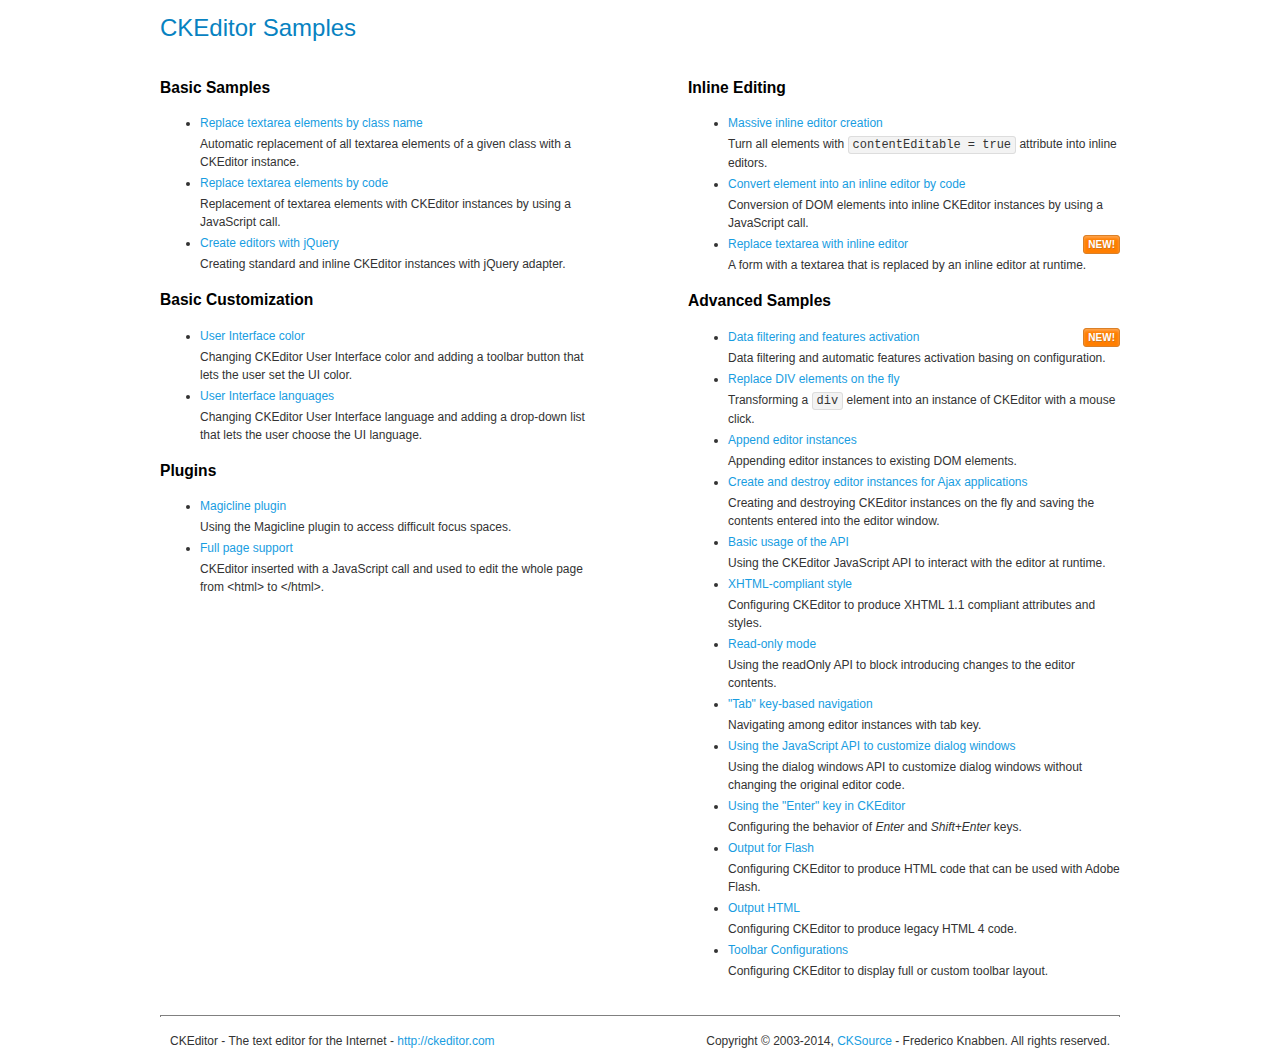
<file: test/XENON/assets/js/ckeditor/samples/index.html>
<!DOCTYPE html>
<!--
Copyright (c) 2003-2014, CKSource - Frederico Knabben. All rights reserved.
For licensing, see LICENSE.md or http://ckeditor.com/license
-->
<html>
<head>
	<meta charset="utf-8">
	<title>CKEditor Samples</title>
	<link rel="stylesheet" href="sample.css">
</head>
<body>
	<h1 class="samples">
		CKEditor Samples
	</h1>
	<div class="twoColumns">
		<div class="twoColumnsLeft">
			<h2 class="samples">
				Basic Samples
			</h2>
			<dl class="samples">
				<dt><a class="samples" href="replacebyclass.html">Replace textarea elements by class name</a></dt>
				<dd>Automatic replacement of all textarea elements of a given class with a CKEditor instance.</dd>

				<dt><a class="samples" href="replacebycode.html">Replace textarea elements by code</a></dt>
				<dd>Replacement of textarea elements with CKEditor instances by using a JavaScript call.</dd>

				<dt><a class="samples" href="jquery.html">Create editors with jQuery</a></dt>
				<dd>Creating standard and inline CKEditor instances with jQuery adapter.</dd>
			</dl>

			<h2 class="samples">
				Basic Customization
			</h2>
			<dl class="samples">
				<dt><a class="samples" href="uicolor.html">User Interface color</a></dt>
				<dd>Changing CKEditor User Interface color and adding a toolbar button that lets the user set the UI color.</dd>

				<dt><a class="samples" href="uilanguages.html">User Interface languages</a></dt>
				<dd>Changing CKEditor User Interface language and adding a drop-down list that lets the user choose the UI language.</dd>
			</dl>


			<h2 class="samples">Plugins</h2>
<dl class="samples">
<dt><a class="samples" href="plugins/magicline/magicline.html">Magicline plugin</a></dt>
<dd>Using the Magicline plugin to access difficult focus spaces.</dd>

<dt><a class="samples" href="plugins/wysiwygarea/fullpage.html">Full page support</a></dt>
<dd>CKEditor inserted with a JavaScript call and used to edit the whole page from &lt;html&gt; to &lt;/html&gt;.</dd>
</dl>
		</div>
		<div class="twoColumnsRight">
			<h2 class="samples">
				Inline Editing
			</h2>
			<dl class="samples">
				<dt><a class="samples" href="inlineall.html">Massive inline editor creation</a></dt>
				<dd>Turn all elements with <code>contentEditable = true</code> attribute into inline editors.</dd>

				<dt><a class="samples" href="inlinebycode.html">Convert element into an inline editor by code</a></dt>
				<dd>Conversion of DOM elements into inline CKEditor instances by using a JavaScript call.</dd>

				<dt><a class="samples" href="inlinetextarea.html">Replace textarea with inline editor</a> <span class="new">New!</span></dt>
				<dd>A form with a textarea that is replaced by an inline editor at runtime.</dd>

				
			</dl>

			<h2 class="samples">
				Advanced Samples
			</h2>
			<dl class="samples">
				<dt><a class="samples" href="datafiltering.html">Data filtering and features activation</a> <span class="new">New!</span></dt>
				<dd>Data filtering and automatic features activation basing on configuration.</dd>

				<dt><a class="samples" href="divreplace.html">Replace DIV elements on the fly</a></dt>
				<dd>Transforming a <code>div</code> element into an instance of CKEditor with a mouse click.</dd>

				<dt><a class="samples" href="appendto.html">Append editor instances</a></dt>
				<dd>Appending editor instances to existing DOM elements.</dd>

				<dt><a class="samples" href="ajax.html">Create and destroy editor instances for Ajax applications</a></dt>
				<dd>Creating and destroying CKEditor instances on the fly and saving the contents entered into the editor window.</dd>

				<dt><a class="samples" href="api.html">Basic usage of the API</a></dt>
				<dd>Using the CKEditor JavaScript API to interact with the editor at runtime.</dd>

				<dt><a class="samples" href="xhtmlstyle.html">XHTML-compliant style</a></dt>
				<dd>Configuring CKEditor to produce XHTML 1.1 compliant attributes and styles.</dd>

				<dt><a class="samples" href="readonly.html">Read-only mode</a></dt>
				<dd>Using the readOnly API to block introducing changes to the editor contents.</dd>

				<dt><a class="samples" href="tabindex.html">"Tab" key-based navigation</a></dt>
				<dd>Navigating among editor instances with tab key.</dd>


				
<dt><a class="samples" href="plugins/dialog/dialog.html">Using the JavaScript API to customize dialog windows</a></dt>
<dd>Using the dialog windows API to customize dialog windows without changing the original editor code.</dd>

<dt><a class="samples" href="plugins/enterkey/enterkey.html">Using the &quot;Enter&quot; key in CKEditor</a></dt>
<dd>Configuring the behavior of <em>Enter</em> and <em>Shift+Enter</em> keys.</dd>

<dt><a class="samples" href="plugins/htmlwriter/outputforflash.html">Output for Flash</a></dt>
<dd>Configuring CKEditor to produce HTML code that can be used with Adobe Flash.</dd>

<dt><a class="samples" href="plugins/htmlwriter/outputhtml.html">Output HTML</a></dt>
<dd>Configuring CKEditor to produce legacy HTML 4 code.</dd>

<dt><a class="samples" href="plugins/toolbar/toolbar.html">Toolbar Configurations</a></dt>
<dd>Configuring CKEditor to display full or custom toolbar layout.</dd>

			</dl>
		</div>
	</div>
	<div id="footer">
		<hr>
		<p>
			CKEditor - The text editor for the Internet - <a class="samples" href="http://ckeditor.com/">http://ckeditor.com</a>
		</p>
		<p id="copy">
			Copyright &copy; 2003-2014, <a class="samples" href="http://cksource.com/">CKSource</a> - Frederico Knabben. All rights reserved.
		</p>
	</div>
</body>
</html>
</file>
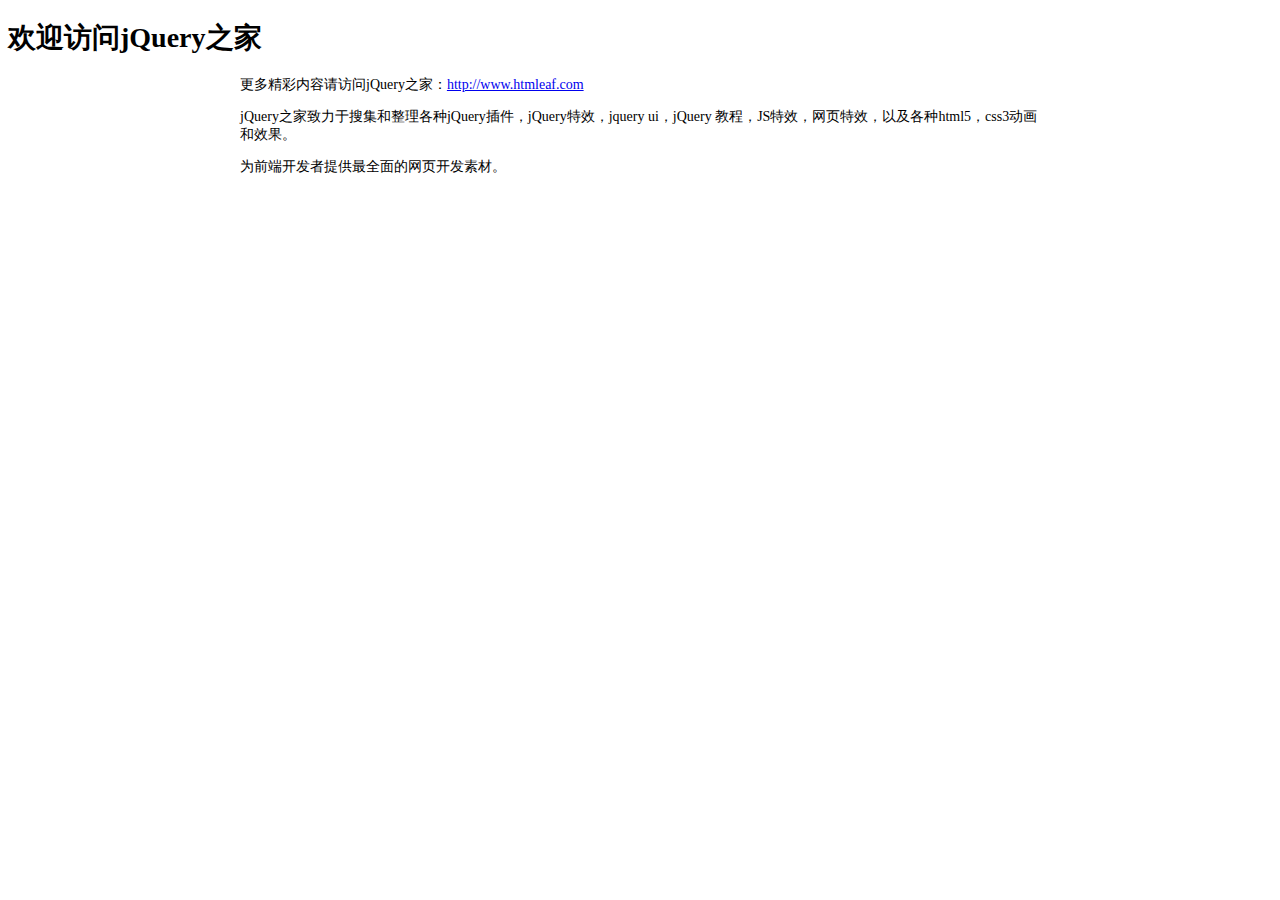
<file: test/pinterest_grid/readme.html>
<!DOCTYPE html PUBLIC "-//W3C//DTD XHTML 1.0 Transitional//EN" "http://www.w3.org/TR/xhtml1/DTD/xhtml1-transitional.dtd">
<html xmlns="http://www.w3.org/1999/xhtml" xml:lang="en">
<head>
	<meta http-equiv="Content-Type" content="text/html;charset=UTF-8">
	<title>jQuery之家</title>
	<style type="text/css">
		body{font-size: 14px;}
		.content{
			width: 800px;
			margin: 0 auto;
		}
	</style>
</head>
<body>
	<h1>欢迎访问jQuery之家</h1>
	<div class="content">
	<p>更多精彩内容请访问jQuery之家：<a href="http://www.htmleaf.com">http://www.htmleaf.com</a></p>
	<p>jQuery之家致力于搜集和整理各种jQuery插件，jQuery特效，jquery ui，jQuery 教程，JS特效，网页特效，以及各种html5，css3动画和效果。</p>
	<p>为前端开发者提供最全面的网页开发素材。</p>
</div>
</body>
</html>
</file>
<file: test/adriya/css/main.css>
/* ------------------------------------------------------------------------------
	Template Name: Flosix
	Author: Designstub
	Author URI: http://www.designstub.com
	License: GNU General Public License version 3.0
	License URI: http://www.gnu.org/licenses/gpl-3.0.html
	Version: 1.0

/* ------------------------------------------------------------------------------
	Typography
-------------------------------------------------------------------------------*/

@import url(http://fonts.googleapis.com/css?family=Cutive%20Mono:400);
/*p {
	font-size: 14px;
	line-height: 22.4px;
	color: #6c7279;
}
h1 {
	font-size: 65px;
	color: #2d3033;
}
h2 {
	font-size: 40px;
	color: #2d3033;
}


h3 {
	font-size: 28px;
	color: #2d3033;
	font-weight: 300;
}
h4 {
	font-size: 22px;
	color: #2d3033;
	font-weight: 400;
}
h5 {
	font-size: 14px;
	color: #2d3033;
	font-weight: 700;
}
.btn {
	background-color: #333;
	margin: 40px;
	color: #fff;
	font-size: 15px;
	font-weight: 600;
	letter-spacing: 1px;
	border-radius: 0px;
	padding: 3%;
	display: inline-block;
	text-transform: uppercase;
}
.btn:hover, .btn:focus {
	background-color: #000;
	color: #fff;
}
.btn-large {
	padding: 15px 40px;
}
/* ------------------------------------------------------------------------------
	Global Styles
-------------------------------------------------------------------------------*/
a {
	color: #e84545;
}
/*a:hover, a:focus {
	text-decoration: none;
	-moz-transition: background-color, color, 0.3s;
	-o-transition: background-color, color, 0.3s;
	-webkit-transition: background-color, color, 0.3s;
	transition: background-color, color, 0.3s;
}
body {
	font-family: "Cutive Mono";
	font-weight: 400;
	color: #fff;
}
ul, ol {
	margin: 0;
	padding: 0;
}
ul li {
	list-style: none;
}
.section {
	padding: 50px 0;
}
.no-padding {
	padding: 0;
}
.no-gutter [class*=col-] {
	padding-right: 0;
	padding-left: 0;
}
.extra-padding {
	margin: 60px 0 0 100px;
}
/* ------------------------------------------------------------------------------
	 Header
-------------------------------------------------------------------------------*/
/*#header {
	position: fixed;
	width: 100%;
	z-index: 999;
}
#header .header-content {
	margin: 0 auto;
	padding: 60px 10%;
	width: 100%;
	-moz-transition: padding 0.3s;
	-o-transition: padding 0.3s;
	-webkit-transition: padding 0.3s;
	transition: padding 0.3s;
}
#header .logo {
	float: left;
}
#header.fixed {
	background-color: rgba(255, 255, 255, 1);
}
#header.fixed .header-content {
	border-bottom: 0;
	padding: 25px 10%;
}
#header.fixed .nav-toggle {
	top: 18px;
}
.navigation.open {
	opacity: 0.9;
	visibility: visible;
	-moz-transition: opacity 0.5s;
	-o-transition: opacity 0.5s;
	-webkit-transition: opacity 0.5s;
	transition: opacity 0.5s;
}
.navigation {
	float: right;
}
.navigation li {
	display: inline-block;
}
.navigation, .navigation a {
	color: rgba(0, 0, 0, 1);
	font-size: 16px;
	margin-left: 40px;
	letter-spacing: -1px;
}
.navigation a:hover, .navigation a.active {
	color: #000;
}
.nav-toggle {
	display: none;
	height: 44px;
	overflow: hidden;
	position: fixed;
	right: 5%;
	text-indent: 100%;
	top: 32px;
	white-space: nowrap;
	width: 44px;
	z-index: 99999;
	-moz-transition: all 0.3s;
	-o-transition: all 0.3s;
	-webkit-transition: all 0.3s;
	transition: all 0.3s;
}
.nav-toggle:before, .nav-toggle:after {
	border-radius: 50%;
	content: "";
	height: 100%;
	left: 0;
	position: absolute;
	top: 0;
	width: 100%;
	-moz-transform: translateZ(0);
	-ms-transform: translateZ(0);
	-webkit-transform: translateZ(0);
	transform: translateZ(0);
	-moz-backface-visibility: hidden;
	-webkit-backface-visibility: hidden;
	backface-visibility: hidden;
	-moz-transition-property: -moz-transform;
	-o-transition-property: -o-transform;
	-webkit-transition-property: -webkit-transform;
	transition-property: transform;
}
.nav-toggle:before {
	background-color: #333;
	-moz-transform: scale(1);
	-ms-transform: scale(1);
	-webkit-transform: scale(1);
	transform: scale(1);
	-moz-transition-duration: 0.3s;
	-o-transition-duration: 0.3s;
	-webkit-transition-duration: 0.3s;
	transition-duration: 0.3s;
}
.nav-toggle:after {
	background-color: #000;
	-moz-transform: scale(0);
	-ms-transform: scale(0);
	-webkit-transform: scale(0);
	transform: scale(0);
	-moz-transition-duration: 0s;
	-o-transition-duration: 0s;
	-webkit-transition-duration: 0s;
	transition-duration: 0s;
}
.nav-toggle span {
	background-color: #fff;
	bottom: auto;
	display: inline-block;
	height: 3px;
	left: 50%;
	position: absolute;
	right: auto;
	top: 50%;
	width: 18px;
	z-index: 10;
	-moz-transform: translateX(-50%) translateY(-50%);
	-ms-transform: translateX(-50%) translateY(-50%);
	-webkit-transform: translateX(-50%) translateY(-50%);
	transform: translateX(-50%) translateY(-50%);
}
.nav-toggle span:before, .nav-toggle span:after {
	background-color: #fff;
	content: "";
	height: 100%;
	position: absolute;
	right: 0;
	top: 0;
	width: 100%;
	-moz-transform: translateZ(0);
	-ms-transform: translateZ(0);
	-webkit-transform: translateZ(0);
	transform: translateZ(0);
	-moz-backface-visibility: hidden;
	-webkit-backface-visibility: hidden;
	backface-visibility: hidden;
	-moz-transition: -moz-transform 0.3s;
	-o-transition: -o-transform 0.3s;
	-webkit-transition: -webkit-transform 0.3s;
	transition: transform 0.3s;
}
.nav-toggle span:before {
	-moz-transform: translateY(-6px) rotate(0deg);
	-ms-transform: translateY(-6px) rotate(0deg);
	-webkit-transform: translateY(-6px) rotate(0deg);
	transform: translateY(-6px) rotate(0deg);
}
.nav-toggle span:after {
	-moz-transform: translateY(6px) rotate(0deg);
	-ms-transform: translateY(6px) rotate(0deg);
	-webkit-transform: translateY(6px) rotate(0deg);
	transform: translateY(6px) rotate(0deg);
}
.nav-toggle.close-nav:before {
	-moz-transform: scale(0);
	-ms-transform: scale(0);
	-webkit-transform: scale(0);
	transform: scale(0);
}
.nav-toggle.close-nav:after {
	-moz-transform: scale(1);
	-ms-transform: scale(1);
	-webkit-transform: scale(1);
	transform: scale(1);
}
.nav-toggle.close-nav span {
	background-color: rgba(255, 255, 255, 0);
}
.nav-toggle.close-nav span:before, .nav-toggle.close-nav span:after {
	background-color: #fff;
}
.nav-toggle.close-nav span:before {
	-moz-transform: translateY(0) rotate(45deg);
	-ms-transform: translateY(0) rotate(45deg);
	-webkit-transform: translateY(0) rotate(45deg);
	transform: translateY(0) rotate(45deg);
}
.nav-toggle.close-nav span:after {
	-moz-transform: translateY(0) rotate(-45deg);
	-ms-transform: translateY(0) rotate(-45deg);
	-webkit-transform: translateY(0) rotate(-45deg);
	transform: translateY(0) rotate(-45deg);
}
/* ------------------------------------------------------------------------------
	 Hero content
-------------------------------------------------------------------------------*/
#adriya .hero {
	
	font-family: "Cutive Mono";
	font-weight: 400;
}
#adriya .hero-content {
}
#adriya .hero h1 {
	font-size: 48px;
	text-transform: uppercase;
	
}
#adriya .hero h4 {
	font-weight: 400;
}
#adriya .hero p {
	padding-top: 20px;
}
#adriya .section {
	padding: 10px 0;
}
#adriya .hero .service:hover
{
	color:gray;
	left:5px;
	-webkit-transition: all 0.3s ease-in-out;
	-moz-transition: all 0.3s ease-in-out;
	-o-transition: all 0.3s ease-in-out;
	transition: all 0.3s ease-in-out;
}
#adriya .button
{
	padding-top:10px;
}
@media screen and (max-width: 768px)
{
	#adriya .hero {margin-top: 0px;}
	#adriya .hero .hero-content h1 {margin-top: 10%;font-size: 24px;}
	#adriya .service{margin-top:30px}
}
/* ------------------------------------------------------------------------------
	 Portfolio
-------------------------------------------------------------------------------*/
#adriya #portfolio .portfolio-item {
	right: 0;
	margin: 0 0 20px;
	padding: 0 10px;
}
#adriya #portfolio .portfolio-item .portfolio-link {
	display: block;
	position: relative;
	margin: 0 auto;
}
#adriya #portfolio .portfolio-item .portfolio-link .caption {
	font-family: "Cutive Mono";
	font-weight: 400;
	position: absolute;
	width: 100%;
	height: 100%;
	opacity: 0;
	background: rgba(58,54,54,.9);
	-webkit-transition: all ease .5s;
	-moz-transition: all ease .5s;
	transition: all ease .5s;
}
#adriya #portfolio .portfolio-item .portfolio-link .caption:hover {
	opacity: 1;
}
#adriya #portfolio .portfolio-item .portfolio-link .caption .caption-content {
	position: absolute;
	top: 50%;
	width: 100%;
	height: 20px;
	margin-top: -12px;
	text-align: center;
	font-size: 20px;
	color: #fff;
}
#adriya #portfolio .portfolio-item .portfolio-link .caption .caption-content i {
	margin-top: -12px;
}
#adriya #portfolio .portfolio-item .portfolio-link .caption .caption-content h3 {
	margin: 0;
	color: #e9eaed;
	font-size: 17px;
	letter-spacing: 4px;
	text-transform: uppercase;
}
#adriya #portfolio .portfolio-item .portfolio-link .caption .caption-content h4 {
	margin: 10px 0;
	color: #e9eaed;
	font-size: 12px;
	letter-spacing: 2px;
	text-transform: uppercase;
}
#adriya #portfolio * {
	z-index: 2;
}
/* ------------------------------------------------------------------------------
	 Service
-------------------------------------------------------------------------------*/
.service {
	margin-bottom: 20px;
	margin-top:15px;
}
.service h4 {
	font-size: 19px;
	color: #000;
	font-weight: 400;
	text-transform: uppercase;
}
.service-content {
	margin-top: 30px;
}
.service .icon {
	color: #a1a4a8;
	font-size: 48px;
}
.service-content h5 {
	text-transform: uppercase;
	font-weight: 400;
	color: #000;
}
/* ------------------------------------------------------------------------------
	 Footer
-------------------------------------------------------------------------------*/
/*.footer {
	text-align: left;
	background-color: #333;
	padding: 7%;
}
.footer h4 {
	color: #fff;
	margin: 0 0 15px 0;
	padding: 0px;
}
.footer p {
	color: #c8c8c8;
}
.footer a {
	color: #fff;
}
.footer a:hover {
	text-decoration: underline;
}
.footer .fa-heart {
	color: #e84545;
	font-size: 11px;
	margin: 0 2px;
}
/* ------------------------------------------------------------------------------
	 Work Details
-------------------------------------------------------------------------------*/
.work-detail img {
	width: 100%;
	text-align: center;
	margin: 5% 0 5% 0;
}

.work-detail a
{
	color:#000;
}
</file>
<file: test/adriya/css/responsive.css>
@media screen and (max-width: 1024px) {
#header .header-content {
	width: 90%;
}
#header .header-content {
	padding: 30px 0%;
}
#header.fixed .header-content {
    border-bottom: 0 none;
    padding: 25px 0;
}
.nav-toggle {
	display: block;
}
.navigation {
	position: fixed;
	background-color: #fff;
	width: 100%;
	height: 100%;
	top: 0;
	left: 0;
	z-index: 99999;
	visibility: hidden;
	opacity: 0;
	-webkit-transition: opacity 0.5s, visibility 0s 0.5s;
	transition: opacity 0.5s, visibility 0s 0.5s;
}
.navigation .primary-nav {
	position: relative;
	top: 45%;
	-moz-transform: translateY(-45%);
	-ms-transform: translateY(-45%);
	-webkit-transform: translateY(-45%);
	transform: translateY(-45%);
}
.navigation li {
	display: block;
	font-size: 25px;
		text-align: center;
	margin-bottom: 20px;
}
.navigation a {
	display: block;
	font-size: 25px;
	margin: 0;
	margin-left: 0px;
	text-align: center;
}
.flex-control-nav {
	bottom: 20px;
}
}
@media screen and (max-width: 768px) {
#header .header-content {
	padding: 30px 0%;
}
.navigation, .navigation a {
	margin-left: 0px;
}
.flexslider {
	padding-bottom: 80px;
}
.flex-control-nav {
	width: 100%;
}
.footer .footer-col {
	margin-bottom: 50px;
}
.hero {
	margin-top: 0px;
}
.hero-content h1 {
	margin-top: 25%;
	font-size: 24px;
}
.hero-content p {
	margin-top: 0px;

}
.hero-content h4 {
	margin-top: 25%;

}
.service {
    margin: 50px 0 50px 0;
}
.btn
{
margin-top:40%;	
}
}
@media screen and (max-width: 640px) {
#header .header-content {
	padding: 30px 0%;
}
.navigation, .navigation a {
	margin-left: 0px;
}
.hero {
	margin-top: 0px;
}
.hero-content h1 {
	margin-top: 25%;
	font-size: 24px;
}
.hero-content h4 {
	margin-top: 25%;

}
.service {
    margin: 50px 0 50px 0;
}
.btn
{
margin-top:10%;	
}
}
@media screen and (max-width: 480px) {
#header .header-content {
	padding: 30px 0%;
}
.navigation, .navigation a {
	margin-left: 0px;
}
.hero {
	margin-top: 0px;
}
.hero-content h1 {
	margin-top: 25%;
	font-size: 24px;
}
.hero-content h4 {
	margin-top: 25%;

}
.hero-content p {
    margin-top: 0px;
}

.extra-padding {
    margin: 50px 0px;
}
.service {
    margin: 50px 0 50px 0;
}
}
@media screen and (max-width: 320px) {
#header .header-content {
	padding: 30px 2%;
}
.navigation, .navigation a {
	margin-left: 0px;
}
.hero {
	margin-top: 0px;
}
.hero-content h1 {
	margin-top: 25%;
	font-size: 24px;
}
.hero-content h4 {
	margin-top: 25%;

}
.hero-content p {
    margin-top: 0px;
}
.service {
    margin: 50px 0 50px 0;
}
.extra-padding {
    margin: 50px 0px;
}
}
</file>
<file: test/adriya/css/font-icon.css>
/* ==========================================================================
	Font Icon (http://www.elegantthemes.com/blog/freebie-of-the-week/free-line-style-icons)
========================================================================== */
@font-face {
  font-family: "elegant-theme-line";
  src: url('../fonts/elegant-theme-line.ttf?1439850014') format('truetype'), url('../fonts/elegant-theme-line.eot?1439850014') format('embedded-opentype'), url('../fonts/elegant-theme-line.svg?1439850014') format('svg'), url('../fonts/elegant-theme-line.woff?1439850014') format('woff'); }
.icon {
  font-family: 'elegant-theme-line';
  speak: none;
  font-style: normal;
  font-weight: normal;
  font-variant: normal;
  text-transform: none;
  line-height: 1;
  /* Better Font Rendering =========== */
  -webkit-font-smoothing: antialiased;
  -moz-osx-font-smoothing: grayscale; }

.icon-mobile:before {
  content: "\e000"; }

.icon-laptop:before {
  content: "\e001"; }

.icon-desktop:before {
  content: "\e002"; }

.icon-tablet:before {
  content: "\e003"; }

.icon-phone:before {
  content: "\e004"; }

.icon-document:before {
  content: "\e005"; }

.icon-documents:before {
  content: "\e006"; }

.icon-search:before {
  content: "\e007"; }

.icon-clipboard:before {
  content: "\e008"; }

.icon-newspaper:before {
  content: "\e009"; }

.icon-notebook:before {
  content: "\e00a"; }

.icon-book-open:before {
  content: "\e00b"; }

.icon-browser:before {
  content: "\e00c"; }

.icon-calendar:before {
  content: "\e00d"; }

.icon-presentation:before {
  content: "\e00e"; }

.icon-picture:before {
  content: "\e00f"; }

.icon-pictures:before {
  content: "\e010"; }

.icon-video:before {
  content: "\e011"; }

.icon-camera:before {
  content: "\e012"; }

.icon-printer:before {
  content: "\e013"; }

.icon-toolbox:before {
  content: "\e014"; }

.icon-briefcase:before {
  content: "\e015"; }

.icon-wallet:before {
  content: "\e016"; }

.icon-gift:before {
  content: "\e017"; }

.icon-bargraph:before {
  content: "\e018"; }

.icon-grid:before {
  content: "\e019"; }

.icon-expand:before {
  content: "\e01a"; }

.icon-focus:before {
  content: "\e01b"; }

.icon-edit:before {
  content: "\e01c"; }

.icon-adjustments:before {
  content: "\e01d"; }

.icon-ribbon:before {
  content: "\e01e"; }

.icon-hourglass:before {
  content: "\e01f"; }

.icon-lock:before {
  content: "\e020"; }

.icon-megaphone:before {
  content: "\e021"; }

.icon-shield:before {
  content: "\e022"; }

.icon-trophy:before {
  content: "\e023"; }

.icon-flag:before {
  content: "\e024"; }

.icon-map:before {
  content: "\e025"; }

.icon-puzzle:before {
  content: "\e026"; }

.icon-basket:before {
  content: "\e027"; }

.icon-envelope:before {
  content: "\e028"; }

.icon-streetsign:before {
  content: "\e029"; }

.icon-telescope:before {
  content: "\e02a"; }

.icon-gears:before {
  content: "\e02b"; }

.icon-key:before {
  content: "\e02c"; }

.icon-paperclip:before {
  content: "\e02d"; }

.icon-attachment:before {
  content: "\e02e"; }

.icon-pricetags:before {
  content: "\e02f"; }

.icon-lightbulb:before {
  content: "\e030"; }

.icon-layers:before {
  content: "\e031"; }

.icon-pencil:before {
  content: "\e032"; }

.icon-tools:before {
  content: "\e033"; }

.icon-tools-2:before {
  content: "\e034"; }

.icon-scissors:before {
  content: "\e035"; }

.icon-paintbrush:before {
  content: "\e036"; }

.icon-magnifying-glass:before {
  content: "\e037"; }

.icon-circle-compass:before {
  content: "\e038"; }

.icon-linegraph:before {
  content: "\e039"; }

.icon-mic:before {
  content: "\e03a"; }

.icon-strategy:before {
  content: "\e03b"; }

.icon-beaker:before {
  content: "\e03c"; }

.icon-caution:before {
  content: "\e03d"; }

.icon-recycle:before {
  content: "\e03e"; }

.icon-anchor:before {
  content: "\e03f"; }

.icon-profile-male:before {
  content: "\e040"; }


.icon-profile-female:before {
  content: "\e041"; }

.icon-bike:before {
  content: "\e042"; }

.icon-wine:before {
  content: "\e043"; }

.icon-hotairballoon:before {
  content: "\e044"; }

.icon-globe:before {
  content: "\e045"; }

.icon-genius:before {
  content: "\e046"; }

.icon-map-pin:before {
  content: "\e047"; }

.icon-dial:before {
  content: "\e048"; }

.icon-chat:before {
  content: "\e049"; }

.icon-heart:before {
  content: "\e04a"; }

.icon-cloud:before {
  content: "\e04b"; }

.icon-upload:before {
  content: "\e04c"; }

.icon-download:before {
  content: "\e04d"; }

.icon-target:before {
  content: "\e04e"; }

.icon-hazardous:before {
  content: "\e04f"; }

.icon-piechart:before {
  content: "\e050"; }

.icon-speedometer:before {
  content: "\e051"; }

.icon-global:before {
  content: "\e052"; }

.icon-compass:before {
  content: "\e053"; }

.icon-lifesaver:before {
  content: "\e054"; }

.icon-clock:before {
  content: "\e055"; }

.icon-aperture:before {
  content: "\e056"; }

.icon-quote:before {
  content: "\e057"; }

.icon-scope:before {
  content: "\e058"; }

.icon-alarmclock:before {
  content: "\e059"; }

.icon-refresh:before {
  content: "\e05a"; }

.icon-happy:before {
  content: "\e05b"; }

.icon-sad:before {
  content: "\e05c"; }

.icon-facebook:before {
  content: "\e05d"; }

.icon-twitter:before {
  content: "\e05e"; }

.icon-googleplus:before {
  content: "\e05f"; }

.icon-rss:before {
  content: "\e060"; }

.icon-tumblr:before {
  content: "\e061"; }

.icon-linkedin:before {
  content: "\e062"; }

.icon-dribbble:before {
  content: "\e063"; }
</file>
<file: test/pinterest_grid/css/default.css>
/*@import url(http://fonts.useso.com/css?family=Raleway:200,500,700,800);*/
@font-face {
	font-family: 'icomoon';
	src:url('../fonts/icomoon.eot?rretjt');
	src:url('../fonts/icomoon.eot?#iefixrretjt') format('embedded-opentype'),
		url('../fonts/icomoon.woff?rretjt') format('woff'),
		url('../fonts/icomoon.ttf?rretjt') format('truetype'),
		url('../fonts/icomoon.svg?rretjt#icomoon') format('svg');
	font-weight: normal;
	font-style: normal;
}

[class^="icon-"], [class*=" icon-"] {
	font-family: 'icomoon';
	speak: none;
	font-style: normal;
	font-weight: normal;
	font-variant: normal;
	text-transform: none;
	line-height: 1;

	/* Better Font Rendering =========== */
	-webkit-font-smoothing: antialiased;
	-moz-osx-font-smoothing: grayscale;
}



/* Reset */
*,
*:after,
*:before {
	-webkit-box-sizing: border-box;
	-moz-box-sizing: border-box;
	box-sizing: border-box;
}

/* Clearfix hack by Nicolas Gallagher: http://nicolasgallagher.com/micro-clearfix-hack/ */
.clearfix:before,
.clearfix:after {
	content: " ";
	display: table;
}

.clearfix:after {
	clear: both;
}

/*body{
	background: #494A5F;
	color: #D5D6E2;
	font-weight: 500;
	font-size: 1.05em;
	font-family: "Microsoft YaHei","宋体","Segoe UI", "Lucida Grande", Helvetica, Arial,sans-serif, FreeSans, Arimo;
}
a{color: #2fa0ec;text-decoration: none;outline: none;}
a:hover,a:focus{color:#74777b;}

.htmleaf-container{
	margin: 0 auto;
	text-align: center;
	overflow: hidden;
}
.htmleaf-content {
	font-size: 150%;
	padding: 1em 0;
}

.htmleaf-content h2 {
	margin: 0 0 2em;
	opacity: 0.1;
}

.htmleaf-content p {
	margin: 1em 0;
	padding: 5em 0 0 0;
	font-size: 0.65em;
}
.bgcolor-1 { background: #f0efee; }
.bgcolor-2 { background: #f9f9f9; }
.bgcolor-3 { background: #e8e8e8; }*//*light grey*/
.bgcolor-4 { background: #2f3238; color: #fff; }/*Dark grey*/
.bgcolor-5 { background: #df6659; color: #521e18; }/*pink1*/
.bgcolor-6 { background: #2fa8ec; }/*sky blue*/
.bgcolor-7 { background: #d0d6d6; }/*White tea*/
.bgcolor-8 { background: #3d4444; color: #fff; }/*Dark grey2*/
.bgcolor-9 { background: #ef3f52; color: #fff;}/*pink2*/
.bgcolor-10{ background: #64448f; color: #fff;}/*Violet*/
.bgcolor-11{ background: #3755ad; color: #fff;}/*dark blue*/
.bgcolor-12{ background: #3498DB; color: #fff;}/*light blue*/
.bgcolor-20{ background: #494A5F;color: #D5D6E2;}
/* Header */
/*.htmleaf-header{
	padding: 1em 190px 1em;
	letter-spacing: -1px;
	text-align: center;
	background: #66677c;
}
.htmleaf-header h1 {
	color: #D5D6E2;
	font-weight: 600;
	font-size: 2em;
	line-height: 1;
	margin-bottom: 0;
	font-family: "Microsoft YaHei","宋体","Segoe UI", "Lucida Grande", Helvetica, Arial,sans-serif, FreeSans, Arimo;
}
.htmleaf-header h1 span {
	font-family: "Microsoft YaHei","宋体","Segoe UI", "Lucida Grande", Helvetica, Arial,sans-serif, FreeSans, Arimo;
	display: block;
	font-size: 60%;
	font-weight: 400;
	padding: 0.8em 0 0.5em 0;
	color: #c3c8cd;
}
/*nav*/
/*.htmleaf-demo a{color: #1d7db1;text-decoration: none;}
.htmleaf-demo{width: 100%;padding-bottom: 1.2em;}
.htmleaf-demo a{display: inline-block;margin: 0.5em;padding: 0.6em 1em;border: 3px solid #1d7db1;font-weight: 700;}
.htmleaf-demo a:hover{opacity: 0.6;}
.htmleaf-demo a.current{background:#1d7db1;color: #fff; }
/* Top Navigation Style */

/* icomoon */
.icon-htmleaf-home-outline:before {
	content: "\e5000";
}

.icon-htmleaf-arrow-forward-outline:before {
	content: "\e5001";
}

@media screen and (max-width: 50em) {
	.htmleaf-header {
		padding: 3em 10% 4em;
	}
	.htmleaf-header h1 {
        font-size:2em;
    }
}


@media screen and (max-width: 40em) {
	.htmleaf-header h1 {
		font-size: 1.5em;
	}
}

@media screen and (max-width: 30em) {
    .htmleaf-header h1 {
        font-size:1.2em;
    }
}
</file>
<file: test/slider/css/default.css>
@import url(https://fonts.googleapis.com/css?family=Raleway:200,500,700,800);
@font-face {
	font-family: 'icomoon';
	src:url('../fonts/icomoon.eot?yrquyl');
	src:url('../fonts/icomoon.eot?#iefixyrquyl') format('embedded-opentype'),
		url('../fonts/icomoon.woff?yrquyl') format('woff'),
		url('../fonts/icomoon.ttf?yrquyl') format('truetype'),
		url('../fonts/icomoon.svg?yrquyl#icomoon') format('svg');
	font-weight: normal;
	font-style: normal;
}
[class^="icon-"], [class*=" icon-"] {
	font-family: 'icomoon';
	speak: none;
	font-style: normal;
	font-weight: normal;
	font-variant: normal;
	text-transform: none;
	line-height: 1;

	/* Better Font Rendering =========== */
	-webkit-font-smoothing: antialiased;
	-moz-osx-font-smoothing: grayscale;
}

body, html { font-size: 100%; 	padding: 0; margin: 0;}

/* Reset */
*,
*:after,
*:before {
	-webkit-box-sizing: border-box;
	-moz-box-sizing: border-box;
	box-sizing: border-box;
}

/* Clearfix hack by Nicolas Gallagher: http://nicolasgallagher.com/micro-clearfix-hack/ */
.clearfix:before,
.clearfix:after {
	content: " ";
	display: table;
}

.clearfix:after {
	clear: both;
}

body{
	background: #f9f7f6;
	color: #404d5b;
	font-weight: 500;
	font-size: 1.05em;
	font-family: "Segoe UI", "Lucida Grande", Helvetica, Arial, "Microsoft YaHei", FreeSans, Arimo, "Droid Sans", "wenquanyi micro hei", "Hiragino Sans GB", "Hiragino Sans GB W3", "FontAwesome", sans-serif;
}
a{color: #2fa0ec;text-decoration: none;outline: none;}
a:hover,a:focus{color:#74777b;};

.container{
	margin: 0 auto;
	text-align: center;
	overflow: hidden;
}
.content {
	font-size: 150%;
	padding: 3em 0;
}

.content h2 {
	margin: 0 0 2em;
	opacity: 0.1;
}

.content p {
	margin: 1em 0;
	padding: 5em 0 0 0;
	font-size: 0.65em;
}
.bgcolor-1 { background: #f0efee; }
.bgcolor-2 { background: #f9f9f9; }
.bgcolor-3 { background: #e8e8e8; }
.bgcolor-4 { background: #2f3238; color: #fff; }
.bgcolor-5 { background: #df6659; color: #521e18; }
.bgcolor-6 { background: #2fa8ec; }
.bgcolor-7 { background: #d0d6d6; }
.bgcolor-8 { background: #3d4444; color: #fff; }
/* Header */
.htmleaf-header{
	padding: 3em 190px 4em;
	letter-spacing: -1px;
	text-align: center;
}
.htmleaf-header h1 {
	font-weight: 600;
	font-size: 2em;
	line-height: 1;
	margin-bottom: 0;
}
.htmleaf-header h1 span {
	font-family: 'Raleway';
	display: block;
	font-size: 60%;
	font-weight: 400;
	padding: 0.8em 0 0.5em 0;
	color: #c3c8cd;
}
/*nav*/
.htmleaf-demo a{color: #1d7db1;text-decoration: none;}
.htmleaf-demo{width: 100%;padding-bottom: 1.2em;}
.htmleaf-demo a{display: inline-block;margin: 0.5em;padding: 0.6em 1em;border: 3px solid #1d7db1;font-weight: 700;}
.htmleaf-demo a:hover{opacity: 0.6;}
.htmleaf-demo a.current{background:#1d7db1;color: #fff; }
/* Top Navigation Style */
.htmleaf-links {
	position: relative;
	display: inline-block;
	white-space: nowrap;
	font-size: 1.5em;
	text-align: center;
}

.htmleaf-links::after {
	position: absolute;
	top: 0;
	left: 50%;
	margin-left: -1px;
	width: 2px;
	height: 100%;
	background: #dbdbdb;
	content: '';
	-webkit-transform: rotate3d(0,0,1,22.5deg);
	transform: rotate3d(0,0,1,22.5deg);
}

.htmleaf-icon {
	display: inline-block;
	margin: 0.5em;
	padding: 0em 0;
	width: 1.5em;
	text-decoration: none;
}

.htmleaf-icon span {
	display: none;
}

.htmleaf-icon:before {
	margin: 0 5px;
	text-transform: none;
	font-weight: normal;
	font-style: normal;
	font-variant: normal;
	font-family: 'icomoon';
	line-height: 1;
	speak: none;
	-webkit-font-smoothing: antialiased;
}
/* footer */
.htmleaf-footer{width: 100%;padding-top: 10px;}
.htmleaf-small{font-size: 0.8em;}
.center{text-align: center;}
/* icomoon */
.icon-home:before {
	content: "\e600";
}

.icon-pacman:before {
	content: "\e623";
}

.icon-users2:before {
	content: "\e678";
}

.icon-bug:before {
	content: "\e699";
}

.icon-eye:before {
	content: "\e610";
}

.icon-eye-blocked:before {
	content: "\e611";
}

.icon-eye2:before {
	content: "\e612";
}

.icon-arrow-up-left3:before {
	content: "\e72f";
}

.icon-arrow-up3:before {
	content: "\e730";
}

.icon-arrow-up-right3:before {
	content: "\e731";
}

.icon-arrow-right3:before {
	content: "\e732";
}

.icon-arrow-down-right3:before {
	content: "\e733";
}

.icon-arrow-down3:before {
	content: "\e734";
}

.icon-arrow-down-left3:before {
	content: "\e735";
}

.icon-arrow-left3:before {
	content: "\e736";
}



@media screen and (max-width: 50em) {
	.htmleaf-header {
		padding: 3em 10% 4em;
	}
	.htmleaf-header h1 {
        font-size:2em;
    }
}


@media screen and (max-width: 40em) {
	.htmleaf-header h1 {
		font-size: 1.5em;
	}
}

@media screen and (max-width: 30em) {
    .htmleaf-header h1 {
        font-size:1.2em;
    }
}
</file>
<file: test/sailor/Documentation/assets/css/documenter_style.css>
/*!
 * Documenter 2.0
 * http://rxa.li/documenter
 *
 * Copyright 2011, Xaver Birsak
 * http://revaxarts.com
 *
 */
html,body,div,span,applet,object,iframe,h1,h2,h3,h4,h5,h6,p,blockquote,a,abbr,acronym,address,big,cite,code,del,dfn,em,font,img,ins,kbd,q,s,samp,small,strike,strong,sub,sup,tt,var,dl,dt,dd,ol,ul,li,fieldset,form,label,legend,table,caption,tbody,tfoot,thead,tr,th,td{
	margin:0;
	padding:0;
	border:0;
	outline:0;
	font-weight:inherit;
	font-style:inherit;
	font-size:100%;
	font-family:inherit;
	vertical-align:baseline;
}
html { 
	font-size:101%;
	font-family:Arial,verdana,arial,sans-serif;
	font-size:12px;
	-webkit-text-size-adjust:none;
	color:#6F6F6F;
	background-color:#efefef;
}
body{
	min-height:100%;
	height:auto;
	width:100%;
}
footer, header, section {
	display:block;
}
a{ color:#6F6F6F; text-decoration:none; cursor:pointer; }
a:hover { text-decoration:underline }
p, ul, ol{
	margin:18px 0;
	line-height:1.5em;
}
li{
	list-style:none;
}
li.placeholder{
	height:70px;
	width:100%;
	font-size:16px;
}
hr { 
	display:block;
	height:0px;
	line-height:0px;
	border:0;
	border-top:1px solid #ddd;
	border-bottom:1px solid #aaa;
	margin:16px 0;
	padding:0;
	clear:both;
	float:none;
}
hr.notop{
	margin-top:0;
}
strong{
	font-weight:700;
}
#documenter_buttons{
	position:absolute;
	right:10px;
	margin-top:-30px;
}
.btn{
	cursor:pointer;
	width:auto;
	padding:7px 7px 8px;
	border-radius:3px;
	border:1px solid #ccc;
}
.btn:hover{
	border:1px solid #B1B4B0;
	box-shadow:0px 2px 2px rgba(0,0,0,0.1);
	-moz-box-shadow:0px 2px 2px rgba(0,0,0,0.1);
	-webkit-box-shadow:0px 2px 2px rgba(0,0,0,0.1);
	text-decoration:none;
}
.btn:active{
	border:1px solid #B1B4B0;
	box-shadow:inset 0px 2px 2px rgba(0,0,0,0.1);
	-moz-box-shadow:inset 0px 2px 2px rgba(0,0,0,0.1);
	-webkit-box-shadow:inset 0px 2px 2px rgba(0,0,0,0.1);
	background-color:#eee;
}

#documenter_content{
	position:absolute;
	right:18px;
	left:218px;
	padding-left:10px;
	padding-bottom:800px;
	min-height:100%;
	height:auto;
	z-index:1;
}
#documenter_sidebar{
	-moz-box-shadow:0 0 6px rgba(3,3,3,0.6);
	-webkit-box-shadow:0 0 6px rgba(3,3,3,0.6);
	box-shadow:0 0 6px rgba(3,3,3,0.6);
	position:fixed;
	left:0;
	width:200px;
	height:100%;
	min-height:100%;
	z-index:100;
}
#documenter_sidebar a{
	position:relative;
	z-index:100;
}
img{
	border:0;
}
#documenter_copyright{
	position:absolute;
	bottom:10px;
	font-size:10px;
	right:15px;
	width:200px;
	text-align:right;
	z-index:1
}
noscript{
	display:block;
	position:absolute;
	top:238px;
	margin:0 auto;
	width:800px;
	bottom:0;
	z-index:20;
}
noscript p{
	width:800px;
	font-size:20px;
	padding-top:20px;
	margin:0 auto;
	color:#4D4D4D;
}
.small{
	font-size:10px;
	letter-spacing:0;
}

/*----------------------------------------------------------------------*/
/* Sidebar
/*----------------------------------------------------------------------*/

#documenter_sidebar #documenter_logo{
	display:block;
	height:20%;
	max-height:200px;
	min-height:70px;
	width:200px;
	background-position:center center;
	background-repeat:no-repeat;
}
#documenter_sidebar ul{
	font-size:12px;
	font-weight:700;
	min-height:150px;
	height:75%;
	overflow:auto;
}

#documenter_sidebar ul li{
	text-align:right;
	padding:0;
}
#documenter_sidebar ul a{
	display:block;
	border-top:1px solid #ddd;
	border-bottom:1px solid #aaa;
	padding:6px 15px 7px 0;
	text-align:right;
}
#documenter_sidebar ul a:hover,#documenter_sidebar ul a.current{
	-webkit-text-shadow:none;
	-moz-text-shadow:none;
	text-shadow:none;
	text-decoration:none;
}
#documenter_sidebar ul li ul{
	border-top:0;
	font-size:10px;
	min-height:10px;
	height:auto;
	overflow:auto;
	margin:0;
	display:none;
}
#documenter_sidebar ul li ul li a{
	display:block;
	padding:4px 15px 5px 0;
	text-align:right;
}

/*----------------------------------------------------------------------*/
/* Content
/*----------------------------------------------------------------------*/

#documenter_cover{
	position:relative;
	height:800px;
	padding-top:200px !important;
}
#documenter_cover li{
	list-style:none !important;
	margin-left:0 !important;
}
#documenter_cover p{
	width:500px;
}
#documenter_content section{
	padding-top:70px;
}
#documenter_content h1{
	font-size:30px;
	font-weight:700;
}
#documenter_content h2{
	font-size:20px;
	margin-bottom:18px;
	font-weight:100;
}
#documenter_content h3{
	font-size:26px;
	margin:18px 0 0;
	font-weight:100;
}
#documenter_content h4{
	font-size:20px;
	margin:18px 0;
	font-weight:100;
}
#documenter_content h5{
	font-size:16px;
	margin:18px 0;
	font-weight:100;
}
#documenter_content h6{
	font-size:14px;
	margin:18px 0;
	font-weight:100;
}
#documenter_content p{
	margin:18px 0;
}
#documenter_content ol li{
	list-style:decimal;
	margin-left:36px;
}
#documenter_content ul li{
	list-style:square;
	margin-left:36px;
}
#documenter_content dl{
}
#documenter_content dl dt{
	padding-top:12px;
	font-weight:700;
	font-size:14px;
}
#documenter_content dl dd{
	padding-top:3px;
	margin-left:18px;
}
#documenter_content table{
	border-collapse:collapse;
}
#documenter_content table th{
	font-weight:700;
}
#documenter_content table th, #documenter_content table td{
	padding:3px;
	text-align:left;
}
#documenter_content code{
	font-family:"Courier New", Courier, monospace;
	font-size:12px;
}
#documenter_content .warning{
	padding:10px 10px 10px 30px;
	border:1px solid #D5D458;
	background-color:#F0FEB1;
	background-image:url(img/warning.png);
	background-repeat:no-repeat;
	background-position: 8px 11px;
}
#documenter_content .info{
	padding:10px 10px 10px 30px;
	border:1px solid #6AB3FF;
	background-color:#A3D0FF;
	background-image:url(img/info.png);
	background-repeat:no-repeat;
	background-position: 8px 11px;
}
#documenter_content div.alert {
  padding: 8px 35px 8px 14px;
  text-shadow: 0 1px 0 rgba(255, 255, 255, 0.5);
  background-color: #fcf8e3;
  border: 1px solid #fbeed5;
  -webkit-border-radius: 4px;
  -moz-border-radius: 4px;
  border-radius: 4px;
}
#documenter_content div.alert-success,#documenter_content  div.alert-success div.alert-heading {
  color: #468847;
}
#documenter_content div.alert-danger,#documenter_content  div.alert-error {
  background-color: #f2dede;
  border-color: #eed3d7;
}
#documenter_content div.alert-danger,
#documenter_content div.alert-error,
#documenter_content div.alert-danger div.alert-heading,
#documenter_content div.alert-error div.alert-heading {
  color: #b94a48;
}
#documenter_content div.alert-info {
  background-color: #d9edf7;
  border-color: #bce8f1;
}
#documenter_content div.alert-info,#documenter_content  div.alert-info div.alert-heading {
  color: #3a87ad;
}
#documenter_content div.alert-block {
  padding-top: 14px;
  padding-bottom: 14px;
}
#documenter_content div.alert-block > p,#documenter_content  div.alert-block > ul {
  margin-bottom: 0;
}
#documenter_content div.alert-block p + p {
  margin-top: 5px;
}





/*----------------------------------------------------------------------*/
/* Print Styles
/*----------------------------------------------------------------------*/

@media print {
	 * { background: transparent !important; color: black !important; text-shadow: none !important; filter:none !important;
	-ms-filter: none !important; } /* Black prints faster: sanbeiji.com/archives/953 */
	a, a:visited { color: #444 !important; text-decoration: underline; }
	a[href]:after { content: " (" attr(href) ")"; }
	abbr[title]:after { content: " (" attr(title) ")"; }
	.ir a:after, a[href^="javascript:"]:after, a[href^="#"]:after { content: ""; }  /* Don't show links for images, or javascript/internal links */
	pre, blockquote { border: 1px solid #999; page-break-inside: avoid; }
	thead { display: table-header-group; } /* css-discuss.incutio.com/wiki/Printing_Tables */
	tr, img { page-break-inside: avoid; }
	@page { margin: 0.5cm; }
	p, h2, h3 { orphans: 3; widows: 3; }
	h2, h3{ page-break-after: avoid; }
	hr { border-top:1px solid #000 !important;border-bottom:0 !important; }
	
	#documenter_sidebar{
		-moz-box-shadow:none;
		-webkit-box-shadow:none;
		box-shadow:none;
		position:absolute;
		left:10px;
		top:0;
		width:100%;
		margin-top:500px;
	}
	#documenter_sidebar ul:before { content: "Table of Contents"; }
	
	#documenter_sidebar ul{
		border:0 !important;
	}
	#documenter_sidebar ul li{
		border:0 !important;
		text-align:left;
	}
	#documenter_sidebar ul li a{
		border:0 !important;
		text-align:left;
		padding:4px;
	}
	#documenter_sidebar ul li a:hover{
		border:0 !important;
	}
	#documenter_sidebar #documenter_logo{
		display:none;
	}
	#documenter_sidebar #documenter_copyright{
		display:none;
	}
	#documenter_content{
		left:10px;
	}
	#documenter_cover{
		margin-bottom:300px;
	}
	#documenter_content .warning{
		background-image:url(img/warning.png) !important;
		background-repeat:no-repeat !important;
		background-position: 8px 11px !important;
	}
	#documenter_content .info{
		background-image:url(img/info.png) !important;
		background-repeat:no-repeat !important;
		background-position: 8px 11px !important;
	}
}
</file>
<file: test/sailor/Documentation/assets/js/google-code-prettify/prettify.css>
.com { color: #93a1a1; }
.lit { color: #195f91; }
.pun, .opn, .clo { color: #93a1a1; }
.fun { color: #dc322f; }
.str, .atv { color: #D14; }
.kwd, .linenums .tag { color: #1e347b; }
.typ, .atn, .dec, .var { color: teal; }
.pln { color: #48484c; }

.prettyprint {
  padding: 8px;
  background-color: #f7f7f9;
  border: 1px solid #e1e1e8;
}
.prettyprint.linenums {
  -webkit-box-shadow: inset 40px 0 0 #fbfbfc, inset 41px 0 0 #ececf0;
     -moz-box-shadow: inset 40px 0 0 #fbfbfc, inset 41px 0 0 #ececf0;
          box-shadow: inset 40px 0 0 #fbfbfc, inset 41px 0 0 #ececf0;
}

/* Specify class=linenums on a pre to get line numbering */
ol.linenums {
  margin: 0 0 0 33px; /* IE indents via margin-left */
} 
ol.linenums li {
  padding-left: 12px;
  color: #bebec5;
  line-height: 18px;
  text-shadow: 0 1px 0 #fff;
}
</file>
<file: test/XENON/assets/js/ckeditor/samples/sample.css>
/*
Copyright (c) 2003-2014, CKSource - Frederico Knabben. All rights reserved.
For licensing, see LICENSE.md or http://ckeditor.com/license
*/

html, body, h1, h2, h3, h4, h5, h6, div, span, blockquote, p, address, form, fieldset, img, ul, ol, dl, dt, dd, li, hr, table, td, th, strong, em, sup, sub, dfn, ins, del, q, cite, var, samp, code, kbd, tt, pre
{
	line-height: 1.5;
}

body
{
	padding: 10px 30px;
}

input, textarea, select, option, optgroup, button, td, th
{
	font-size: 100%;
}

pre
{
	-moz-tab-size: 4;
	-o-tab-size: 4;
	-webkit-tab-size: 4;
	tab-size: 4;
}

pre, code, kbd, samp, tt
{
	font-family: monospace,monospace;
	font-size: 1em;
}

body {
	width: 960px;
	margin: 0 auto;
}

code
{
	background: #f3f3f3;
	border: 1px solid #ddd;
	padding: 1px 4px;

	-moz-border-radius: 3px;
	-webkit-border-radius: 3px;
	border-radius: 3px;
}

abbr
{
	border-bottom: 1px dotted #555;
	cursor: pointer;
}

.new, .beta
{
	text-transform: uppercase;
	font-size: 10px;
	font-weight: bold;
	padding: 1px 4px;
	margin: 0 0 0 5px;
	color: #fff;
	float: right;

	-moz-border-radius: 3px;
	-webkit-border-radius: 3px;
	border-radius: 3px;
}

.new
{
	background: #FF7E00;
	border: 1px solid #DA8028;
	text-shadow: 0 1px 0 #C97626;

	-moz-box-shadow: 0 2px 3px 0 #FFA54E inset;
	-webkit-box-shadow: 0 2px 3px 0 #FFA54E inset;
	box-shadow: 0 2px 3px 0 #FFA54E inset;
}

.beta
{
	background: #18C0DF;
	border: 1px solid #19AAD8;
	text-shadow: 0 1px 0 #048CAD;
	font-style: italic;

	-moz-box-shadow: 0 2px 3px 0 #50D4FD inset;
	-webkit-box-shadow: 0 2px 3px 0 #50D4FD inset;
	box-shadow: 0 2px 3px 0 #50D4FD inset;
}

h1.samples
{
	color: #0782C1;
	font-size: 200%;
	font-weight: normal;
	margin: 0;
	padding: 0;
}

h1.samples a
{
	color: #0782C1;
	text-decoration: none;
	border-bottom: 1px dotted #0782C1;
}

.samples a:hover
{
	border-bottom: 1px dotted #0782C1;
}

h2.samples
{
	color: #000000;
	font-size: 130%;
	margin: 15px 0 0 0;
	padding: 0;
}

p, blockquote, address, form, pre, dl, h1.samples, h2.samples
{
	margin-bottom: 15px;
}

ul.samples
{
	margin-bottom: 15px;
}

.clear
{
	clear: both;
}

fieldset
{
	margin: 0;
	padding: 10px;
}

body, input, textarea
{
	color: #333333;
	font-family: Arial, Helvetica, sans-serif;
}

body
{
	font-size: 75%;
}

a.samples
{
	color: #189DE1;
	text-decoration: none;
}

form
{
	margin: 0;
	padding: 0;
}

pre.samples
{
	background-color: #F7F7F7;
	border: 1px solid #D7D7D7;
	overflow: auto;
	padding: 0.25em;
	white-space: pre-wrap; /* CSS 2.1 */
	word-wrap: break-word; /* IE7 */
}

#footer
{
	clear: both;
	padding-top: 10px;
}

#footer hr
{
	margin: 10px 0 15px 0;
	height: 1px;
	border: solid 1px gray;
	border-bottom: none;
}

#footer p
{
	margin: 0 10px 10px 10px;
	float: left;
}

#footer #copy
{
	float: right;
}

#outputSample
{
	width: 100%;
	table-layout: fixed;
}

#outputSample thead th
{
	color: #dddddd;
	background-color: #999999;
	padding: 4px;
	white-space: nowrap;
}

#outputSample tbody th
{
	vertical-align: top;
	text-align: left;
}

#outputSample pre
{
	margin: 0;
	padding: 0;
}

.description
{
	border: 1px dotted #B7B7B7;
	margin-bottom: 10px;
	padding: 10px 10px 0;
	overflow: hidden;
}

label
{
	display: block;
	margin-bottom: 6px;
}

/**
 *	CKEditor editables are automatically set with the "cke_editable" class
 *	plus cke_editable_(inline|themed) depending on the editor type.
 */

/* Style a bit the inline editables. */
.cke_editable.cke_editable_inline
{
	cursor: pointer;
}

/* Once an editable element gets focused, the "cke_focus" class is
   added to it, so we can style it differently. */
.cke_editable.cke_editable_inline.cke_focus
{
	box-shadow: inset 0px 0px 20px 3px #ddd, inset 0 0 1px #000;
	outline: none;
	background: #eee;
	cursor: text;
}

/* Avoid pre-formatted overflows inline editable. */
.cke_editable_inline pre
{
	white-space: pre-wrap;
	word-wrap: break-word;
}

/**
 *	Samples index styles.
 */

.twoColumns,
.twoColumnsLeft,
.twoColumnsRight
{
	overflow: hidden;
}

.twoColumnsLeft,
.twoColumnsRight
{
	width: 45%;
}

.twoColumnsLeft
{
	float: left;
}

.twoColumnsRight
{
	float: right;
}

dl.samples
{
	padding: 0 0 0 40px;
}
dl.samples > dt
{
	display: list-item;
	list-style-type: disc;
	list-style-position: outside;
	margin: 0 0 3px;
}
dl.samples > dd
{
	margin: 0 0 3px;
}
.warning
{
	color: #ff0000;
	background-color: #FFCCBA;
	border: 2px dotted #ff0000;
	padding: 15px 10px;
	margin: 10px 0;
}

/* Used on inline samples */

blockquote
{
	font-style: italic;
	font-family: Georgia, Times, "Times New Roman", serif;
	padding: 2px 0;
	border-style: solid;
	border-color: #ccc;
	border-width: 0;
}

.cke_contents_ltr blockquote
{
	padding-left: 20px;
	padding-right: 8px;
	border-left-width: 5px;
}

.cke_contents_rtl blockquote
{
	padding-left: 8px;
	padding-right: 20px;
	border-right-width: 5px;
}

img.right {
	border: 1px solid #ccc;
	float: right;
	margin-left: 15px;
	padding: 5px;
}

img.left {
	border: 1px solid #ccc;
	float: left;
	margin-right: 15px;
	padding: 5px;
}

.marker
{
	background-color: Yellow;
}
</file>
